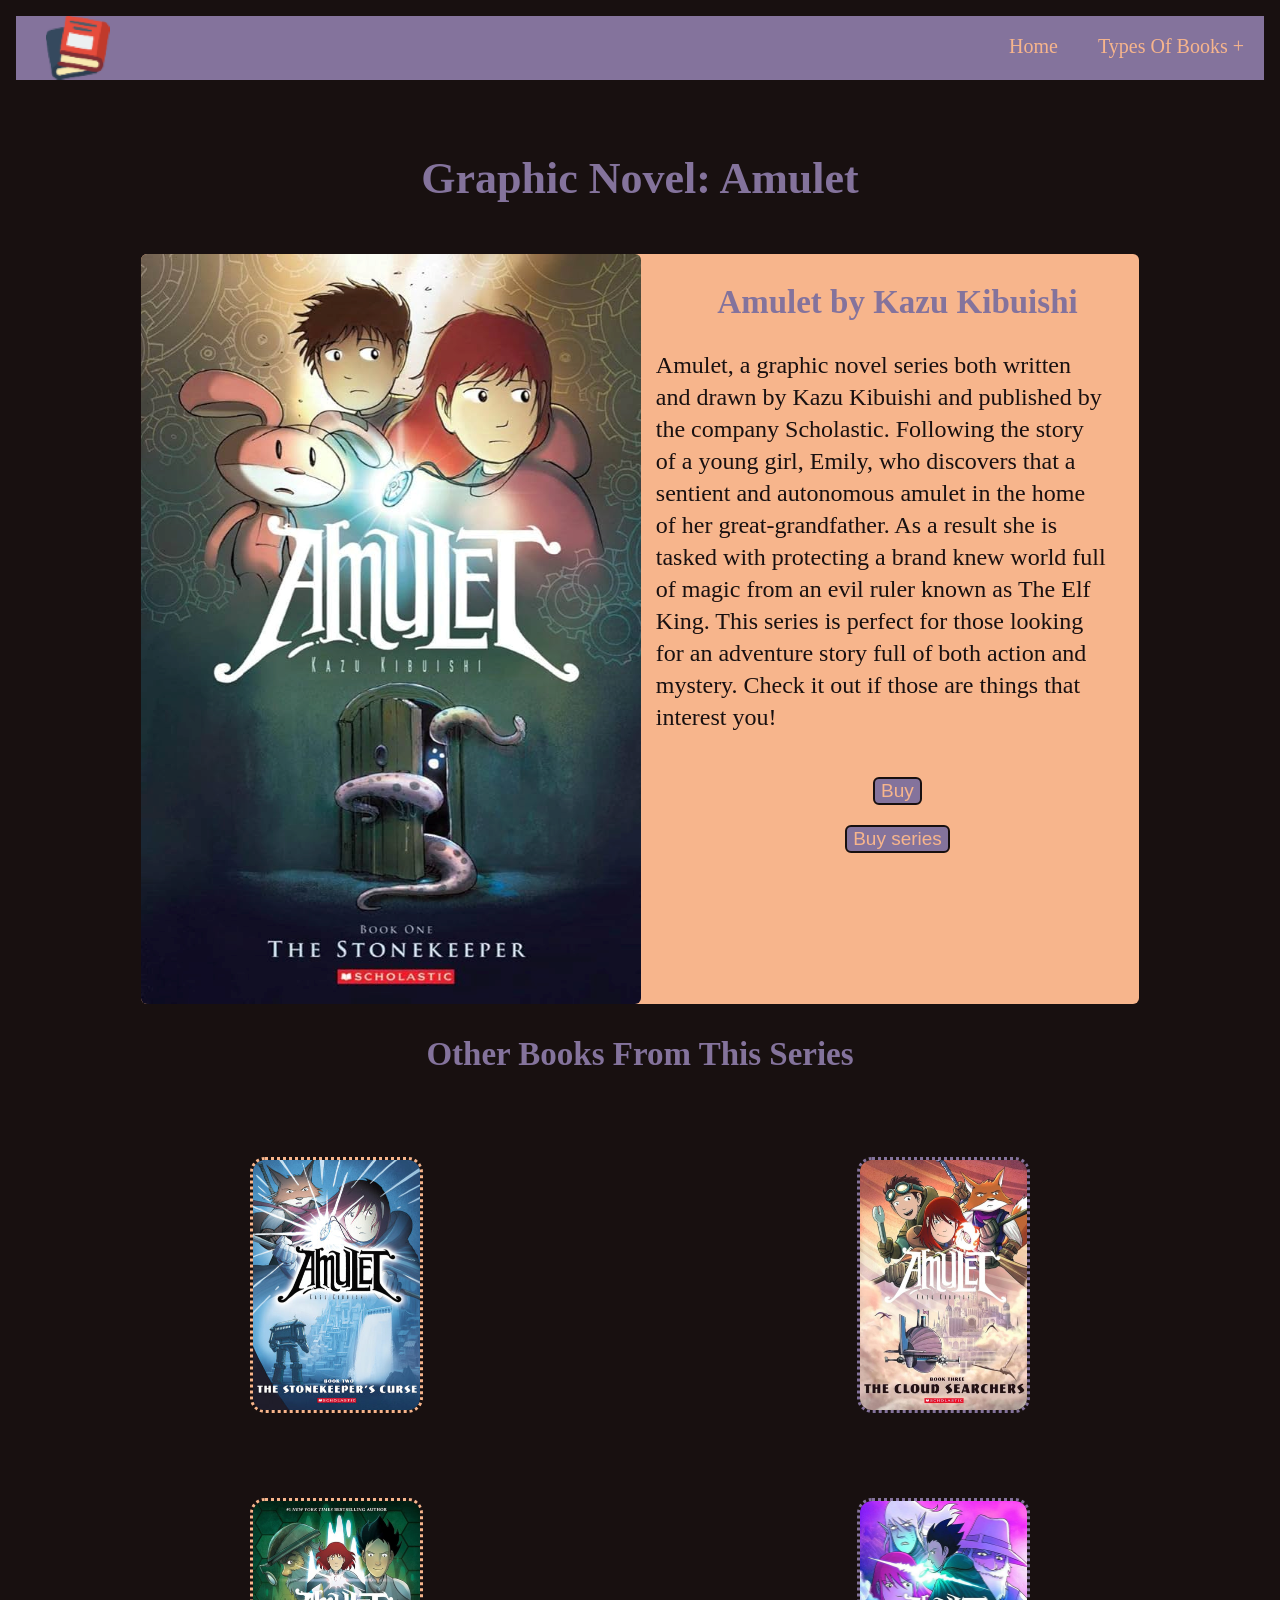
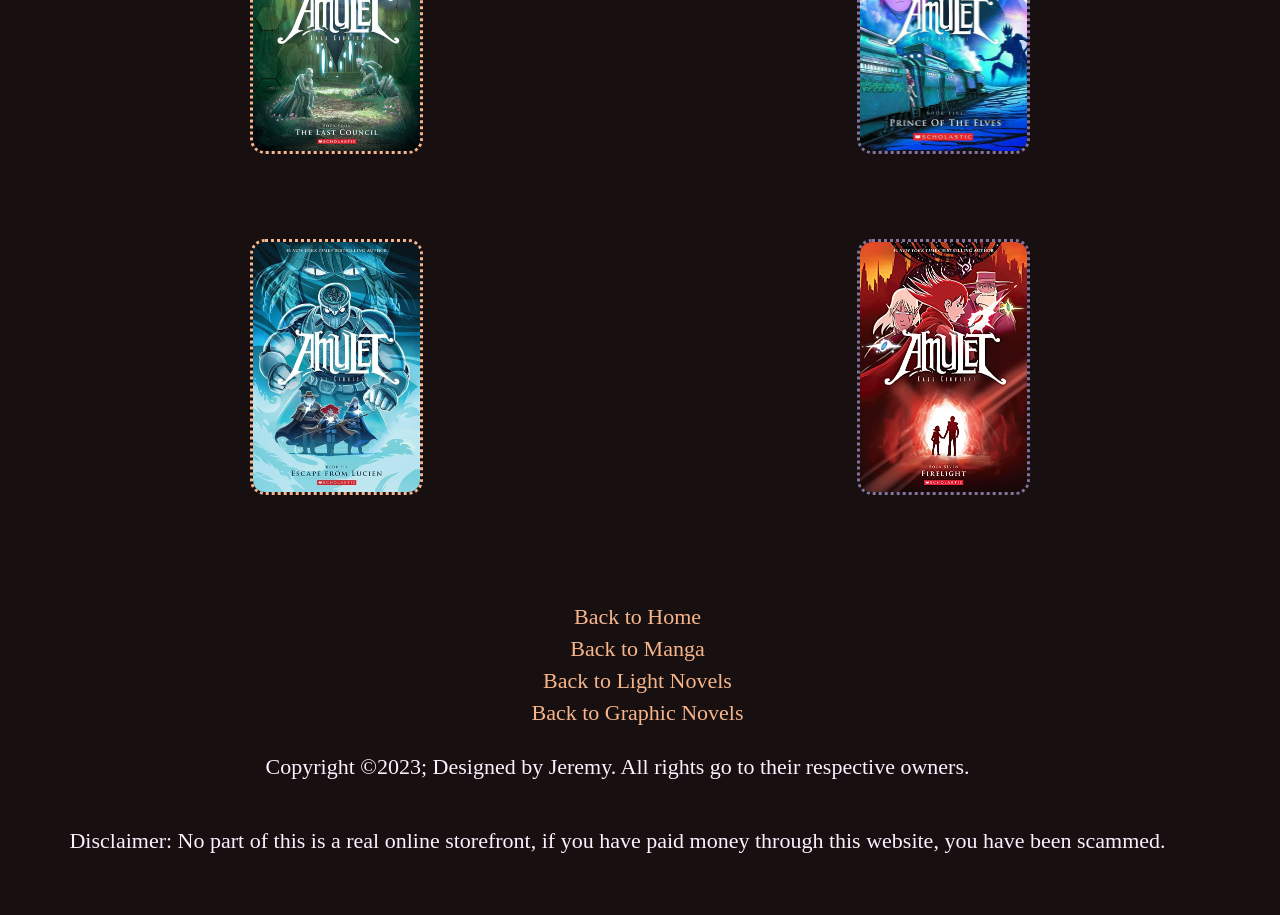
<file: amulet.html>
<!DOCTYPE html>
<html lang="en">

	<head>
	
		<!--
			Author: JW
			Last Modified Date: 2024-03-27
			Filename: amulet.html
		-->
		<meta charset="utf-8" />
		<title>Amulet</title>
		<link rel="stylesheet" href="styles.css">
		<link rel="icon" type="image/x-icon" href="images/favicon.ico">
	
	</head>
	
	<body>
	
		<nav>
			
			<img id="logo" src="images/books.png" alt="Small logo that is a red book stacked atop a blue book">
			<label for="drop" class="toggle" id="main-toggle"><span class="nav-icon"></span></label>
			<input type="checkbox" id="drop">
				
			<ul class="menu">
				
				<li><a href="index.html">Home</a></li>
					
				<li>
					
					<label for="drop-2" class="toggle">Types Of Books +</label>
					<a href="#" class="books">Types Of Books</a>
					<input type="checkbox" id="drop-2">
						
					<ul>
						
						<li>
							
							<label for="drop-3" class="toggle"><a href="manga.html">Manga +</a></label>
							<a href="manga.html">Manga</a>
							<input type="checkbox" id="drop-3">
							<ul>
								<li><a href="csm.html">Chainsaw Man</a></li>
								<li><a href="ikkoku.html">Maison Ikkoku</a></li>
								<li><a href="kaguya.html">Kaguya-sama</a></li>
							</ul>
							
						</li>
							
						<li>
							
							<label for="drop-3" class="toggle"><a href="light.html">Light Novels +</a></label>
							<a href="light.html">Light Novels</a>
							<input type="checkbox" id="drop-3">
							<ul>
								<li><a href="toradora.html">Toradora!</a></li>
								<li><a href="rezero.html">Re:Zero</a></li>
								<li><a href="shieldhero.html">Shield Hero</a></li>
							</ul>
							
						</li>
							
						<li>
							
							<label for="drop-3" class="toggle"><a href="graphic.html">Graphic Novels +</a></label>
							<a href="graphic.html">Graphic Novels</a>
							<input type="checkbox" id="drop-3">
							<ul>
								<li><a href="scott.html">Scott Pilgrim</a></li>
								<li><a href="amulet.html">Amulet</a></li>
								<li><a href="bone.html">Bone</a></li>
							</ul>
							
						</li>
						
					</ul>
					
				</li>
				
			</ul>
			
		</nav>
			
		<h1>Graphic Novel: Amulet</h1>
			
		<section class="wrapper round">
			
			<div class="text-box">
				
				<a href="https://www.amazon.com/Stonekeeper-Amulet-1-Kazu-Kibuishi-ebook/dp/B00FFF7Q98/ref=sr_1_1?crid=3ETK145ZOLP29&keywords=amulet+book+1&qid=1700922597&s=digital-text&sprefix=amulet+%2Cdigital-text%2C121&sr=1-1" target="_blank"><img class="round" src="images/amulet.png" alt="Cover for the first volume of the graphic novel Amulet."></a>
				<h2>Amulet by Kazu Kibuishi</h2>
				<p>Amulet, a graphic novel series both written and drawn by Kazu Kibuishi and published by the company Scholastic. Following the story of a young girl, Emily, who discovers that a sentient and autonomous amulet in the home of her great-grandfather. As a result she is tasked with protecting a brand knew world full of magic from an evil ruler known as The Elf King. This series is perfect for those looking for an adventure story full of both action and mystery. Check it out if those are things that interest you!</p>
				
				<!-- Buttons here don't do anything because this isn't a real shop lol (your information is NOT safe in my hands haha) -->
				<a href="https://www.amazon.com/Stonekeeper-Amulet-1-Kazu-Kibuishi-ebook/dp/B00FFF7Q98/ref=sr_1_1?crid=3ETK145ZOLP29&keywords=amulet+book+1&qid=1700922597&s=digital-text&sprefix=amulet+%2Cdigital-text%2C121&sr=1-1" target="_blank"><button class="round">Buy</button></a>
				<a href="https://www.amazon.ca/Amulet-1-8-Box-Kazu-Kibuishi/dp/1338328182" target="_blank"><button class="round">Buy series</button></a>
					
			</div>
			
		</section>
			
		<!-- No pages for these books because that would take too much time and is well past the scope of this project. -->
		<h2>Other Books From This Series</h2>
		
		<div class="books-grid">
		
			<a href="https://www.amazon.com/Stonekeepers-Curse-Amulet-2-ebook/dp/B00FFF7QAW/ref=sr_1_1?crid=1D29DQV1H7XG&keywords=amulet+book+2&qid=1700922737&s=comics-manga&sprefix=amulet+book+%2Ccomics-manga%2C95&sr=1-1" target="_blank"><img src="images/amulet2.png" alt="Cover for the second volume of the graphic novel Amulet." class="book"></a>
			<a href="https://www.amazon.com/Cloud-Searchers-Amulet-3-ebook/dp/B00FFF7Q6Q/ref=sr_1_1?crid=NQCPDW4K91GI&keywords=amulet+book+3&qid=1700923086&s=comics-manga&sprefix=amulet+book+%2Ccomics-manga%2C204&sr=1-1" target="_blank"><img src="images/amulet3.png" alt="Cover for the third volume of the graphic novel Amulet." class="book-2"></a>
			<a href="https://www.amazon.com/Last-Council-Amulet-4-ebook/dp/B00FFF7QS4/ref=sr_1_1?crid=1APPV94C8EOPL&keywords=amulet+book+4&qid=1700923141&s=comics-manga&sprefix=amulet+book+4%2Ccomics-manga%2C105&sr=1-1" target="_blank"><img src="images/amulet4.png" alt="Cover for the fourth volume of the graphic novel Amulet." class="book"></a>
			<a href="https://www.amazon.com/Prince-Elves-Amulet-Kazu-Kibuishi-ebook/dp/B00FFF7Q8Y/ref=sr_1_1?crid=1M2YJ7MUN023W&keywords=amulet+book+5&qid=1700923211&s=comics-manga&sprefix=amulet+book+5%2Ccomics-manga%2C102&sr=1-1" target="_blank"><img src="images/amulet5.png" alt="Cover for the fifth volume of the graphic novel Amulet." class="book-2"></a>
			<a href="https://www.amazon.com/Escape-Lucien-Amulet-Kazu-Kibuishi-ebook/dp/B00JD36AVS/ref=sr_1_1?crid=221K455NC65BG&keywords=amulet+book+6&qid=1700923277&s=comics-manga&sprefix=amulet+book+%2Ccomics-manga%2C103&sr=1-1" target="_blank"><img src="images/amulet6.png" alt="Cover for the sixth volume of the graphic novel Amulet." class="book"></a>
			<a href="https://www.amazon.com/Firelight-Amulet-7-Kazu-Kibuishi-ebook/dp/B014RRO2DM/ref=sr_1_1?crid=QC6AYJL994HW&keywords=amulet+book+7&qid=1700923333&s=comics-manga&sprefix=amulet+book+7%2Ccomics-manga%2C100&sr=1-1" target="_blank"><img src="images/amulet7.png" alt="Cover for the seventh volume of the graphic novel Amulet." class="book-2"></a>
			
		</div>
			
		<footer>
		
			<ul>
				<li><a href="index.html">Back to Home</a></li>
				<li><a href="manga.html">Back to Manga</a></li>
				<li><a href="light.html">Back to Light Novels</a></li>
				<li><a href="graphic.html">Back to Graphic Novels</a></li>
			</ul>
			
			<!-- &copy is the copyright symbol character -->
			<p>Copyright &copy;2023; Designed by Jeremy. All rights go to their respective owners.</p>
			<p>Disclaimer: No part of this is a real online storefront, if you have paid money through this website, you have been scammed.</p>
		
		</footer>
	
	</body>

</html>
</file>
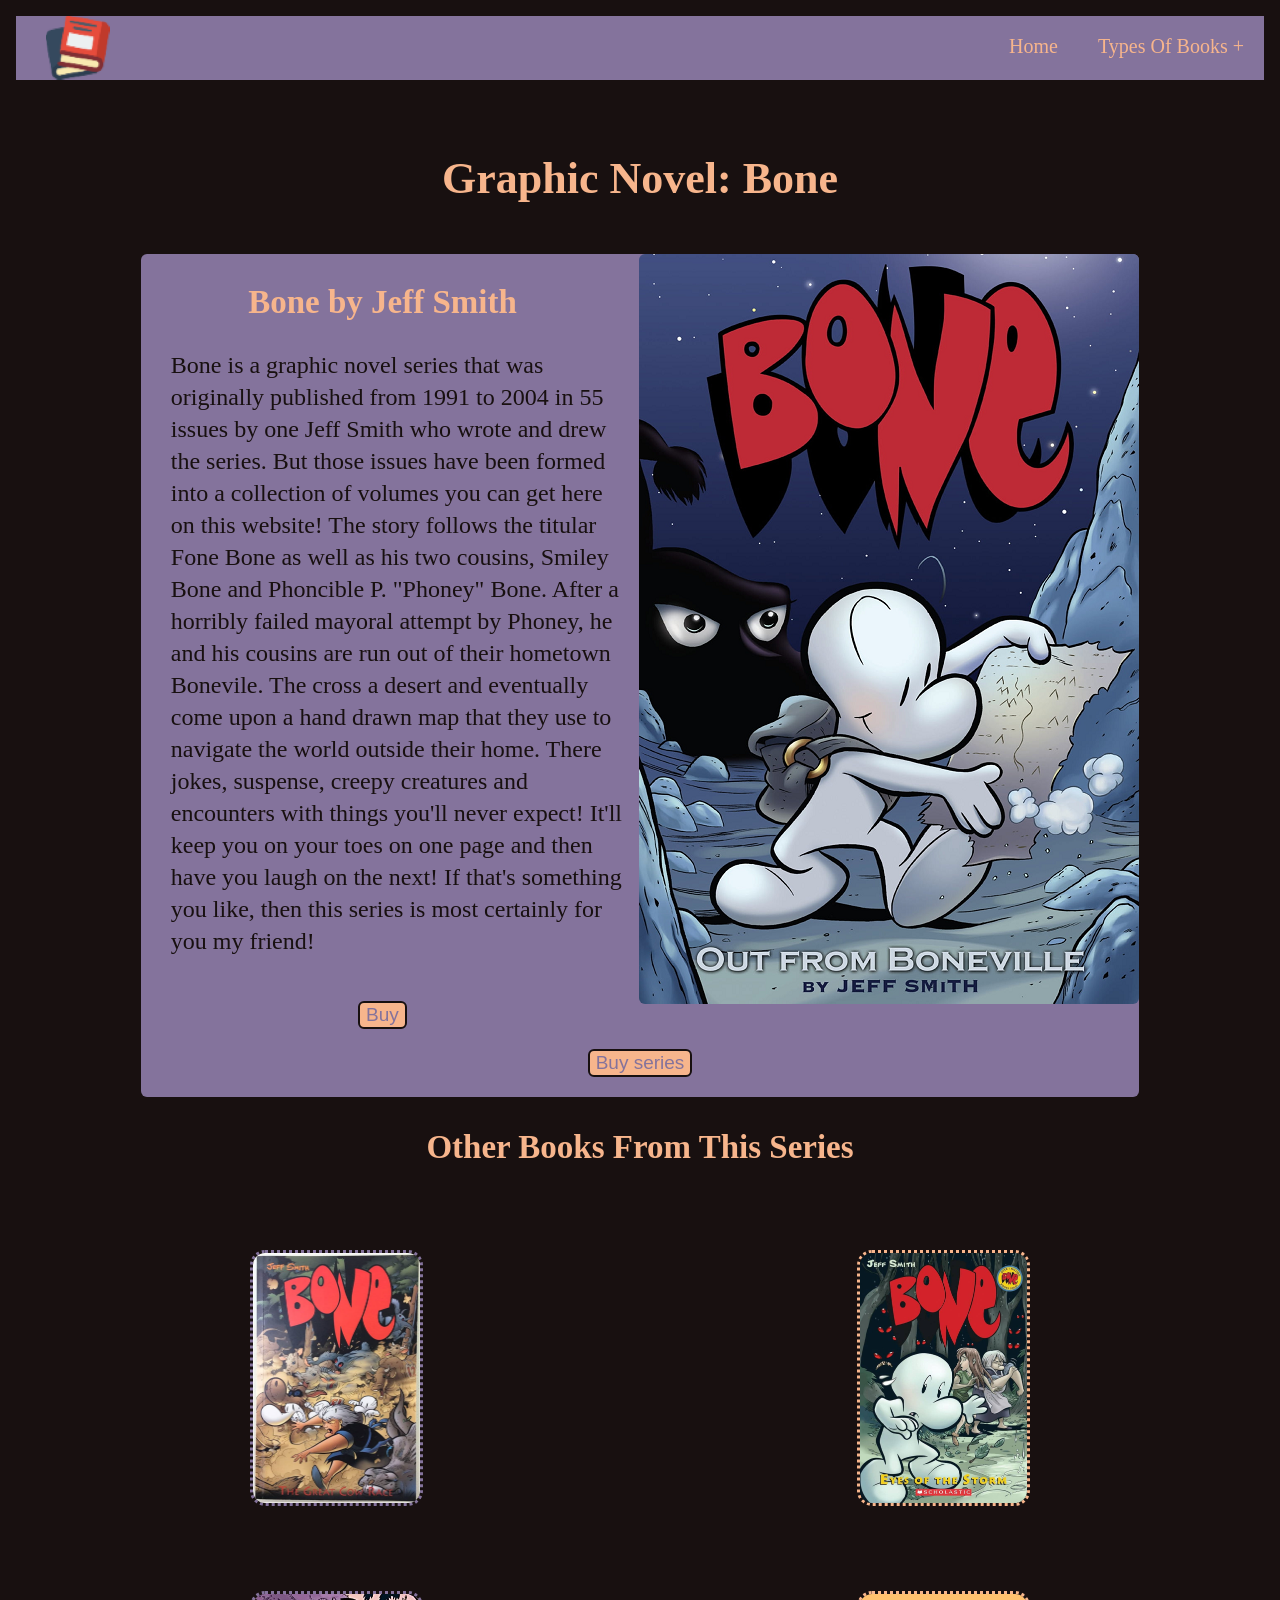
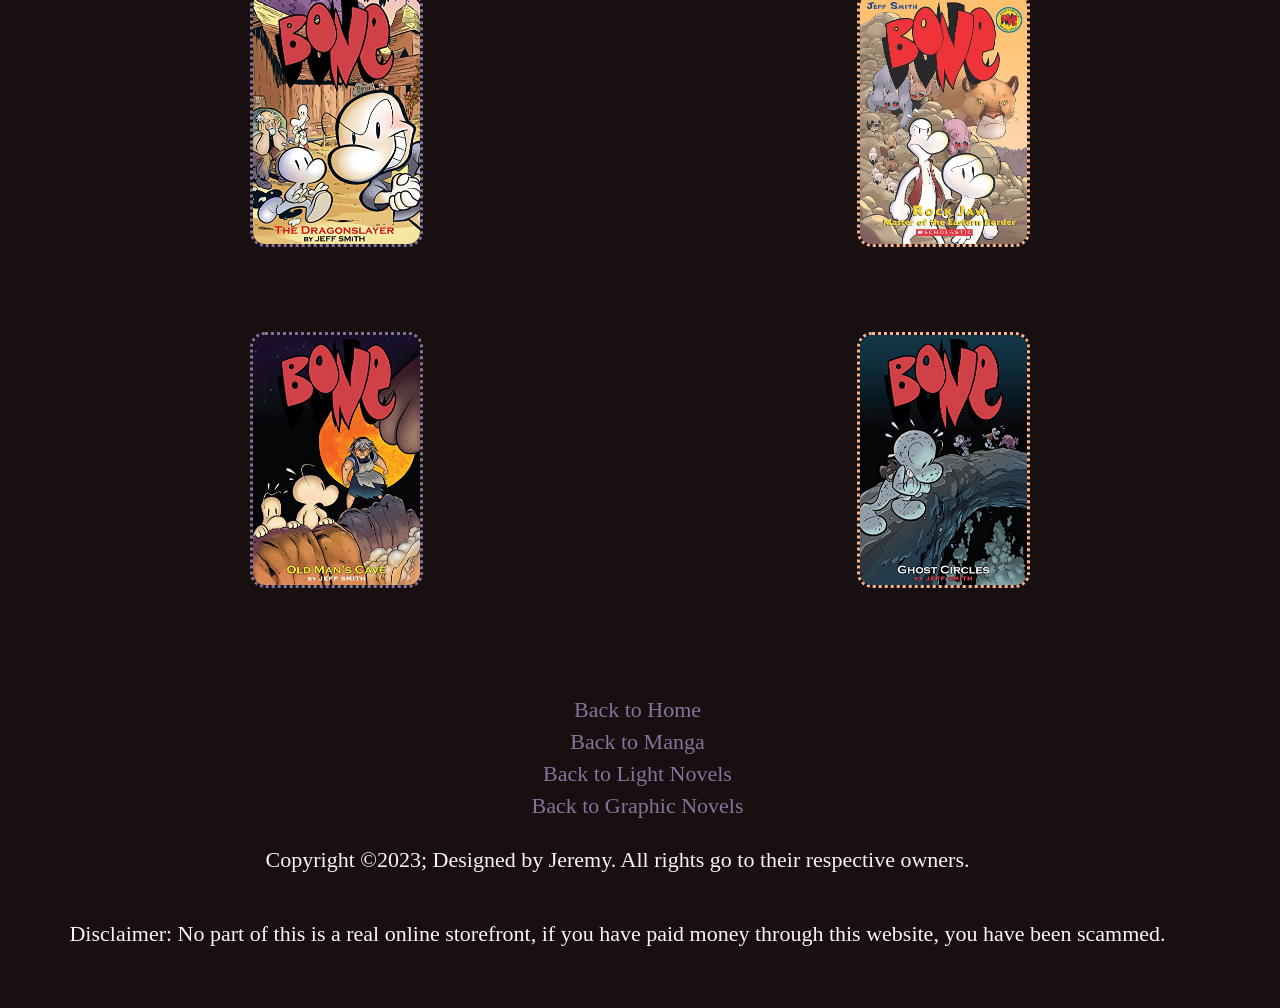
<file: bone.html>
<!DOCTYPE html>
<html lang="en">

	<head>
	
		<!--
			Author: JW
			Last Modified Date: 2024-03-27
			Filename: bone.html
		-->
		<meta charset="utf-8" />
		<title>Bone</title>
		<link rel="stylesheet" href="styles.css">
		<link rel="icon" type="image/x-icon" href="images/favicon.ico">
	
	</head>
	
	<body>
	
		<nav>
			
			<img id="logo" src="images/books.png" alt="Small logo that is a red book stacked atop a blue book">
			<label for="drop" class="toggle" id="main-toggle"><span class="nav-icon"></span></label>
			<input type="checkbox" id="drop">
				
			<ul class="menu">
				
				<li><a href="index.html">Home</a></li>
					
				<li>
					
					<label for="drop-2" class="toggle">Types Of Books +</label>
					<a href="#" class="books">Types Of Books</a>
					<input type="checkbox" id="drop-2">
						
					<ul>
						
						<li>
							
							<label for="drop-3" class="toggle"><a href="manga.html">Manga +</a></label>
							<a href="manga.html">Manga</a>
							<input type="checkbox" id="drop-3">
							<ul>
								<li><a href="csm.html">Chainsaw Man</a></li>
								<li><a href="ikkoku.html">Maison Ikkoku</a></li>
								<li><a href="kaguya.html">Kaguya-sama</a></li>
							</ul>
							
						</li>
							
						<li>
							
							<label for="drop-3" class="toggle"><a href="light.html">Light Novels +</a></label>
							<a href="light.html">Light Novels</a>
							<input type="checkbox" id="drop-3">
							<ul>
								<li><a href="toradora.html">Toradora!</a></li>
								<li><a href="rezero.html">Re:Zero</a></li>
								<li><a href="shieldhero.html">Shield Hero</a></li>
							</ul>
							
						</li>
							
						<li>
							
							<label for="drop-3" class="toggle"><a href="graphic.html">Graphic Novels +</a></label>
							<a href="graphic.html">Graphic Novels</a>
							<input type="checkbox" id="drop-3">
							<ul>
								<li><a href="scott.html">Scott Pilgrim</a></li>
								<li><a href="amulet.html">Amulet</a></li>
								<li><a href="bone.html">Bone</a></li>
							</ul>
							
						</li>
						
					</ul>
					
				</li>
				
			</ul>
			
		</nav>
			
		<h1 class="h1-alt">Graphic Novel: Bone</h1>
			
		<section class="wrapper-2 round">
			
			<div class="text-box-2">
				
				<a href="https://www.amazon.com/Bone-Vol-1-Out-Boneville-ebook/dp/B01KGXGT14/ref=sr_1_1?crid=1HPH81LR4IE8U&keywords=bone+graphic+novel+book+1&qid=1700923451&s=digital-text&sprefix=bone+graphic+novel+book+1%2Cdigital-text%2C112&sr=1-1" target="_blank"><img class="round" src="images/bone.png" alt="Cover for the first volume of the graphic novel Bone."></a>
				<h2 class="h2-alt">Bone by Jeff Smith</h2>
				<p>Bone is a graphic novel series that was originally published from 1991 to 2004 in 55 issues by one Jeff Smith who wrote and drew the series. But those issues have been formed into a collection of volumes you can get here on this website! The story follows the titular Fone Bone as well as his two cousins, Smiley Bone and Phoncible P. "Phoney" Bone. After a horribly failed mayoral attempt by Phoney, he and his cousins are run out of their hometown Bonevile. The cross a desert and eventually come upon a hand drawn map that they use to navigate the world outside their home. There jokes, suspense, creepy creatures and encounters with things you'll never expect! It'll keep you on your toes on one page and then have you laugh on the next! If that's something you like, then this series is most certainly for you my friend!</p>
				<a href="https://www.amazon.com/Bone-Vol-1-Out-Boneville-ebook/dp/B01KGXGT14/ref=sr_1_1?crid=1HPH81LR4IE8U&keywords=bone+graphic+novel+book+1&qid=1700923451&s=digital-text&sprefix=bone+graphic+novel+book+1%2Cdigital-text%2C112&sr=1-1" target="_blank"><button class="round">Buy</button></a>
				<a href="https://www.amazon.ca/Bone-Collection-Books-Prequel-Rose/dp/0545515165" target="_blank"><button class="round">Buy series</button></a>
					
			</div>
			
		</section>
			
		<!-- No pages for these books because that would take too much time and is well past the scope of this project. -->
		<h2 class="h2-alt">Other Books From This Series</h2>
			
		<div class="books-grid">
		
			<a href="https://www.amazon.com/Bone-Vol-Great-Cow-Race-ebook/dp/B01KGXGT5U/ref=sr_1_1?crid=1S7L4I8DH9112&keywords=bone+graphic+novel+book+2&qid=1700923502&s=comics-manga&sprefix=bone+graphic+novel+book+2%2Ccomics-manga%2C110&sr=1-1" target="_blank"><img src="images/bone2.png" alt="Cover for the second volume of the graphic novel Bone." class="book-2"></a>
			<a href="https://www.amazon.com/Bone-Vol-3-Eyes-Storm-ebook/dp/B01KGXGYIC/ref=sr_1_1?crid=3PY7H0OPJFCFS&keywords=bone+graphic+novel+book+3&qid=1700923558&s=comics-manga&sprefix=bone+graphic+novel+book+3%2Ccomics-manga%2C106&sr=1-1" target="_blank"><img src="images/bone3.png" alt="Cover for the third volume of the graphic novel Bone." class="book"></a>
			<a href="https://www.amazon.com/Bone-Vol-Dragonslayer-Jeff-Smith-ebook/dp/B01KGXGYK0/ref=sr_1_1?crid=1R3WDLXH5CRS7&keywords=bone+graphic+novel+book+4&qid=1700923645&s=comics-manga&sprefix=bone+graphic+novel+book+4%2Ccomics-manga%2C90&sr=1-1" target="_blank"><img src="images/bone4.png" alt="Cover for the fourth volume of the graphic novel Bone." class="book-2"></a>
			<a href="https://www.amazon.com/Bone-Vol-Master-Eastern-Border-ebook/dp/B01KGXGYVE/ref=sr_1_1?crid=36BO8WR6A6OHX&keywords=bone+graphic+novel+book+5&qid=1700923808&s=comics-manga&sprefix=bone+graphic+novel+book+5%2Ccomics-manga%2C102&sr=1-1" target="_blank"><img src="images/bone5.png" alt="Cover for the fifth volume of the graphic novel Bone." class="book"></a>
			<a href="https://www.amazon.com/Bone-Vol-Old-Mans-Cave-ebook/dp/B01KGXGYXW/ref=sr_1_1?crid=1OE07TS1NFTQV&keywords=bone+graphic+novel+book+6&qid=1700923848&s=comics-manga&sprefix=bone+graphic+novel+book+6%2Ccomics-manga%2C96&sr=1-1" target="_blank"><img src="images/bone6.png" alt="Cover for the sixth volume of the graphic novel Bone." class="book-2"></a>
			<a href="https://www.amazon.com/Bone-Vol-7-Ghost-Circles-ebook/dp/B01KGXGZCM/ref=sr_1_1?crid=3OS6VVQHIY6QE&keywords=bone+graphic+novel+book+7&qid=1700923915&s=comics-manga&sprefix=bone+graphic+novel+book+7%2Ccomics-manga%2C102&sr=1-1" target="_blank"><img src="images/bone7.png" alt="Cover for the seventh volume of the graphic novel Bone." class="book"></a>
			
		</div>
			
		<footer>
		
			<ul>
				<li><a class="footer-a-2" href="index.html">Back to Home</a></li>
				<li><a class="footer-a-2" href="manga.html">Back to Manga</a></li>
				<li><a class="footer-a-2" href="light.html">Back to Light Novels</a></li>
				<li><a class="footer-a-2" href="graphic.html">Back to Graphic Novels</a></li>
			</ul>
			
			<!-- &copy is the copyright symbol character -->
			<p>Copyright &copy;2023; Designed by Jeremy. All rights go to their respective owners.</p>
			<p>Disclaimer: No part of this is a real online storefront, if you have paid money through this website, you have been scammed.</p>
		
		</footer>
	
	</body>

</html>
</file>
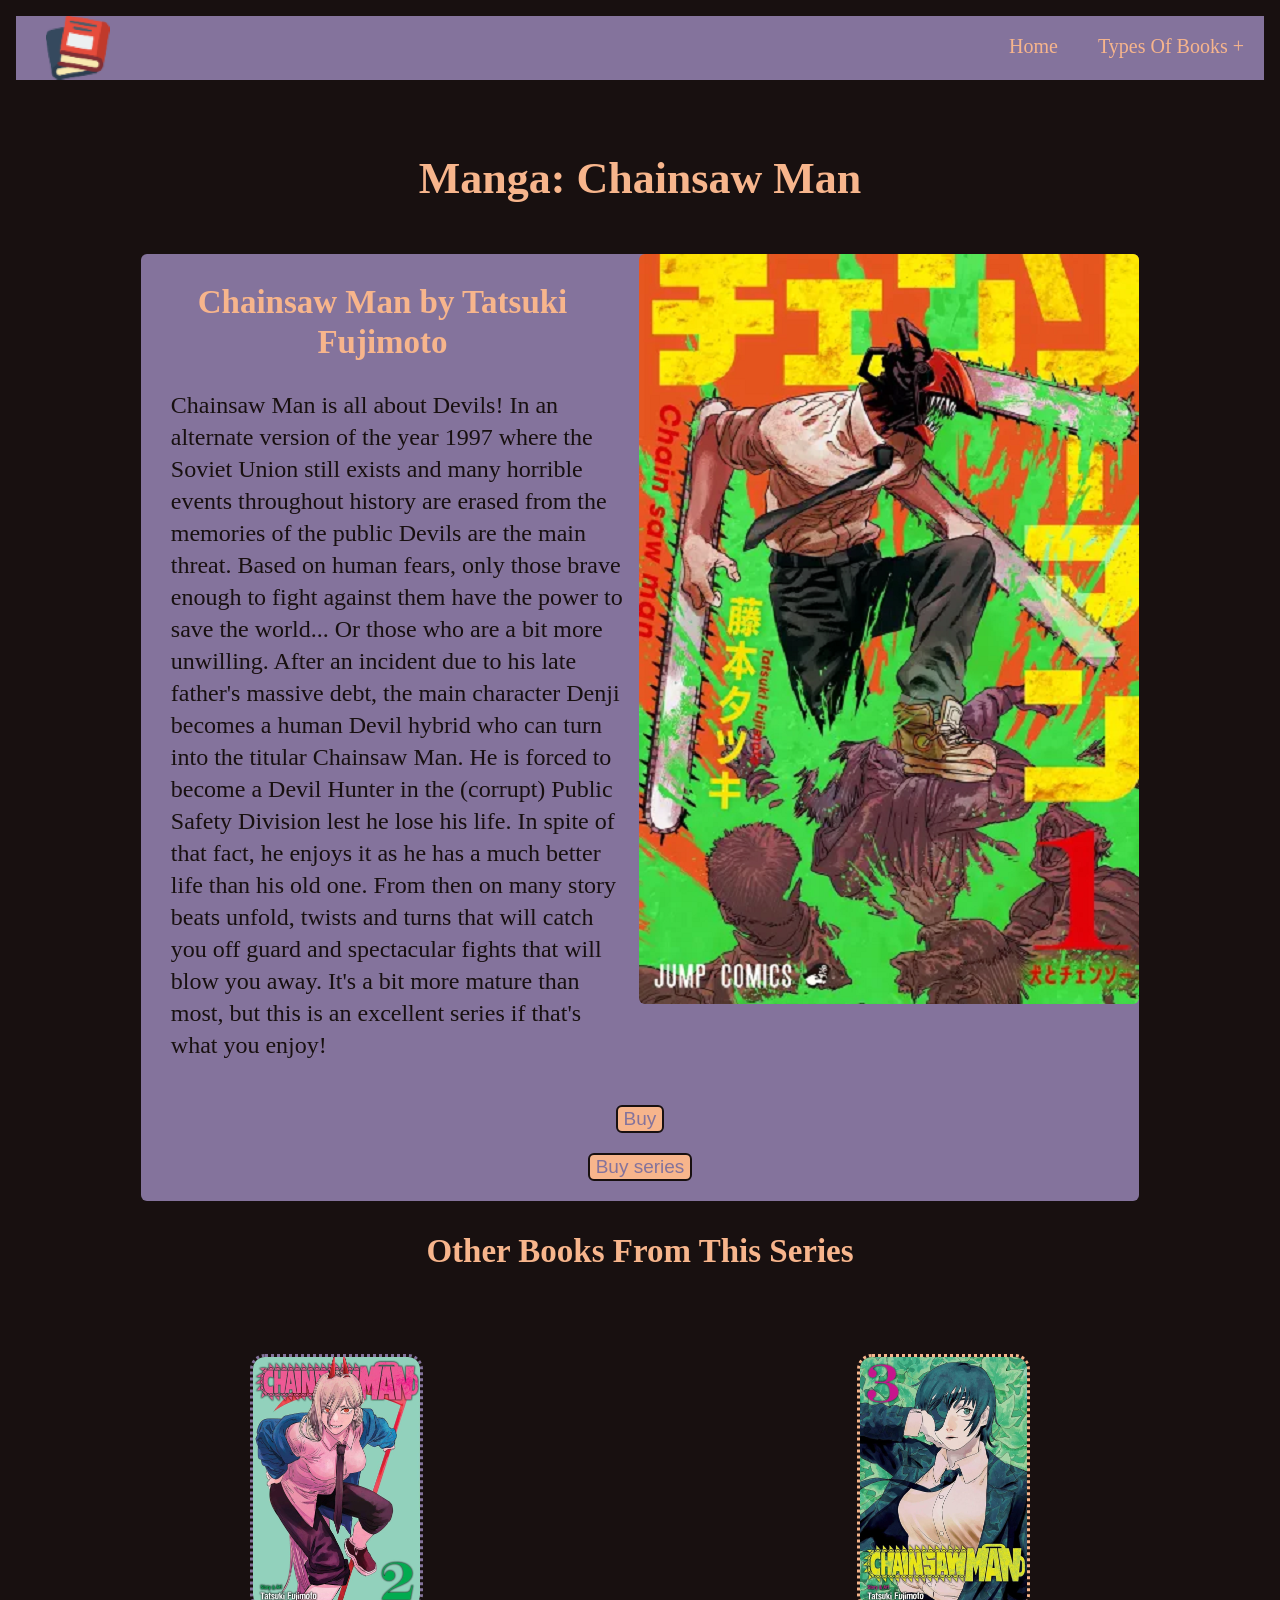
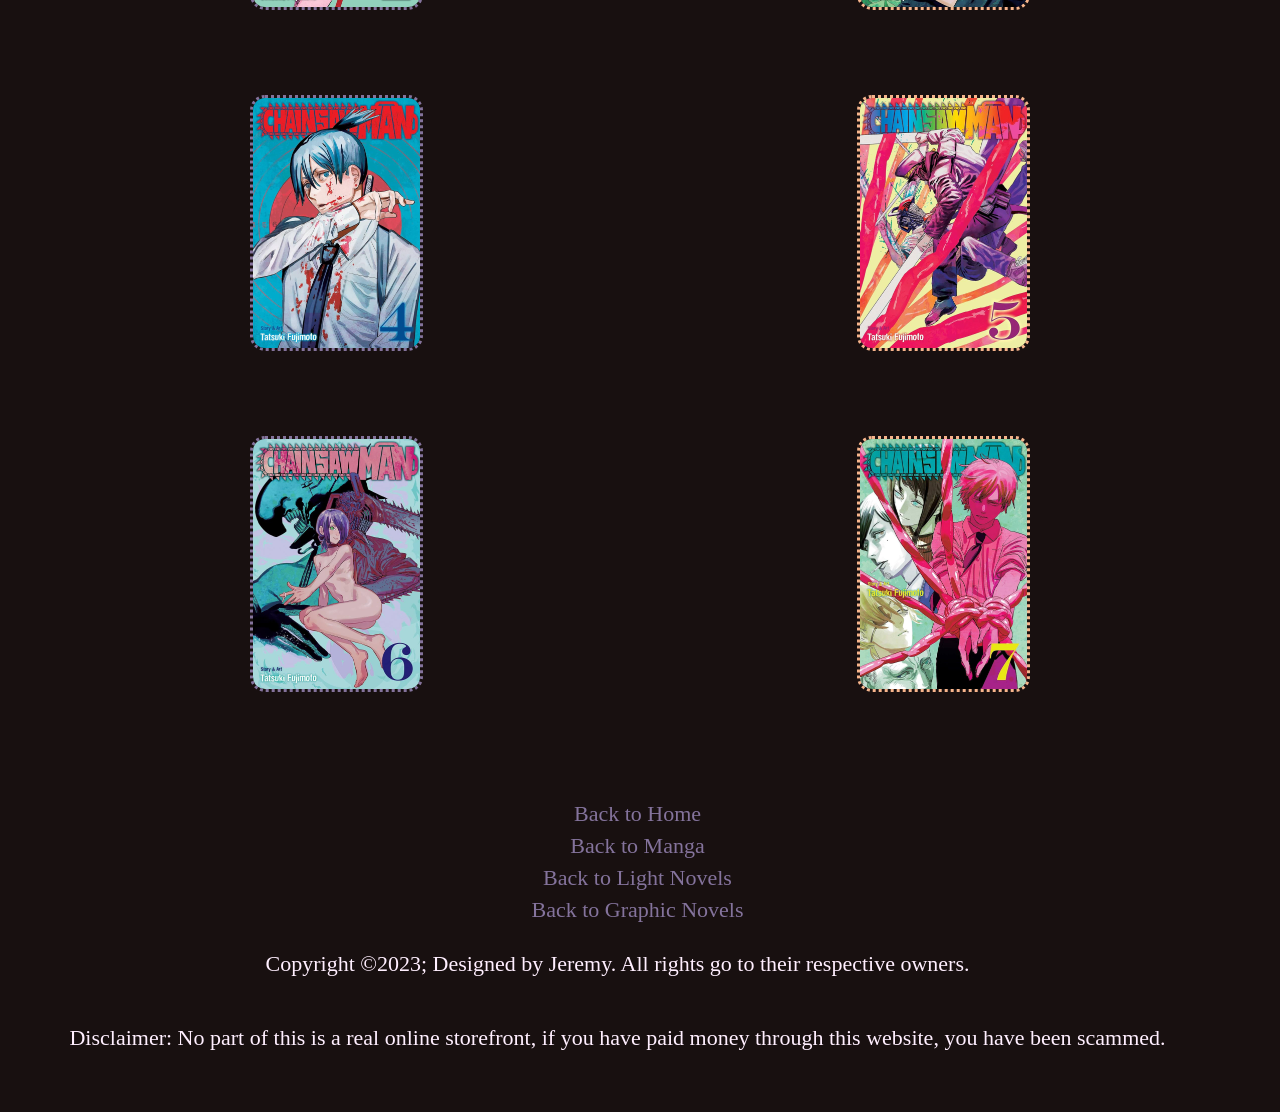
<file: csm.html>
<!DOCTYPE html>
<html lang="en">

	<head>
	
		<!--
			Author: JW
			Last Modified Date: 2024-03-27
			Filename: csm.html
		-->
		<meta charset="utf-8" />
		<title>Chainsaw Man</title>
		<link rel="stylesheet" href="styles.css">
		<link rel="icon" type="image/x-icon" href="images/favicon.ico">
	
	</head>
	
	<body>
	
		<nav>
			
			<img id="logo" src="images/books.png" alt="Small logo that is a red book stacked atop a blue book">
			<label for="drop" class="toggle" id="main-toggle"><span class="nav-icon"></span></label>
			<input type="checkbox" id="drop">
				
			<ul class="menu">
				
				<li><a href="index.html">Home</a></li>
					
				<li>
					
					<label for="drop-2" class="toggle">Types Of Books +</label>
					<a href="#" class="books">Types Of Books</a>
					<input type="checkbox" id="drop-2">
						
					<ul>
						
						<li>
							
							<label for="drop-3" class="toggle"><a href="manga.html">Manga +</a></label>
							<a href="manga.html">Manga</a>
							<input type="checkbox" id="drop-3">
							<ul>
								<li><a href="csm.html">Chainsaw Man</a></li>
								<li><a href="ikkoku.html">Maison Ikkoku</a></li>
								<li><a href="kaguya.html">Kaguya-sama</a></li>
							</ul>
							
						</li>
							
						<li>
							
							<label for="drop-3" class="toggle"><a href="light.html">Light Novels +</a></label>
							<a href="light.html">Light Novels</a>
							<input type="checkbox" id="drop-3">
							<ul>
								<li><a href="toradora.html">Toradora!</a></li>
								<li><a href="rezero.html">Re:Zero</a></li>
								<li><a href="shieldhero.html">Shield Hero</a></li>
							</ul>
							
						</li>
							
						<li>
							
							<label for="drop-3" class="toggle"><a href="graphic.html">Graphic Novels +</a></label>
							<a href="graphic.html">Graphic Novels</a>
							<input type="checkbox" id="drop-3">
							<ul>
								<li><a href="scott.html">Scott Pilgrim</a></li>
								<li><a href="amulet.html">Amulet</a></li>
								<li><a href="bone.html">Bone</a></li>
							</ul>
							
						</li>
						
					</ul>
					
				</li>
				
			</ul>
			
		</nav>
			
		<h1 class="h1-alt">Manga: Chainsaw Man</h1>
			
		<section class="wrapper-2 round">
			
			<div class="text-box-2">
				
				<a href="https://www.amazon.com/Chainsaw-Man-Vol-Dog-ebook/dp/B08JTYRXZB/ref=sr_1_1?crid=3P1163K6WL5VS&keywords=chainsaw+man+volume+1&qid=1700923991&s=comics-manga&sprefix=chainsaw+man+volume+1%2Ccomics-manga%2C102&sr=1-1" target="_blank"><img class="round" src="images/csm.png" alt="Cover for the first volume of the manga series Chainsaw Man."></a>
				<h2 class="h2-alt">Chainsaw Man by Tatsuki Fujimoto</h2>
				<p>Chainsaw Man is all about Devils! In an alternate version of the year 1997 where the Soviet Union still exists and many horrible events throughout history are erased from the memories of the public Devils are the main threat. Based on human fears, only those brave enough to fight against them have the power to save the world... Or those who are a bit more unwilling. After an incident due to his late father's massive debt, the main character Denji becomes a human Devil hybrid who can turn into the titular Chainsaw Man. He is forced to become a Devil Hunter in the (corrupt) Public Safety Division lest he lose his life. In spite of that fact, he enjoys it as he has a much better life than his old one. From then on many story beats unfold, twists and turns that will catch you off guard and spectacular fights that will blow you away. It's a bit more mature than most, but this is an excellent series if that's what you enjoy!</p>
				<a href="https://www.amazon.com/Chainsaw-Man-Vol-Dog-ebook/dp/B08JTYRXZB/ref=sr_1_1?crid=3P1163K6WL5VS&keywords=chainsaw+man+volume+1&qid=1700923991&s=comics-manga&sprefix=chainsaw+man+volume+1%2Ccomics-manga%2C102&sr=1-1" target="_blank"><button class="round">Buy</button></a>
				<a href="https://www.amazon.ca/Chainsaw-Man-Box-Set-volumes/dp/1974741427" target="_blank"><button class="round">Buy series</button></a>
					
			</div>
			
		</section>
			
		<!-- No pages for these books because that would take too much time and is well past the scope of this project. -->
		<h2 class="h2-alt">Other Books From This Series</h2>
			
		<div class="books-grid">
		
			<a href="https://www.amazon.com/Chainsaw-Man-Vol-CHAINSAW-vs-ebook/dp/B08NSVPWLS/ref=sr_1_1?crid=151SEAV4G2S6M&keywords=chainsaw+man+volume+2&qid=1700924522&s=comics-manga&sprefix=chainsaw+man+volume+2%2Ccomics-manga%2C110&sr=1-1" target="_blank"><img src="images/csm2.png" alt="Cover for the second volume of the manga series Chainsaw Man." class="book-2"></a>
			<a href="https://www.amazon.com/Chainsaw-Man-Vol-Kill-Denji-ebook/dp/B08TGFZQVJ/ref=sr_1_1?crid=D24KVRR0D184&keywords=chainsaw+man+volume+3&qid=1700924565&s=comics-manga&sprefix=chainsaw+man+volume+3%2Ccomics-manga%2C112&sr=1-1" target="_blank"><img src="images/csm3.png" alt="Cover for the third volume of the manga series Chainsaw Man." class="book"></a>
			<a href="https://www.amazon.com/Chainsaw-Man-Vol-Gun-Mightier-ebook/dp/B08ZYGSL84/ref=sr_1_1?crid=1LL3V2DJB6RUL&keywords=chainsaw+man+volume+4&qid=1700924611&s=comics-manga&sprefix=chainsaw+man+volume+%2Ccomics-manga%2C109&sr=1-1" target="_blank"><img src="images/csm4.png" alt="Cover for the fourth volume of the manga series Chainsaw Man." class="book-2"></a>
			<a href="https://www.amazon.com/Chainsaw-Man-Vol-5-Minor-ebook/dp/B0956BKHWM/ref=sr_1_1?crid=13DPPERHD7UWD&keywords=chainsaw+man+volume+5&qid=1700924647&s=comics-manga&sprefix=chainsaw+man+volume+%2Ccomics-manga%2C111&sr=1-1" target="_blank"><img src="images/csm5.png" alt="Cover for the fifth volume of the manga series Chainsaw Man." class="book"></a>
			<a href="https://www.amazon.com/Chainsaw-Man-Vol-Boom-ebook/dp/B099WFX4WJ/ref=sr_1_1?crid=2XZDLYDGFPQGA&keywords=chainsaw+man+volume+6&qid=1700924704&s=comics-manga&sprefix=chainsaw+man+volume+%2Ccomics-manga%2C97&sr=1-1" target="_blank"><img src="images/csm6.png" alt="Cover for the sixth volume of the manga series Chainsaw Man." class="book-2"></a>
			<a href="https://www.amazon.com/Chainsaw-Man-Vol-7-Dream-ebook/dp/B09GV1JTQF/ref=sr_1_1?crid=H04RVVF37CND&keywords=chainsaw+man+volume+7&qid=1700924751&s=comics-manga&sprefix=chainsaw+man+volume+7%2Ccomics-manga%2C117&sr=1-1" target="_blank"><img src="images/csm7.png" alt="Cover for the seventh volume of the manga series Chainsaw Man." class="book"></a>
			
		</div>
			
		<footer>
		
			<ul>
				<li><a class="footer-a-2" href="index.html">Back to Home</a></li>
				<li><a class="footer-a-2" href="manga.html">Back to Manga</a></li>
				<li><a class="footer-a-2" href="light.html">Back to Light Novels</a></li>
				<li><a class="footer-a-2" href="graphic.html">Back to Graphic Novels</a></li>
			</ul>
			
			<!-- &copy is the copyright symbol character -->
			<p>Copyright &copy;2023; Designed by Jeremy. All rights go to their respective owners.</p>
			<p>Disclaimer: No part of this is a real online storefront, if you have paid money through this website, you have been scammed.</p>
		
		</footer>
	
	</body>

</html>
</file>
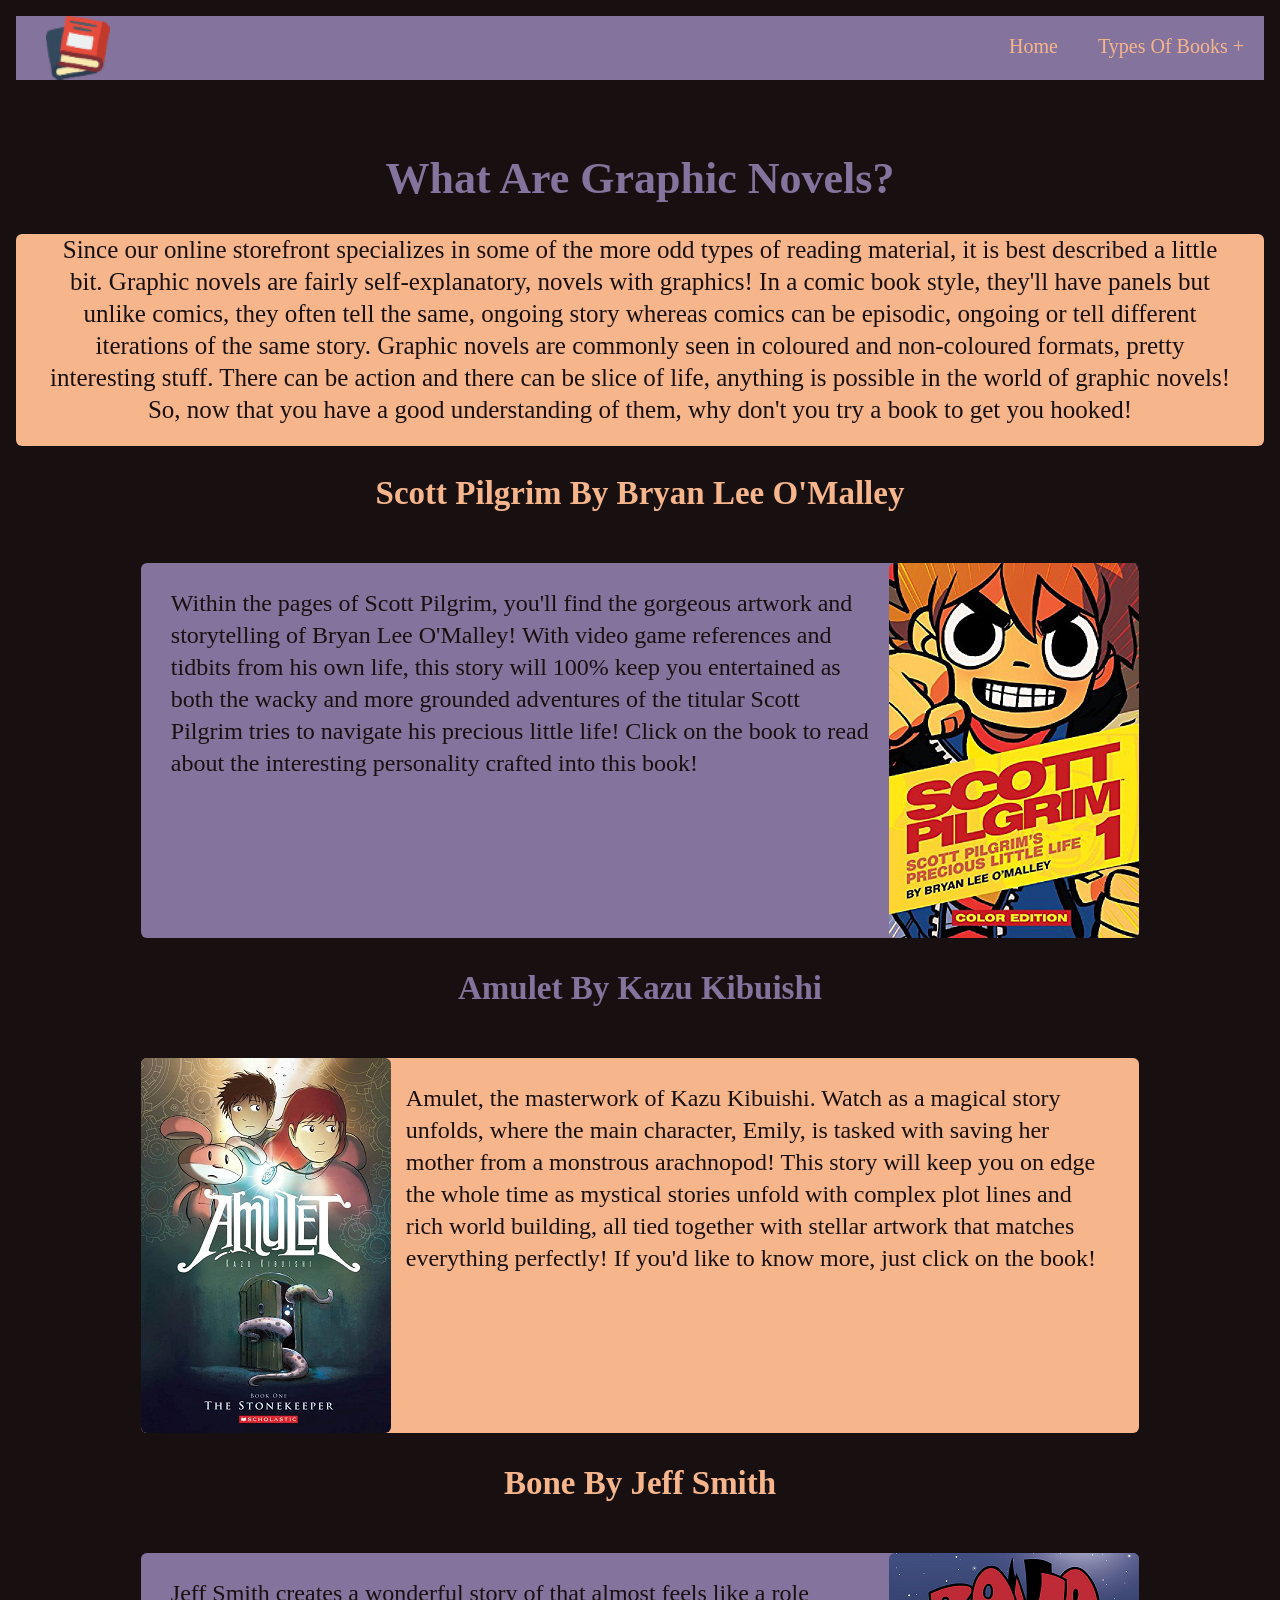
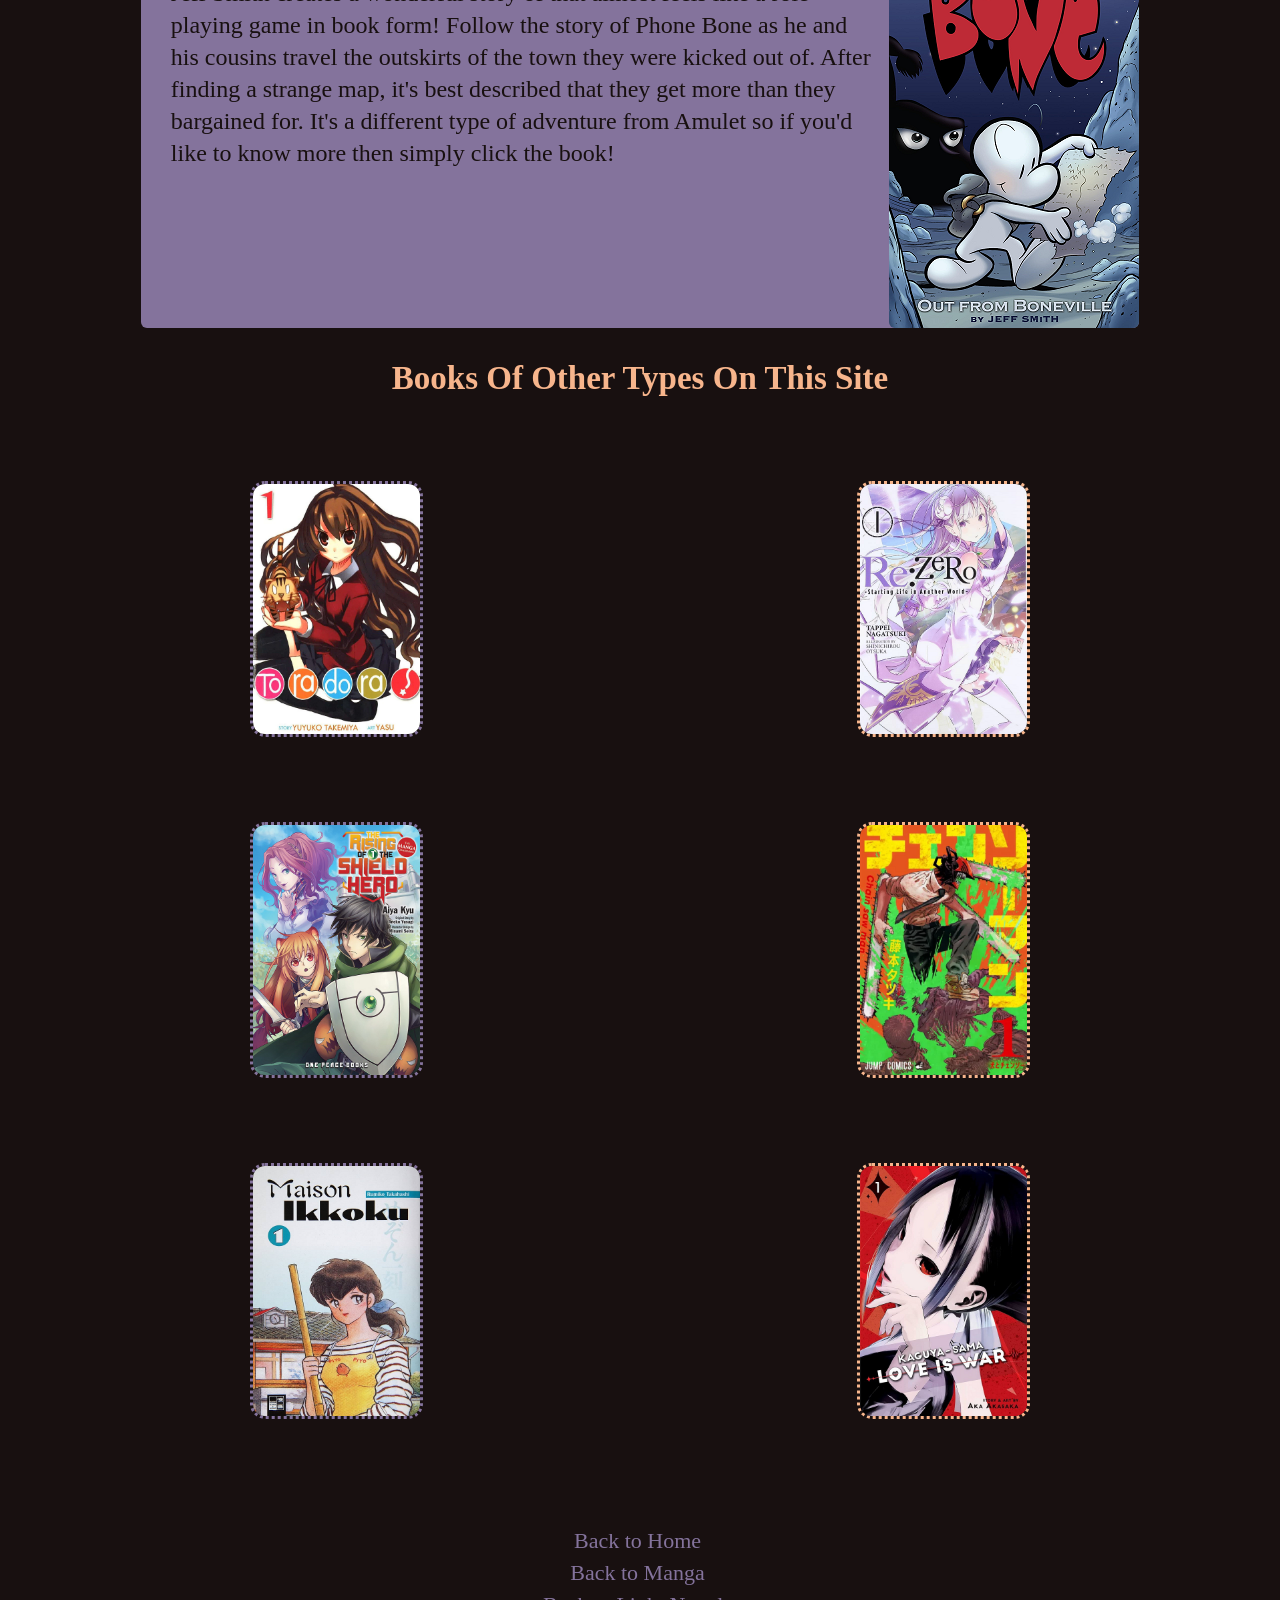
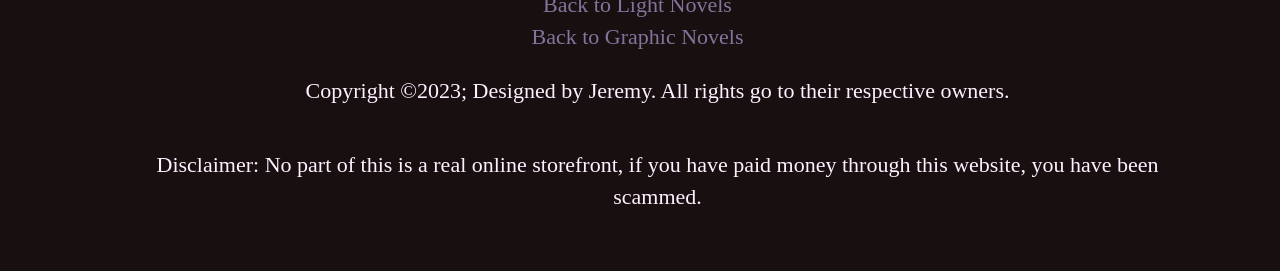
<file: graphic.html>
<!DOCTYPE html>
<html lang="en">

	<head>
	
		<!--
			Author: JW
			Last Modified Date: 2024-03-27
			Filename: graphic.html
		-->
		<meta charset="utf-8" />
		<title>Graphic Novels</title>
		<link rel="stylesheet" href="styles.css">
		<link rel="icon" type="image/x-icon" href="images/favicon.ico">
	
	</head>
	
	<body>
	
		<nav>
			
			<img id="logo" src="images/books.png" alt="Small logo that is a red book stacked atop a blue book">
				
			<label for="drop" class="toggle" id="main-toggle"><span class="nav-icon"></span></label>
			<input type="checkbox" id="drop">
				
			<ul class="menu">
				
				<li><a href="index.html">Home</a></li>
					
				<li>
					
					<label for="drop-2" class="toggle">Types Of Books +</label>
					<a href="#" class="books">Types Of Books</a>
					<input type="checkbox" id="drop-2">
						
					<ul>
						
						<li>
							
							<label for="drop-3" class="toggle"><a href="manga.html">Manga +</a></label>
							<a href="manga.html">Manga</a>
							<input type="checkbox" id="drop-3">
							<ul>
								<li><a href="csm.html">Chainsaw Man</a></li>
								<li><a href="ikkoku.html">Maison Ikkoku</a></li>
								<li><a href="kaguya.html">Kaguya-sama</a></li>
							</ul>
							
						</li>
							
						<li>
							
							<label for="drop-3" class="toggle"><a href="light.html">Light Novels +</a></label>
							<a href="light.html">Light Novels</a>
							<input type="checkbox" id="drop-3">
							<ul>
								<li><a href="toradora.html">Toradora!</a></li>
								<li><a href="rezero.html">Re:Zero</a></li>
								<li><a href="shieldhero.html">Shield Hero</a></li>
							</ul>
							
						</li>
							
						<li>
							
							<label for="drop-3" class="toggle"><a href="graphic.html">Graphic Novels +</a></label>
							<a href="graphic.html">Graphic Novels</a>
							<input type="checkbox" id="drop-3">
							<ul>
								<li><a href="scott.html">Scott Pilgrim</a></li>
								<li><a href="amulet.html">Amulet</a></li>
								<li><a href="bone.html">Bone</a></li>
							</ul>
							
						</li>
						
					</ul>
					
				</li>
				
			</ul>
			
		</nav>
			
		<h1>What Are Graphic Novels?</h1>
			
		<p class="round orange-p">Since our online storefront specializes in some of the more odd types of reading material, it is best described a little bit. Graphic novels are fairly self-explanatory, novels with graphics! In a comic book style, they'll have panels but unlike comics, they often tell the same, ongoing story whereas comics can be episodic, ongoing or tell different iterations of the same story. Graphic novels are commonly seen in coloured and non-coloured formats, pretty interesting stuff. There can be action and there can be slice of life, anything is possible in the world of graphic novels! So, now that you have a good understanding of them, why don't you try a book to get you hooked!</p>
			
		<h2 class="h2-alt">Scott Pilgrim By Bryan Lee O'Malley</h1>
		<section class="wrapper-2 round">
			
			<div class="text-box-2">
				
				<a href="scott.html"><img class="round" src="images/scottsmall.png" alt="Cover for the first volume of the graphic novel Scott Pilgrim."></a>
				<p>Within the pages of Scott Pilgrim, you'll find the gorgeous artwork and storytelling of Bryan Lee O'Malley! With video game references and tidbits from his own life, this story will 100% keep you entertained as both the wacky and more grounded adventures of the titular Scott Pilgrim tries to navigate his precious little life! Click on the book to read about the interesting personality crafted into this book!</p>
					
			</div>
			
		</section>
		
		<h2>Amulet By Kazu Kibuishi</h2>
		<section class="wrapper round">
			
			<div class="text-box">
				
				<a href="amulet.html"><img class="round" src="images/amuletsmall.png" alt="Cover for the first volume of the graphic novel Amulet."></a>
				<p>Amulet, the masterwork of Kazu Kibuishi. Watch as a magical story unfolds, where the main character, Emily, is tasked with saving her mother from a monstrous arachnopod! This story will keep you on edge the whole time as mystical stories unfold with complex plot lines and rich world building, all tied together with stellar artwork that matches everything perfectly! If you'd like to know more, just click on the book!</p>
					
			</div>
			
		</section>
		
		<h2 class="h2-alt">Bone By Jeff Smith</h2>
		<section class="wrapper-2 round">
			
			<div class="text-box-2">
				
				<a href="bone.html"><img class="round" src="images/bonesmall.png" alt="Cover for the first volume of the graphic novel Bone."></a>
				<p>Jeff Smith creates a wonderful story of that almost feels like a role playing game in book form! Follow the story of Phone Bone as he and his cousins travel the outskirts of the town they were kicked out of. After finding a strange map, it's best described that they get more than they bargained for. It's a different type of adventure from Amulet so if you'd like to know more then simply click the book!</p>
					
			</div>
			
		</section>
		
		<h2 class="h2-alt">Books Of Other Types On This Site</h2>
			
		<div class="books-grid">
		
			<a href="toradora.html"><img src="images/toradora.png" alt="Cover for the first volume of the light novel Toradora!." class="book-2"></a>
			<a href="rezero.html"><img src="images/rezero.png" alt="Cover for the first volume of the light novel Re:Zero." class="book"></a>
			<a href="shieldhero.html"><img src="images/shield.png" alt="Cover for the first volume of the light novel Shield Hero." class="book-2"></a>
			<a href="csm.html"><img src="images/csm.png" alt="Cover for the first volume of the manga series Chainsaw Man." class="book"></a>
			<a href="ikkoku.html"><img src="images/ikkoku.png" alt="Cover for the first volume of the manga series Maison Ikkoku." class="book-2"></a>
			<a href="kaguya.html"><img src="images/kaguya.png" alt="Cover for the first volume of the manga series Kaguya-sama." class="book"></a>
			
		</div>
			
		<footer>
		
			<ul>
				<li><a class="footer-a-2" href="index.html">Back to Home</a></li>
				<li><a class="footer-a-2" href="manga.html">Back to Manga</a></li>
				<li><a class="footer-a-2" href="light.html">Back to Light Novels</a></li>
				<li><a class="footer-a-2" href="graphic.html">Back to Graphic Novels</a></li>
			<ul>
			
			<!-- &copy is the copyright symbol character -->
			<p>Copyright &copy;2023; Designed by Jeremy. All rights go to their respective owners.</p>
			<p>Disclaimer: No part of this is a real online storefront, if you have paid money through this website, you have been scammed.</p>
		
		</footer>
	
	</body>

</html>
</file>
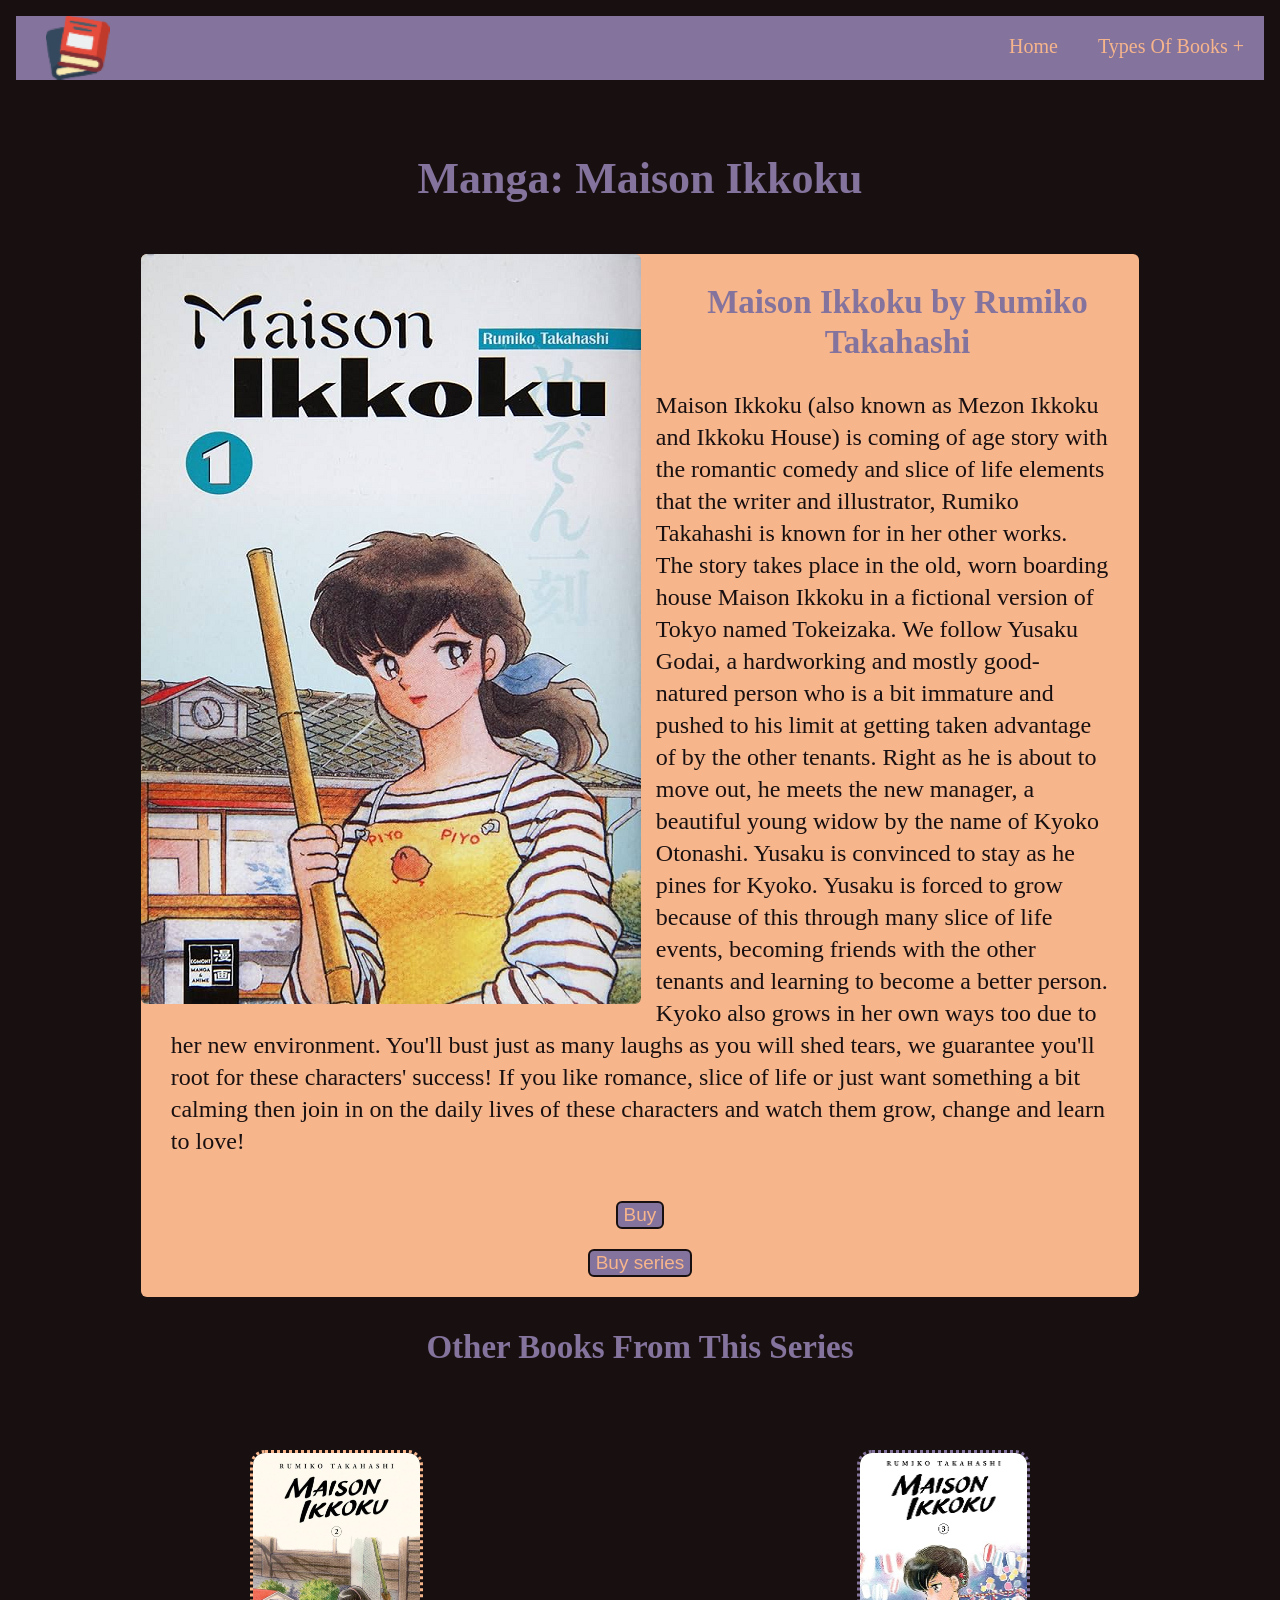
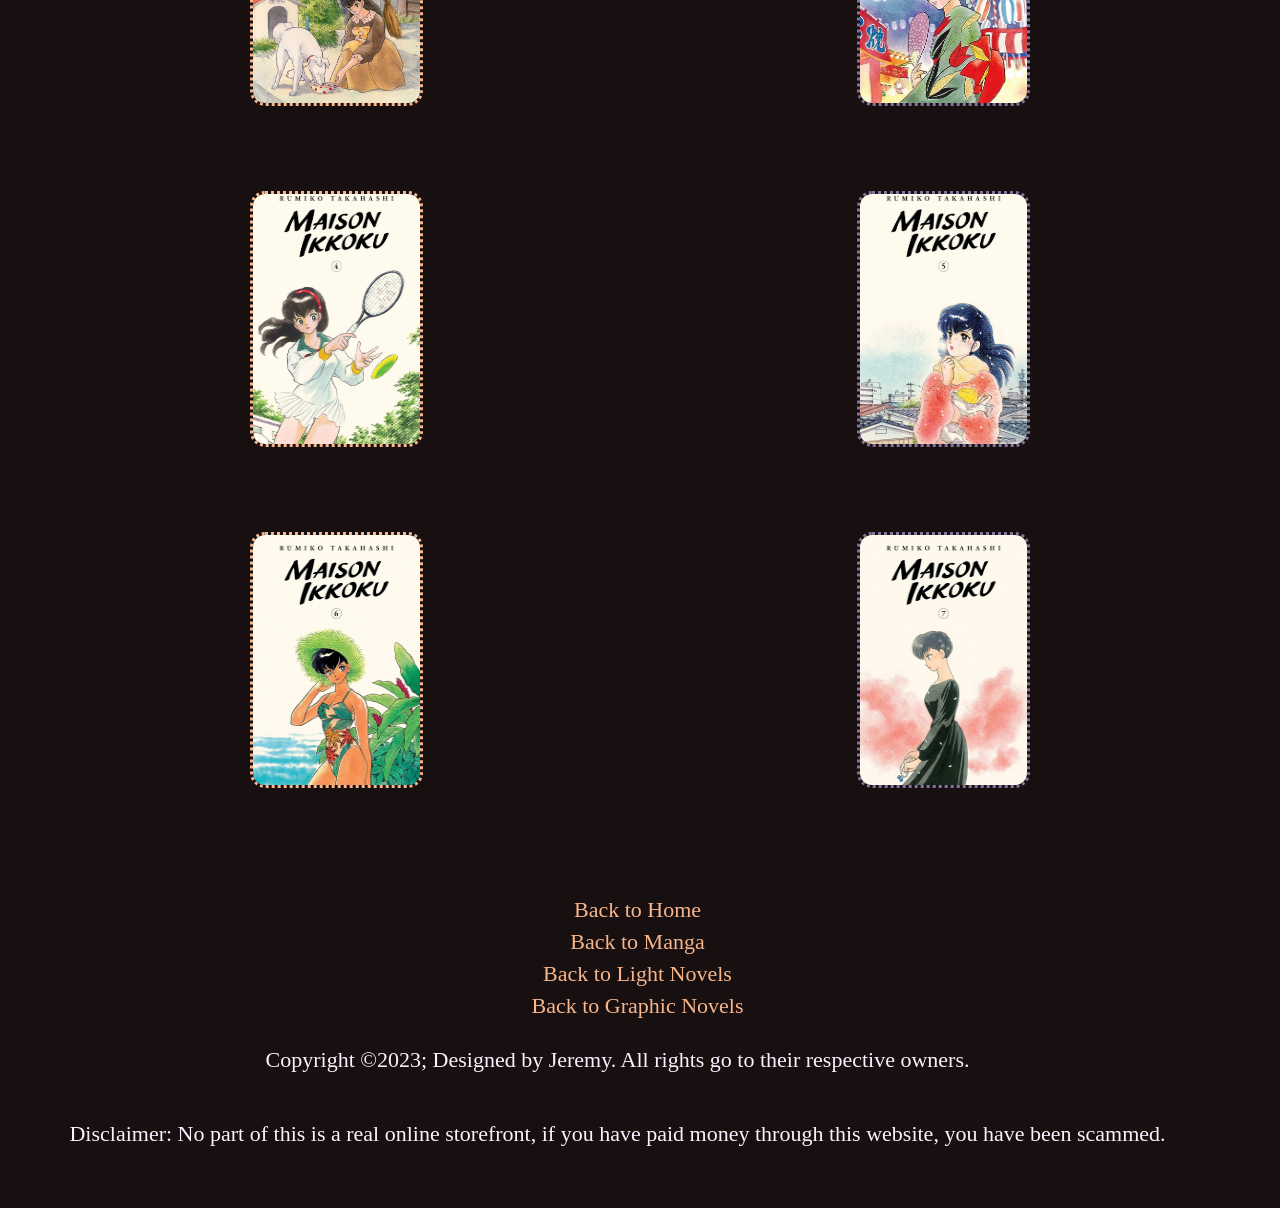
<file: ikkoku.html>
<!DOCTYPE html>
<html lang="en">

	<head>
	
		<!--
			Author: JW
			Last Modified Date: 2024-03-27
			Filename: ikkoku.html
		-->
		<meta charset="utf-8" />
		<title>Maison Ikkoku</title>
		<link rel="stylesheet" href="styles.css">
		<link rel="icon" type="image/x-icon" href="images/favicon.ico">
	
	</head>
	
	<body>
	
		<nav>
			
			<img id="logo" src="images/books.png" alt="Small logo that is a red book stacked atop a blue book">
			<label for="drop" class="toggle" id="main-toggle"><span class="nav-icon"></span></label>
			<input type="checkbox" id="drop">
				
			<ul class="menu">
				
				<li><a href="index.html">Home</a></li>
					
				<li>
					
					<label for="drop-2" class="toggle">Types Of Books +</label>
					<a href="#" class="books">Types Of Books</a>
					<input type="checkbox" id="drop-2">
						
					<ul>
						
						<li>
							
							<label for="drop-3" class="toggle"><a href="manga.html">Manga +</a></label>
							<a href="manga.html">Manga</a>
							<input type="checkbox" id="drop-3">
							<ul>
								<li><a href="csm.html">Chainsaw Man</a></li>
								<li><a href="ikkoku.html">Maison Ikkoku</a></li>
								<li><a href="kaguya.html">Kaguya-sama</a></li>
							</ul>
							
						</li>
							
						<li>
							
							<label for="drop-3" class="toggle"><a href="light.html">Light Novels +</a></label>
							<a href="light.html">Light Novels</a>
							<input type="checkbox" id="drop-3">
							<ul>
								<li><a href="toradora.html">Toradora!</a></li>
								<li><a href="rezero.html">Re:Zero</a></li>
								<li><a href="shieldhero.html">Shield Hero</a></li>
							</ul>
							
						</li>
							
						<li>
							
							<label for="drop-3" class="toggle"><a href="graphic.html">Graphic Novels +</a></label>
							<a href="graphic.html">Graphic Novels</a>
							<input type="checkbox" id="drop-3">
							<ul>
								<li><a href="scott.html">Scott Pilgrim</a></li>
								<li><a href="amulet.html">Amulet</a></li>
								<li><a href="bone.html">Bone</a></li>
							</ul>
							
						</li>
						
					</ul>
					
				</li>
				
			</ul>
			
		</nav>
			
		<h1>Manga: Maison Ikkoku</h1>
			
		<section class="wrapper round">
			
			<div class="text-box">
				
				<a href="https://www.amazon.com/Maison-Ikkoku-Collectors-Vol-1-ebook/dp/B08GW1J4PH/ref=sr_1_1?crid=247KMO67F15FG&keywords=maison+ikkoku+volume+1&qid=1700924851&s=comics-manga&sprefix=maison+ikkoku+volume+1%2Ccomics-manga%2C106&sr=1-1" target="_blank"><img class="round" src="images/ikkoku.png" alt="Cover for the first volume of the manga series Maison Ikkoku."></a>
				<h2>Maison Ikkoku by Rumiko Takahashi</h2>
				<p>Maison Ikkoku (also known as Mezon Ikkoku and Ikkoku House) is coming of age story with the romantic comedy and slice of life elements that the writer and illustrator, Rumiko Takahashi is known for in her other works. The story takes place in the old, worn boarding house Maison Ikkoku in a fictional version of Tokyo named Tokeizaka. We follow Yusaku Godai, a hardworking and mostly good-natured person who is a bit immature and pushed to his limit at getting taken advantage of by the other tenants. Right as he is about to move out, he meets the new manager, a beautiful young widow by the name of Kyoko Otonashi. Yusaku is convinced to stay as he pines for Kyoko. Yusaku is forced to grow because of this through many slice of life events, becoming friends with the other tenants and learning to become a better person. Kyoko also grows in her own ways too due to her new environment. You'll bust just as many laughs as you will shed tears, we guarantee you'll root for these characters' success! If you like romance, slice of life or just want something a bit calming then join in on the daily lives of these characters and watch them grow, change and learn to love!</p>
				<a href="https://www.amazon.com/Maison-Ikkoku-Collectors-Vol-1-ebook/dp/B08GW1J4PH/ref=sr_1_1?crid=247KMO67F15FG&keywords=maison+ikkoku+volume+1&qid=1700924851&s=comics-manga&sprefix=maison+ikkoku+volume+1%2Ccomics-manga%2C106&sr=1-1" target="_blank"><button class="round">Buy</button></a>
				<a href="https://www.amazon.com/Maison-Ikkoku-Collector%25E2%2580%2599s-Edition-10-book-series/dp/B08GXF93KZ" target="_blank"><button class="round">Buy series</button></a>
					
			</div>
			
		</section>
			
		<!-- No pages for these books because that would take too much time and is well past the scope of this project. -->
		<h2>Other Books From This Series</h2>
		
		<div class="books-grid">
		
			<a href="https://www.amazon.com/Maison-Ikkoku-Collectors-Vol-2-ebook/dp/B08PH8YNWY/ref=sr_1_1?crid=2BF5Q2MCSSPS3&keywords=maison+ikkoku+volume+2&qid=1700924992&s=comics-manga&sprefix=maison+ikkoku+volume+%2Ccomics-manga%2C99&sr=1-1" target="_blank"><img src="images/ikkoku2.png" alt="Cover for the second volume of the manga series Maison Ikkoku." class="book"></a>
			<a href="https://www.amazon.com/Maison-Ikkoku-Collectors-Vol-3-ebook/dp/B08X141FRP/ref=sr_1_1?crid=1V94WE24U4H06&keywords=maison+ikkoku+volume+3&qid=1700925034&s=comics-manga&sprefix=maison+ikkoku+volume+%2Ccomics-manga%2C93&sr=1-1" target="_blank"><img src="images/ikkoku3.png" alt="Cover for the third volume of the manga series Maison Ikkoku." class="book-2"></a>
			<a href="https://www.amazon.com/Maison-Ikkoku-Collectors-Vol-4-ebook/dp/B096DNQ9XY/ref=sr_1_1?crid=3BMEONZB2ILHR&keywords=maison+ikkoku+volume+4&qid=1700925078&s=comics-manga&sprefix=maison+ikkoku+volume+4%2Ccomics-manga%2C101&sr=1-1" target="_blank"><img src="images/ikkoku4.png" alt="Cover for the fourth volume of the manga series Maison Ikkoku." class="book"></a>
			<a href="https://www.amazon.com/Maison-Ikkoku-Collectors-Vol-5-ebook/dp/B09F512NTH/ref=sr_1_1?crid=OHQQTDEFIX94&keywords=maison+ikkoku+volume+5&qid=1700925129&s=comics-manga&sprefix=maison+ikkoku+volume+%2Ccomics-manga%2C97&sr=1-1" target="_blank"><img src="images/ikkoku5.png" alt="Cover for the fifth volume of the manga series Maison Ikkoku." class="book-2"></a>
			<a href="https://www.amazon.com/Maison-Ikkoku-Collectors-Vol-6-ebook/dp/B09J68RJPQ/ref=sr_1_1?crid=OJZOO5IPGWF2&keywords=maison+ikkoku+volume+6&qid=1700925171&s=comics-manga&sprefix=maison+ikkoku+volume+6%2Ccomics-manga%2C94&sr=1-1" target="_blank"><img src="images/ikkoku6.png" alt="Cover for the sixth volume of the manga series Maison Ikkoku." class="book"></a>
			<a href="https://www.amazon.com/Maison-Ikkoku-Collectors-Vol-7-ebook/dp/B09J71MJ96/ref=sr_1_1?crid=32CSOSR7O2AW7&keywords=maison+ikkoku+volume+7&qid=1700925208&s=comics-manga&sprefix=maison+ikkoku+volume+%2Ccomics-manga%2C101&sr=1-1" target="_blank"><img src="images/ikkoku7.png" alt="Cover for the seventh volume of the manga series Maison Ikkoku." class="book-2"></a>
			
		</div>
			
		<footer>
		
			<ul>
				<li><a href="index.html">Back to Home</a></li>
				<li><a href="manga.html">Back to Manga</a></li>
				<li><a href="light.html">Back to Light Novels</a></li>
				<li><a href="graphic.html">Back to Graphic Novels</a></li>
			</ul>
			
			<!-- &copy is the copyright symbol character -->
			<p>Copyright &copy;2023; Designed by Jeremy. All rights go to their respective owners.</p>
			<p>Disclaimer: No part of this is a real online storefront, if you have paid money through this website, you have been scammed.</p>
		
		</footer>
	
	</body>

</html>
</file>
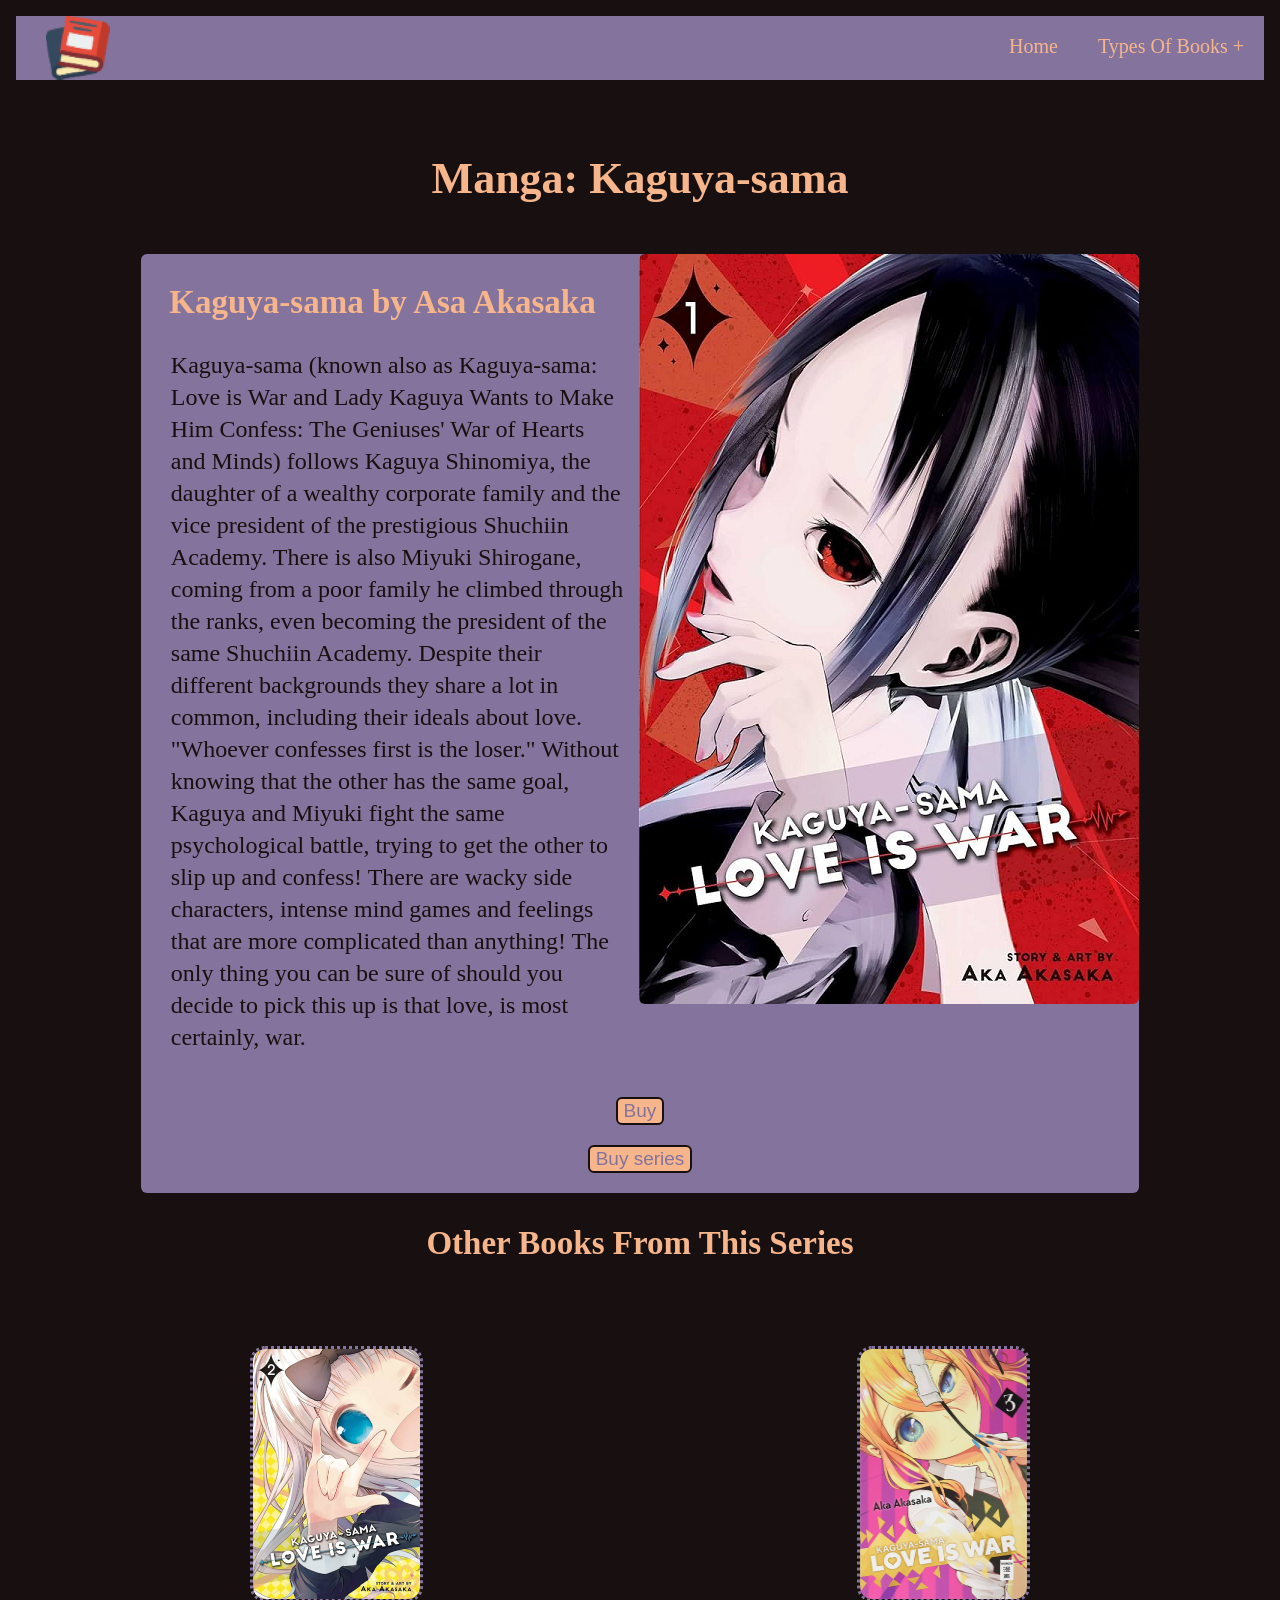
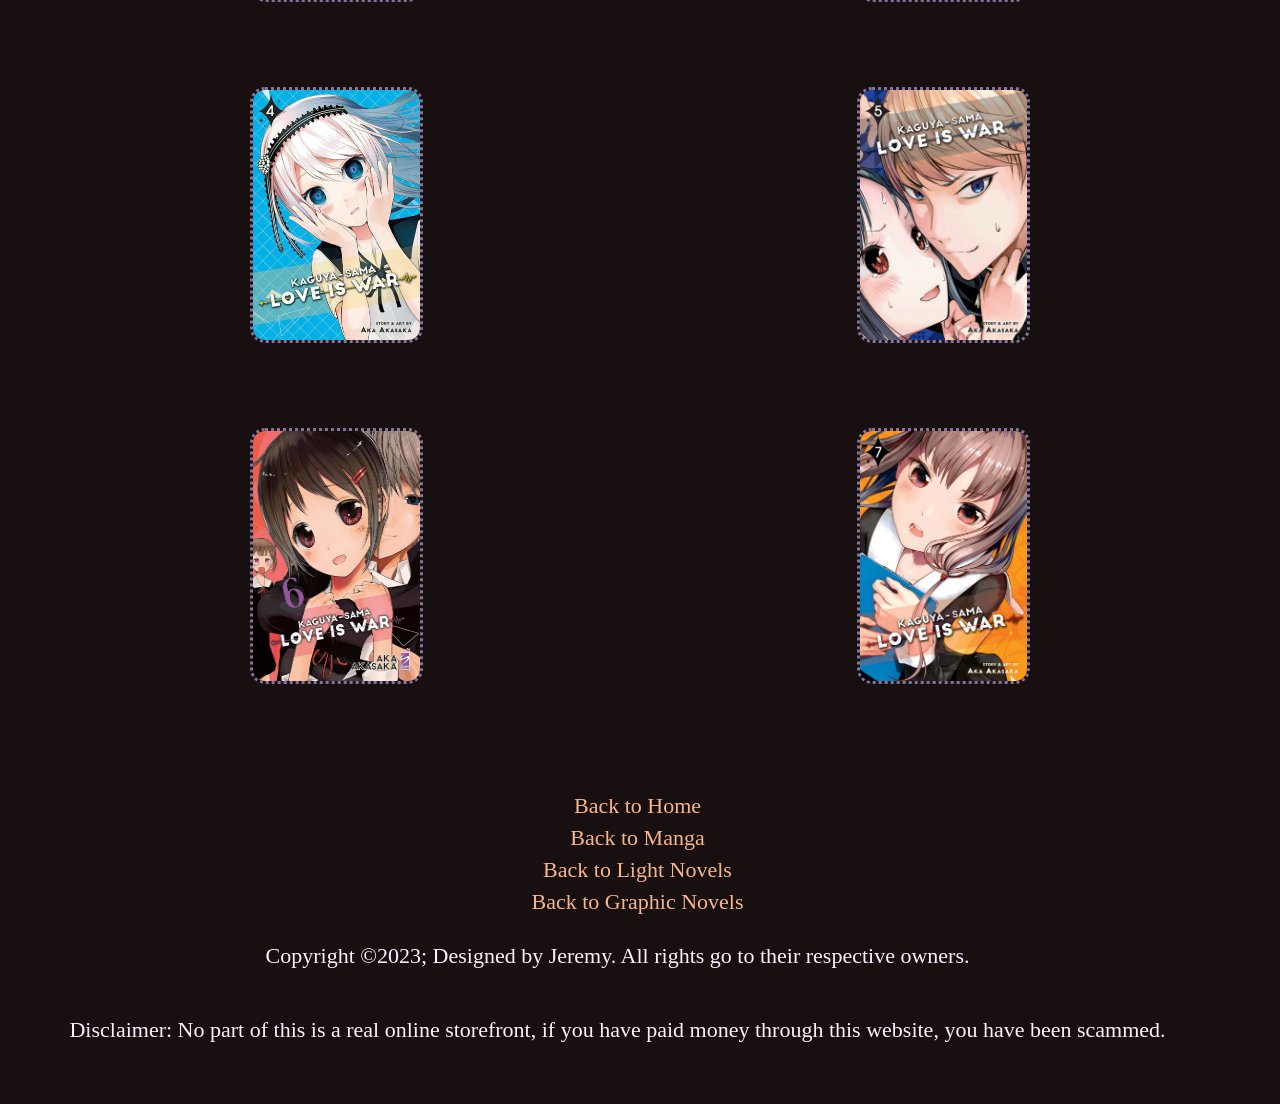
<file: kaguya.html>
<!DOCTYPE html>
<html lang="en">

	<head>
	
		<!--
			Author: JW
			Last Modified Date: 2024-03-27
			Filename: kaguya.html
		-->
		<meta charset="utf-8" />
		<title>Kaguya-sama</title>
		<link rel="stylesheet" href="styles.css">
		<link rel="icon" type="image/x-icon" href="images/favicon.ico">
	
	</head>
	
	<body>
	
		<nav>
			
			<img id="logo" src="images/books.png" alt="Small logo that is a red book stacked atop a blue book">
			<label for="drop" class="toggle" id="main-toggle"><span class="nav-icon"></span></label>
			<input type="checkbox" id="drop">
				
			<ul class="menu">
				
				<li><a href="index.html">Home</a></li>
					
				<li>
					
					<label for="drop-2" class="toggle">Types Of Books +</label>
					<a href="#" class="books">Types Of Books</a>
					<input type="checkbox" id="drop-2">
						
					<ul>
						
						<li>
							
							<label for="drop-3" class="toggle"><a href="manga.html">Manga +</a></label>
							<a href="manga.html">Manga</a>
							<input type="checkbox" id="drop-3">
							<ul>
								<li><a href="csm.html">Chainsaw Man</a></li>
								<li><a href="ikkoku.html">Maison Ikkoku</a></li>
								<li><a href="kaguya.html">Kaguya-sama</a></li>
							</ul>
							
						</li>
							
						<li>
							
							<label for="drop-3" class="toggle"><a href="light.html">Light Novels +</a></label>
							<a href="light.html">Light Novels</a>
							<input type="checkbox" id="drop-3">
							<ul>
								<li><a href="toradora.html">Toradora!</a></li>
								<li><a href="rezero.html">Re:Zero</a></li>
								<li><a href="shieldhero.html">Shield Hero</a></li>
							</ul>
							
						</li>
							
						<li>
							
							<label for="drop-3" class="toggle"><a href="graphic.html">Graphic Novels +</a></label>
							<a href="graphic.html">Graphic Novels</a>
							<input type="checkbox" id="drop-3">
							<ul>
								<li><a href="scott.html">Scott Pilgrim</a></li>
								<li><a href="amulet.html">Amulet</a></li>
								<li><a href="bone.html">Bone</a></li>
							</ul>
							
						</li>
						
					</ul>
					
				</li>
				
			</ul>
			
		</nav>
			
		<h1 class="h1-alt">Manga: Kaguya-sama</h1>
			
		<section class="wrapper-2 round">
			
			<div class="text-box-2">
				
				<a href="https://www.amazon.com/Kaguya-sama-Love-War-Vol-1-ebook/dp/B0793HGHKC/ref=sr_1_1?crid=17IYFH1PIFKJ5&keywords=kaguya-sama+volume+1&qid=1700925284&s=comics-manga&sprefix=kaguya-sama+volume+1%2Ccomics-manga%2C102&sr=1-1" target="_blank"><img class="round" src="images/kaguya.png" alt="Cover for the first volume of the manga series Kaguya-sama."></a>
				<h2 class="h2-alt">Kaguya-sama by Asa Akasaka</h2>
				<p>Kaguya-sama (known also as Kaguya-sama: Love is War and Lady Kaguya Wants to Make Him Confess: The Geniuses' War of Hearts and Minds) follows Kaguya Shinomiya, the daughter of a wealthy corporate family and the vice president of the prestigious Shuchiin Academy. There is also Miyuki Shirogane, coming from a poor family he climbed through the ranks, even becoming the president of the same Shuchiin Academy. Despite their different backgrounds they share a lot in common, including their ideals about love. "Whoever confesses first is the loser." Without knowing that the other has the same goal, Kaguya and Miyuki fight the same psychological battle, trying to get the other to slip up and confess! There are wacky side characters, intense mind games and feelings that are more complicated than anything! The only thing you can be sure of should you decide to pick this up is that love, is most certainly, war.</p>
				<a href="https://www.amazon.com/Kaguya-sama-Love-War-Vol-1-ebook/dp/B0793HGHKC/ref=sr_1_1?crid=17IYFH1PIFKJ5&keywords=kaguya-sama+volume+1&qid=1700925284&s=comics-manga&sprefix=kaguya-sama+volume+1%2Ccomics-manga%2C102&sr=1-1" target="_blank"><button class="round">Buy</button>
				<a href="https://www.amazon.com/Kaguya-sama-Love-War-Books-Collection/dp/9123860359" target="_blank"><button class="round">Buy series</button></a>
					
			</div>
			
		</section>
			
		<!-- No pages for these books because that would take too much time and is well past the scope of this project. -->
		<h2 class="h2-alt">Other Books From This Series</h2>
			
		<div class="books-grid">
		
			<a href="https://www.amazon.com/Kaguya-sama-Love-War-Vol-2-ebook/dp/B07C3HB34G/ref=sr_1_1?crid=1HS3TDNW82VZA&keywords=kaguya-sama+volume+2&qid=1700925481&s=comics-manga&sprefix=kaguya-sama+volume+2%2Ccomics-manga%2C90&sr=1-1" target="_blank"><img src="images/kaguya2.png" alt="Cover for the second volume of the manga series Kaguya-sama." class="book-2"></a>
			<a href="https://www.amazon.com/Kaguya-sama-Love-War-Vol-3-ebook/dp/B07D7HX5QQ/ref=sr_1_1?crid=PQWZMSRMF8BF&keywords=kaguya-sama+volume+3&qid=1700925519&s=comics-manga&sprefix=kaguya-sama+volume+%2Ccomics-manga%2C95&sr=1-1" target="_blank"><img src="images/kaguya3.png" alt="Cover for the third volume of the manga series Kaguya-sama."class="book-2"></a>
			<a href="https://www.amazon.com/Kaguya-sama-Love-War-Vol-4-ebook/dp/B07FQTM4LQ/ref=sr_1_1?crid=2C50P8251SH1Q&keywords=kaguya-sama+volume+4&qid=1700925561&s=comics-manga&sprefix=kaguya-sama+volume+4%2Ccomics-manga%2C109&sr=1-1" target="_blank"><img src="images/kaguya4.png" alt="Cover for the fourth volume of the manga series Kaguya-sama." class="book-2"></a>
			<a href="https://www.amazon.com/Kaguya-sama-Love-War-Vol-5-ebook/dp/B07JH717FN/ref=sr_1_1?crid=2DVU8EUV7HZ1L&keywords=kaguya-sama+volume+5&qid=1700925592&s=comics-manga&sprefix=kaguya-sama+volume+%2Ccomics-manga%2C96&sr=1-1" target="_blank"><img src="images/kaguya5.png" alt="Cover for the fifth volume of the manga series Kaguya-sama."class="book-2"></a>
			<a href="https://www.amazon.com/Kaguya-sama-Love-War-Vol-6-ebook/dp/B07L6QTDW8/ref=sr_1_1?crid=4MTOYTBVVW5I&keywords=kaguya-sama+volume+6&qid=1700925623&s=comics-manga&sprefix=kaguya-sama+volume+6%2Ccomics-manga%2C95&sr=1-1" target="_blank"><img src="images/kaguya6.png" alt="Cover for the sixth volume of the manga series Kaguya-sama." class="book-2"></a>
			<a href="https://www.amazon.com/Kaguya-sama-Love-War-Vol-7-ebook/dp/B07NXXZ63B/ref=sr_1_1?crid=EEME0K5NDGR&keywords=kaguya-sama+volume+7&qid=1700925656&s=comics-manga&sprefix=kaguya-sama+volume+%2Ccomics-manga%2C95&sr=1-1" target="_blank"><img src="images/kaguya7.png" alt="Cover for the seventh volume of the manga series Kaguya-sama." class="book-2"></a>
			
		</div>
			
		<footer>
		
			<ul>
				<li><a href="index.html">Back to Home</a></li>
				<li><a href="manga.html">Back to Manga</a></li>
				<li><a href="light.html">Back to Light Novels</a></li>
				<li><a href="graphic.html">Back to Graphic Novels</a></li>
			</ul>
			
			<!-- &copy is the copyright symbol character -->
			<p>Copyright &copy;2023; Designed by Jeremy. All rights go to their respective owners.</p>
			<p>Disclaimer: No part of this is a real online storefront, if you have paid money through this website, you have been scammed.</p>
		
		</footer>
	
	</body>

</html>
</file>
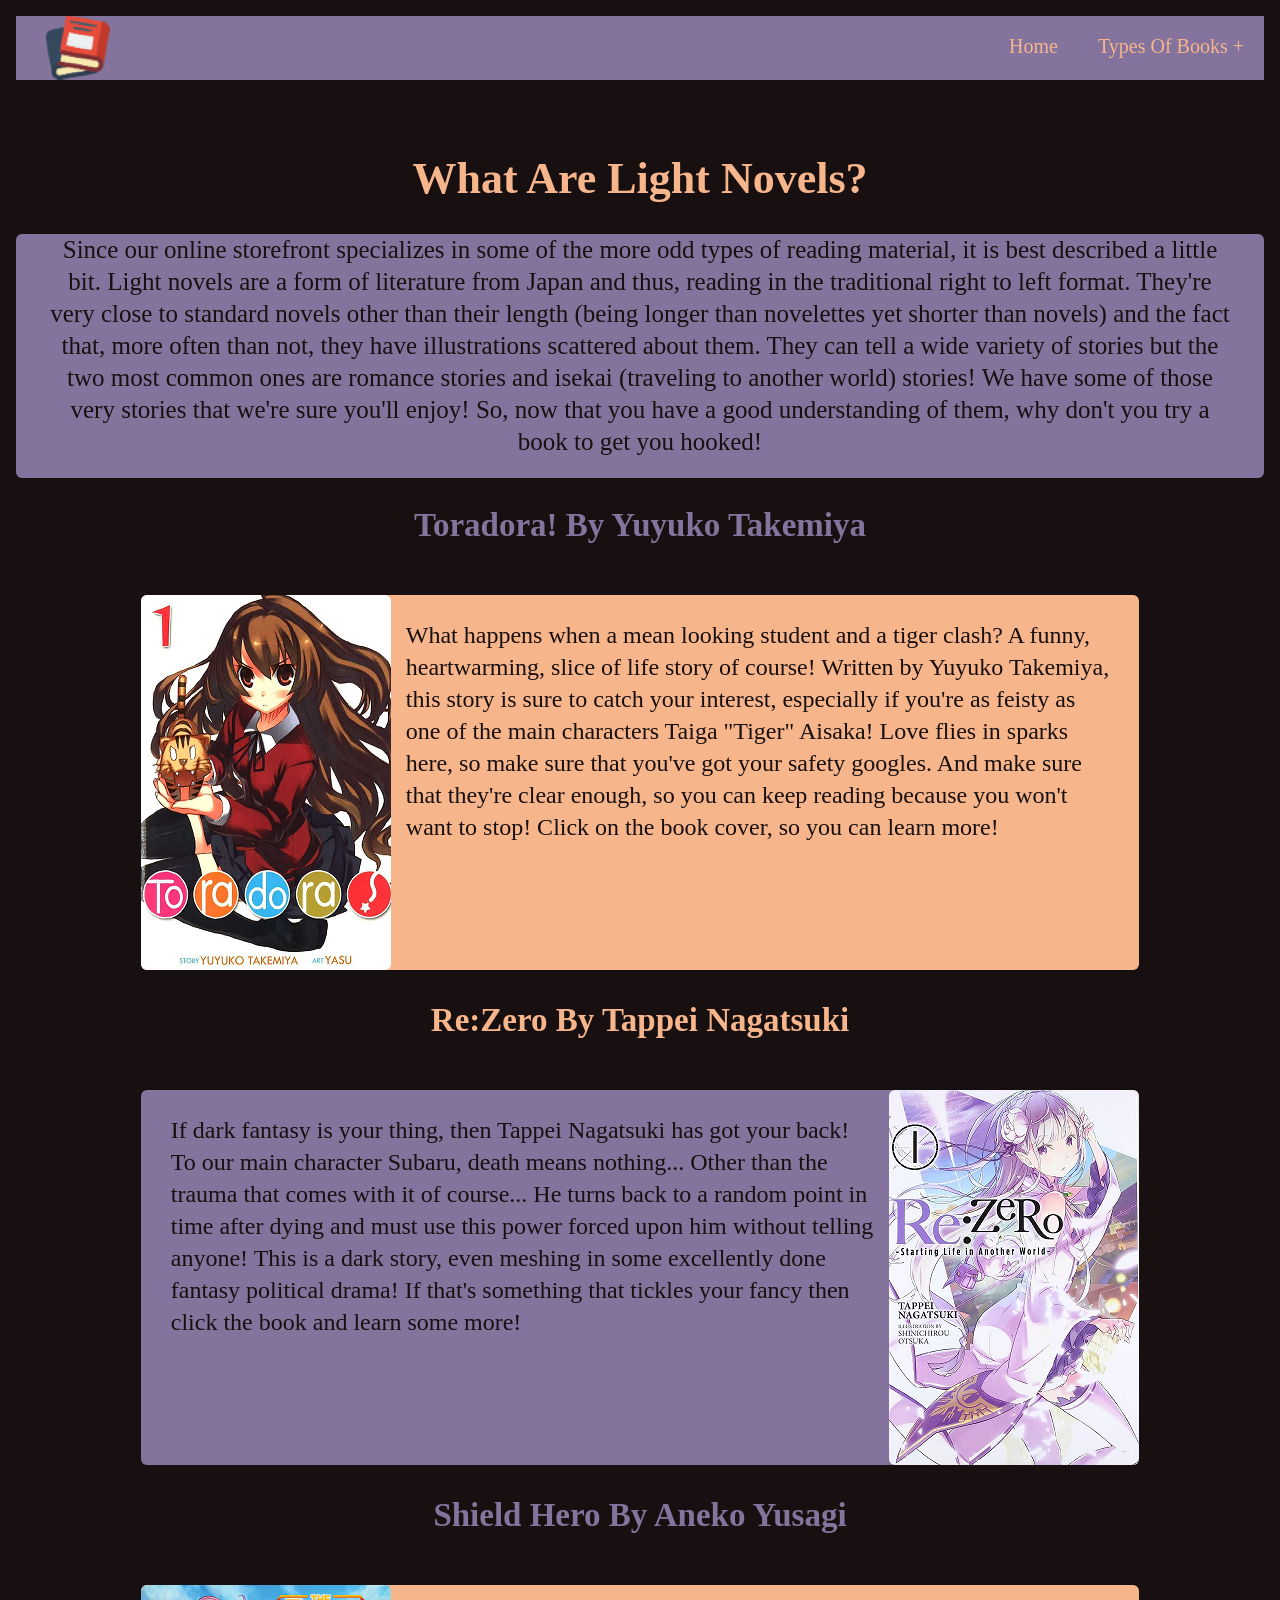
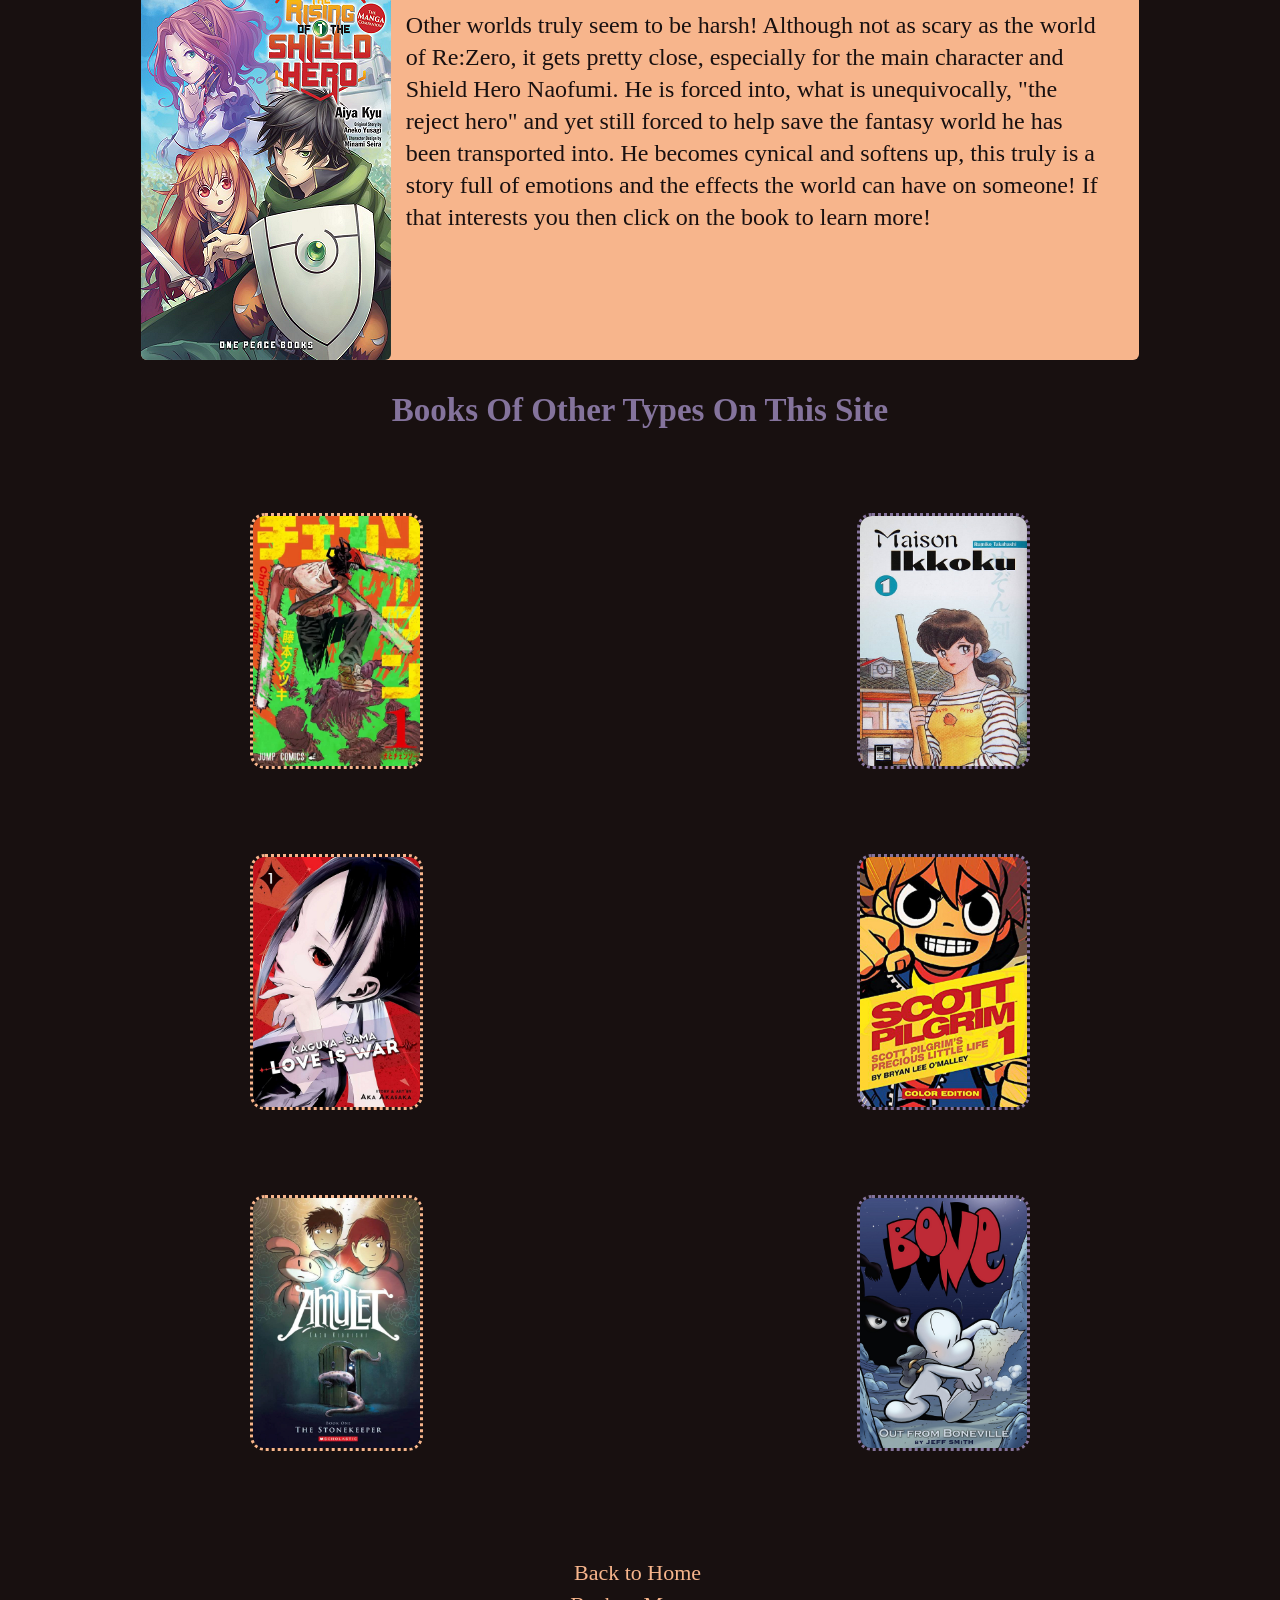
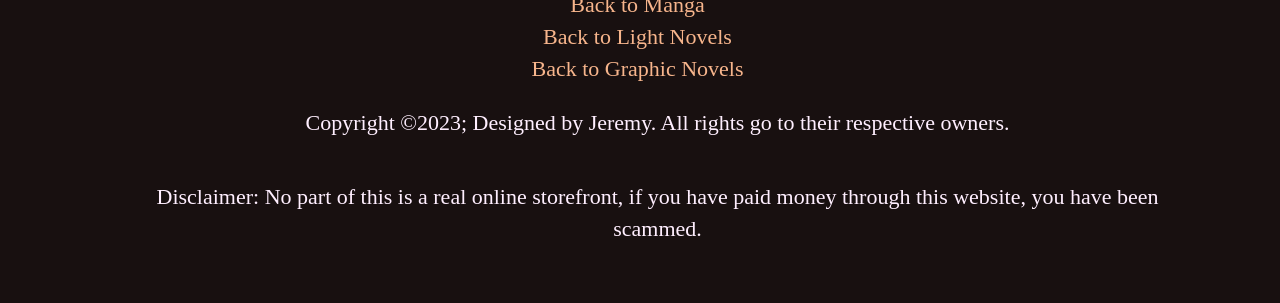
<file: light.html>
<!DOCTYPE html>
<html lang="en">

	<head>
	
		<!--
			Author: JW
			Last Modified Date: 2024-03-27
			Filename: light.html
		-->
		<meta charset="utf-8" />
		<title>Light Novels</title>
		<link rel="stylesheet" href="styles.css">
		<link rel="icon" type="image/x-icon" href="images/favicon.ico">
	
	</head>
	
	<body>
	
		<nav>
			
			<img id="logo" src="images/books.png" alt="Small logo that is a red book stacked atop a blue book">
				
			<label for="drop" class="toggle" id="main-toggle"><span class="nav-icon"></span></label>
			<input type="checkbox" id="drop">
				
			<ul class="menu">
				
				<li><a href="index.html">Home</a></li>
					
				<li>
					
					<label for="drop-2" class="toggle">Types Of Books +</label>
					<a href="#" class="books">Types Of Books</a>
					<input type="checkbox" id="drop-2">
						
					<ul>
						
						<li>
							
							<label for="drop-3" class="toggle"><a href="manga.html">Manga +</a></label>
							<a href="manga.html">Manga</a>
							<input type="checkbox" id="drop-3">
							<ul>
								<li><a href="csm.html">Chainsaw Man</a></li>
								<li><a href="ikkoku.html">Maison Ikkoku</a></li>
								<li><a href="kaguya.html">Kaguya-sama</a></li>
							</ul>
							
						</li>
							
						<li>
							
							<label for="drop-3" class="toggle"><a href="light.html">Light Novels +</a></label>
							<a href="light.html">Light Novels</a>
							<input type="checkbox" id="drop-3">
							<ul>
								<li><a href="toradora.html">Toradora!</a></li>
								<li><a href="rezero.html">Re:Zero</a></li>
								<li><a href="shieldhero.html">Shield Hero</a></li>
							</ul>
							
						</li>
							
						<li>
							
							<label for="drop-3" class="toggle"><a href="graphic.html">Graphic Novels +</a></label>
							<a href="graphic.html">Graphic Novels</a>
							<input type="checkbox" id="drop-3">
							<ul>
								<li><a href="scott.html">Scott Pilgrim</a></li>
								<li><a href="amulet.html">Amulet</a></li>
								<li><a href="bone.html">Bone</a></li>
							</ul>
							
						</li>
						
					</ul>
					
				</li>
				
			</ul>
			
		</nav>
			
		<h1 class="h1-alt">What Are Light Novels?</h1>
			
		<p class="round purple-p">Since our online storefront specializes in some of the more odd types of reading material, it is best described a little bit. Light novels are a form of literature from Japan and thus, reading in the traditional right to left format. They're very close to standard novels other than their length (being longer than novelettes yet shorter than novels) and the fact that, more often than not, they have illustrations scattered about them. They can tell a wide variety of stories but the two most common ones are romance stories and isekai (traveling to another world) stories! We have some of those very stories that we're sure you'll enjoy! So, now that you have a good understanding of them, why don't you try a book to get you hooked!</p>
			
		<h2>Toradora! By Yuyuko Takemiya</h1>
		<section class="wrapper round">
			
			<div class="text-box">
				
				<a href="toradora.html"><img class="round" src="images/toradorasmall.png" alt="Cover for the first volume of the light novel Toradora!."></a>
				<p>What happens when a mean looking student and a tiger clash? A funny, heartwarming, slice of life story of course! Written by Yuyuko Takemiya, this story is sure to catch your interest, especially if you're as feisty as one of the main characters Taiga "Tiger" Aisaka! Love flies in sparks here, so make sure that you've got your safety googles. And make sure that they're clear enough, so you can keep reading because you won't want to stop! Click on the book cover, so you can learn more!</p>
					
			</div>
			
		</section>
		
		<h2 class="h2-alt">Re:Zero By Tappei Nagatsuki</h2>
		<section class="wrapper-2 round">
			
			<div class="text-box-2">
				
				<a href="rezero.html"><img class="round" src="images/rezerosmall.png" alt="Cover for the first volume of the light novel Re:Zero."></a>
				<p>If dark fantasy is your thing, then Tappei Nagatsuki has got your back! To our main character Subaru, death means nothing... Other than the trauma that comes with it of course... He turns back to a random point in time after dying and must use this power forced upon him without telling anyone! This is a dark story, even meshing in some excellently done fantasy political drama! If that's something that tickles your fancy then click the book and learn some more!</p>
					
			</div>
			
		</section>
		
		<h2>Shield Hero By Aneko Yusagi</h2>
		<section class="wrapper round">
			
			<div class="text-box">
				
				<a href="shieldhero.html"><img class="round" src="images/shieldsmall.png" alt="Cover for the first volume of the light novel Shield Hero."></a>
				<p>Other worlds truly seem to be harsh! Although not as scary as the world of Re:Zero, it gets pretty close, especially for the main character and Shield Hero Naofumi. He is forced into, what is unequivocally, "the reject hero" and yet still forced to help save the fantasy world he has been transported into. He becomes cynical and softens up, this truly is a story full of emotions and the effects the world can have on someone! If that interests you then click on the book to learn more!</p>
					
			</div>
			
		</section>
		
		<h2 class=>Books Of Other Types On This Site</h2>
			
		<div class="books-grid">
		
			<a href="csm.html"><img src="images/csm.png" alt="Cover for the first volume of the manga series Chainsaw Man." class="book"></a>
			<a href="ikkoku.html"><img src="images/ikkoku.png" alt="Cover for the first volume of the manga series Maison Ikkoku." class="book-2"></a>
			<a href="kaguya.html"><img src="images/kaguya.png" alt="Cover for the first volume of the manga series Kaguya-sama." class="book"></a>
			<a href="scott.html"><img src="images/scott.png" alt="Cover for the first volume of the graphic novel Scott Pilgrim." class="book-2"></a>
			<a href="amulet.html"><img src="images/amulet.png" alt="Cover for the first volume of the graphic novel Amulet." class="book"></a>
			<a href="bone.html"><img src="images/bone.png" alt="Cover for the first volume of the graphic novel Bone." class="book-2"></a>
			
		</div>
			
		<footer>
		
			<ul>
				<li><a href="index.html">Back to Home</a></li>
				<li><a href="manga.html">Back to Manga</a></li>
				<li><a href="light.html">Back to Light Novels</a></li>
				<li><a href="graphic.html">Back to Graphic Novels</a></li>
			<ul>
			
			<!-- &copy is the copyright symbol character -->
			<p>Copyright &copy;2023; Designed by Jeremy. All rights go to their respective owners.</p>
			<p>Disclaimer: No part of this is a real online storefront, if you have paid money through this website, you have been scammed.</p>
		
		</footer>
	
	</body>

</html>
</file>
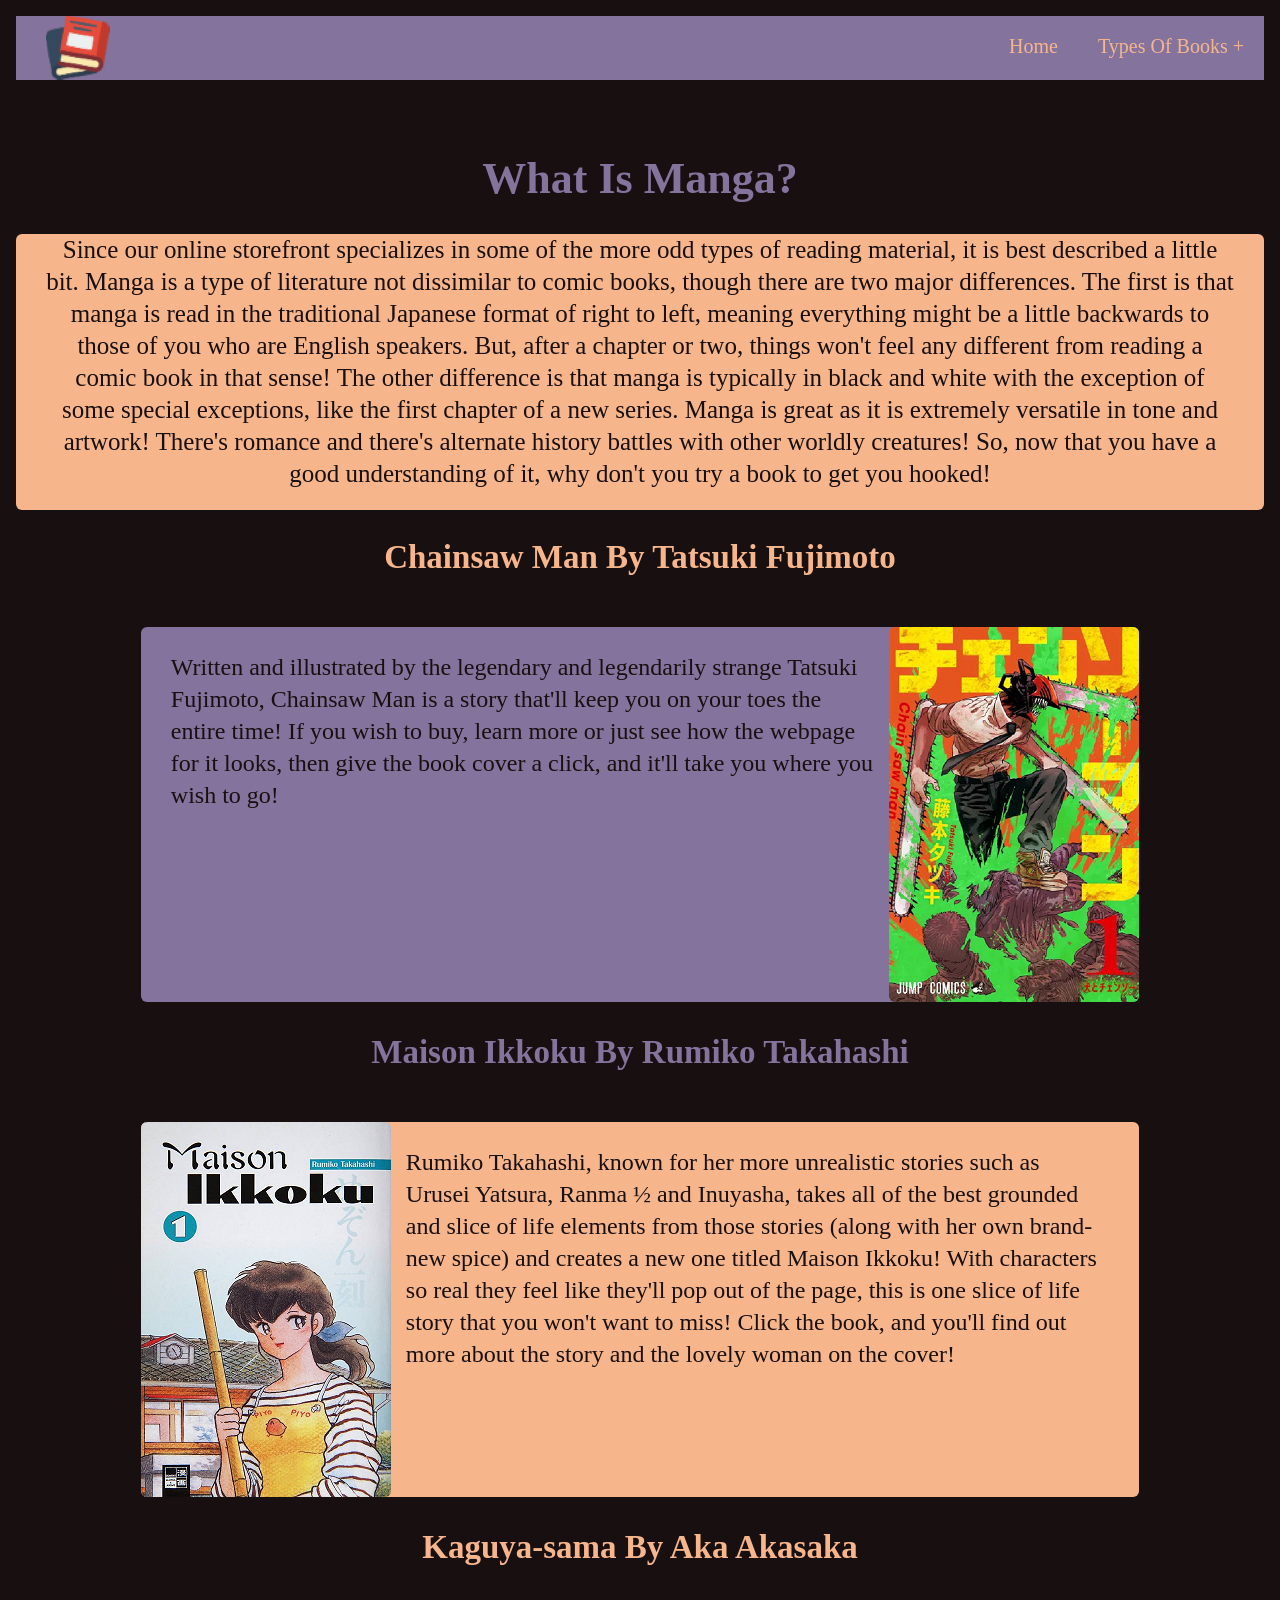
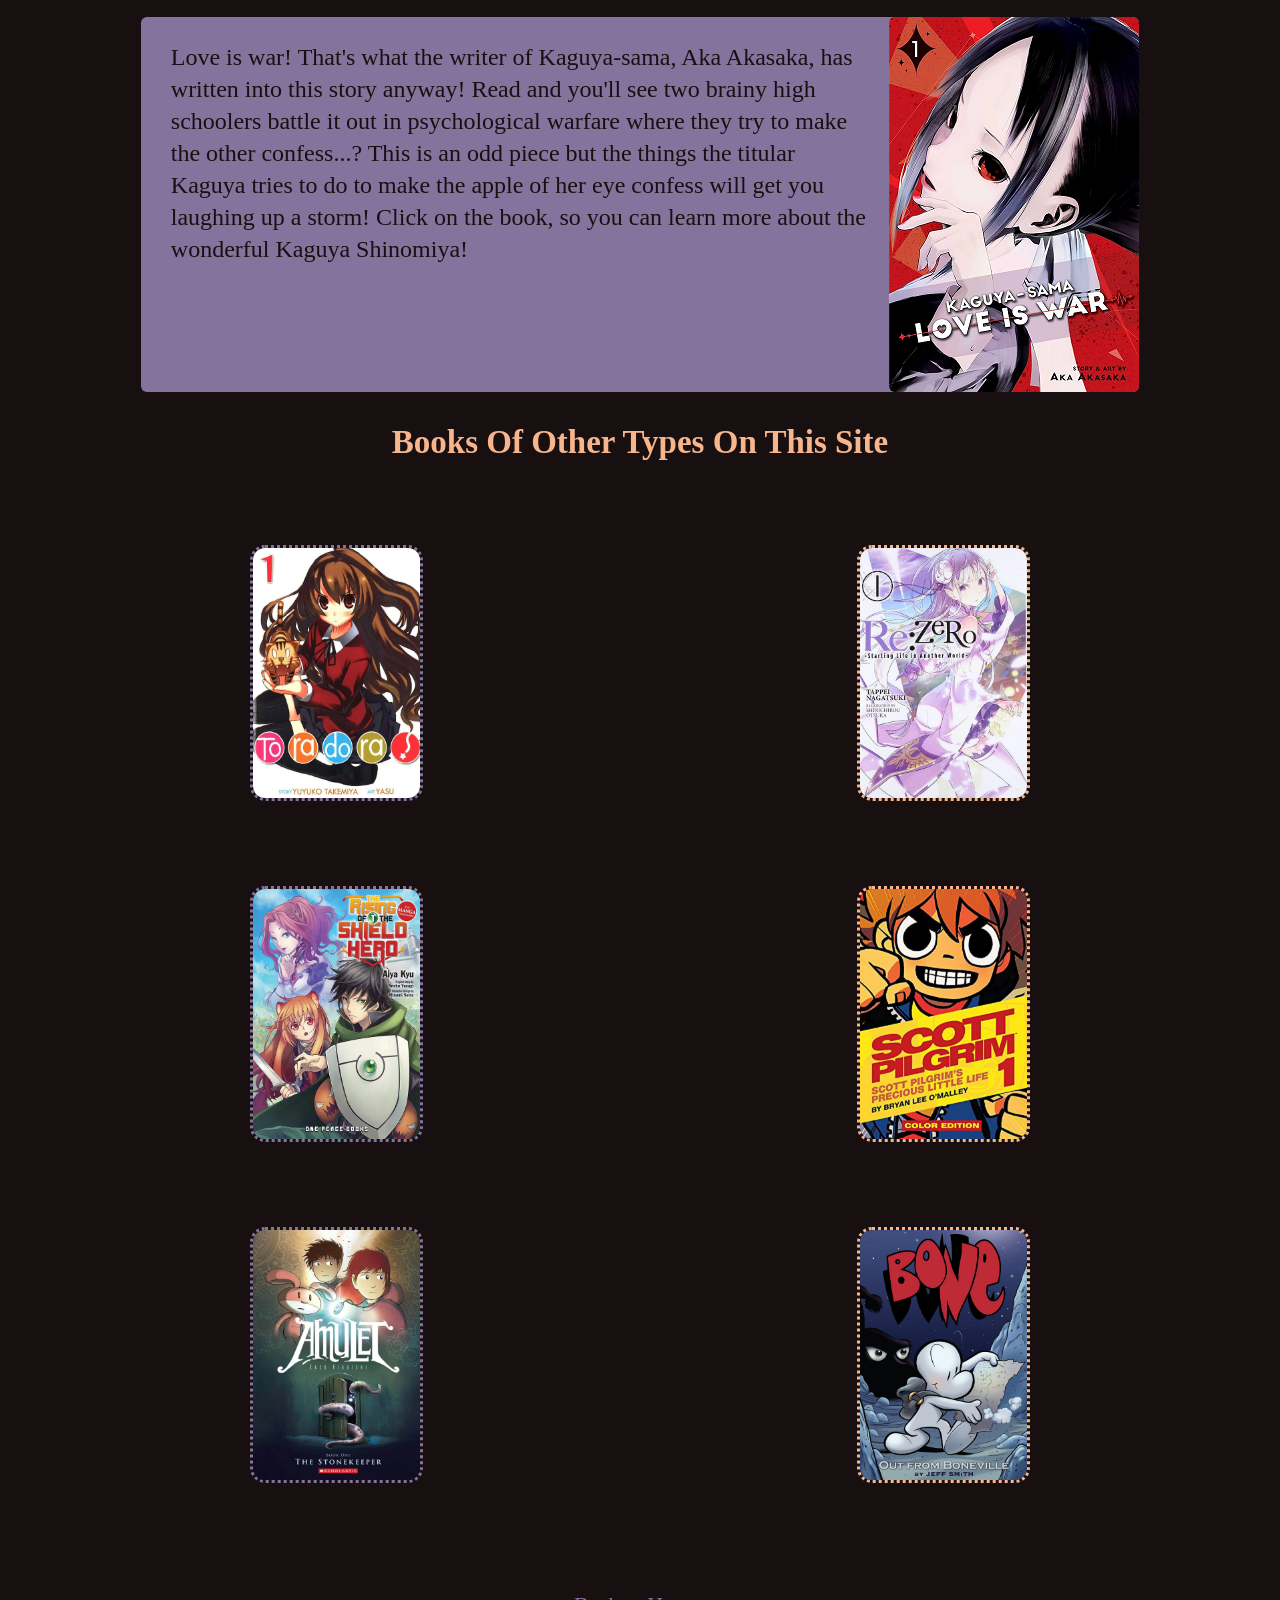
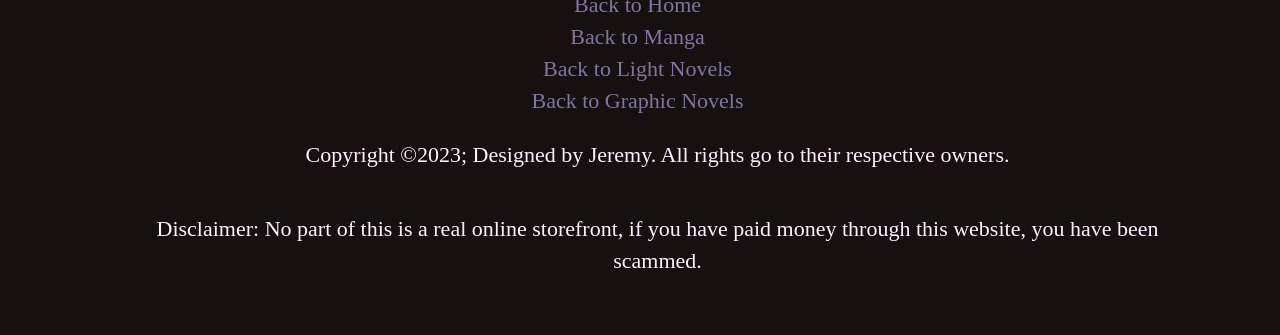
<file: manga.html>
<!DOCTYPE html>
<html lang="en">

	<head>
	
		<!--
			Author: JW
			Last Modified Date: 2024-03-27
			Filename: manga.html
		-->
		<meta charset="utf-8" />
		<title>Manga</title>
		<link rel="stylesheet" href="styles.css">
		<link rel="icon" type="image/x-icon" href="images/favicon.ico">
	
	</head>
	
	<body>
	
		<nav>
			
			<img id="logo" src="images/books.png" alt="Small logo that is a red book stacked atop a blue book">
				
			<label for="drop" class="toggle" id="main-toggle"><span class="nav-icon"></span></label>
			<input type="checkbox" id="drop">
				
			<ul class="menu">
				
				<li><a href="index.html">Home</a></li>
					
				<li>
					
					<label for="drop-2" class="toggle">Types Of Books +</label>
					<a href="#" class="books">Types Of Books</a>
					<input type="checkbox" id="drop-2">
						
					<ul>
						
						<li>
							
							<label for="drop-3" class="toggle"><a href="manga.html">Manga +</a></label>
							<a href="manga.html">Manga</a>
							<input type="checkbox" id="drop-3">
							<ul>
								<li><a href="csm.html">Chainsaw Man</a></li>
								<li><a href="ikkoku.html">Maison Ikkoku</a></li>
								<li><a href="kaguya.html">Kaguya-sama</a></li>
							</ul>
							
						</li>
							
						<li>
							
							<label for="drop-3" class="toggle"><a href="light.html">Light Novels +</a></label>
							<a href="light.html">Light Novels</a>
							<input type="checkbox" id="drop-3">
							<ul>
								<li><a href="toradora.html">Toradora!</a></li>
								<li><a href="rezero.html">Re:Zero</a></li>
								<li><a href="shieldhero.html">Shield Hero</a></li>
							</ul>
							
						</li>
							
						<li>
							
							<label for="drop-3" class="toggle"><a href="graphic.html">Graphic Novels +</a></label>
							<a href="graphic.html">Graphic Novels</a>
							<input type="checkbox" id="drop-3">
							<ul>
								<li><a href="scott.html">Scott Pilgrim</a></li>
								<li><a href="amulet.html">Amulet</a></li>
								<li><a href="bone.html">Bone</a></li>
							</ul>
							
						</li>
						
					</ul>
					
				</li>
				
			</ul>
			
		</nav>
			
		<h1>What Is Manga?</h1>
			
		<p class="round orange-p">Since our online storefront specializes in some of the more odd types of reading material, it is best described a little bit. Manga is a type of literature not dissimilar to comic books, though there are two major differences. The first is that manga is read in the traditional Japanese format of right to left, meaning everything might be a little backwards to those of you who are English speakers. But, after a chapter or two, things won't feel any different from reading a comic book in that sense! The other difference is that manga is typically in black and white with the exception of some special exceptions, like the first chapter of a new series. Manga is great as it is extremely versatile in tone and artwork! There's romance and there's alternate history battles with other worldly creatures! So, now that you have a good understanding of it, why don't you try a book to get you hooked!</p>
			
		<h2 class="h2-alt">Chainsaw Man By Tatsuki Fujimoto</h1>
		<section class="wrapper-2 round">
			
			<div class="text-box-2">
				
				<a href="csm.html"><img class="round" src="images/csmsmall.png" alt="Cover for the first volume of the manga series Chainsaw Man."></a>
				<p>Written and illustrated by the legendary and legendarily strange Tatsuki Fujimoto, Chainsaw Man is a story that'll keep you on your toes the entire time! If you wish to buy, learn more or just see how the webpage for it looks, then give the book cover a click, and it'll take you where you wish to go!</p>
					
			</div>
			
		</section>
		
		<h2>Maison Ikkoku By Rumiko Takahashi</h2>
		<section class="wrapper round">
			
			<div class="text-box">
				
				<a href="ikkoku.html"><img class="round" src="images/ikkokusmall.png" alt="Cover for the first volume of the manga series Maison Ikkoku."></a>
				
				<!-- &frac12 is the 1/2 fraction character -->
				<p>Rumiko Takahashi, known for her more unrealistic stories such as Urusei Yatsura, Ranma &frac12; and Inuyasha, takes all of the best grounded and slice of life elements from those stories (along with her own brand-new spice) and creates a new one titled Maison Ikkoku! With characters so real they feel like they'll pop out of the page, this is one slice of life story that you won't want to miss! Click the book, and you'll find out more about the story and the lovely woman on the cover!</p>
					
			</div>
			
		</section>
		
		<h2 class="h2-alt">Kaguya-sama By Aka Akasaka</h2>
		<section class="wrapper-2 round">
			
			<div class="text-box-2">
				
				<a href="kaguya.html"><img class="round" src="images/kaguyasmall.png" alt="Cover for the first volume of the manga series Kaguya-sama."></a>
				<p>Love is war! That's what the writer of Kaguya-sama, Aka Akasaka, has written into this story anyway! Read and you'll see two brainy high schoolers battle it out in psychological warfare where they try to make the other confess...? This is an odd piece but the things the titular Kaguya tries to do to make the apple of her eye confess will get you laughing up a storm! Click on the book, so you can learn more about the wonderful Kaguya Shinomiya!</p>
					
			</div>
			
		</section>
		
		<h2 class="h2-alt">Books Of Other Types On This Site</h2>
			
		<div class="books-grid">
		
			<a href="toradora.html"><img src="images/toradora.png" alt="Cover for the first volume of the light novel Toradora!." class="book-2"></a>
			<a href="rezero.html"><img src="images/rezero.png" alt="Cover for the first volume of the light novel Re:Zero." class="book"></a>
			<a href="shieldhero.html"><img src="images/shield.png" alt="Cover for the first volume of the light novel Shield Hero." class="book-2"></a>
			<a href="scott.html"><img src="images/scott.png" alt="Cover for the first volume of the graphic novel Scott Pilgrim." class="book"></a>
			<a href="amulet.html"><img src="images/amulet.png" alt="Cover for the first volume of the graphic novel Amulet." class="book-2"></a>
			<a href="bone.html"><img src="images/bone.png" alt="Cover for the first volume of the graphic novel Bone." class="book"></a>
			
		</div>
			
		<footer>
		
			<ul>
				<li><a class="footer-a-2" href="index.html">Back to Home</a></li>
				<li><a class="footer-a-2" href="manga.html">Back to Manga</a></li>
				<li><a class="footer-a-2" href="light.html">Back to Light Novels</a></li>
				<li><a class="footer-a-2" href="graphic.html">Back to Graphic Novels</a></li>
			<ul>
			
			<!-- &copy is the copyright symbol character -->
			<p>Copyright &copy;2023; Designed by Jeremy. All rights go to their respective owners.</p>
			<p>Disclaimer: No part of this is a real online storefront, if you have paid money through this website, you have been scammed.</p>
		
		</footer>
	
	</body>

</html>
</file>
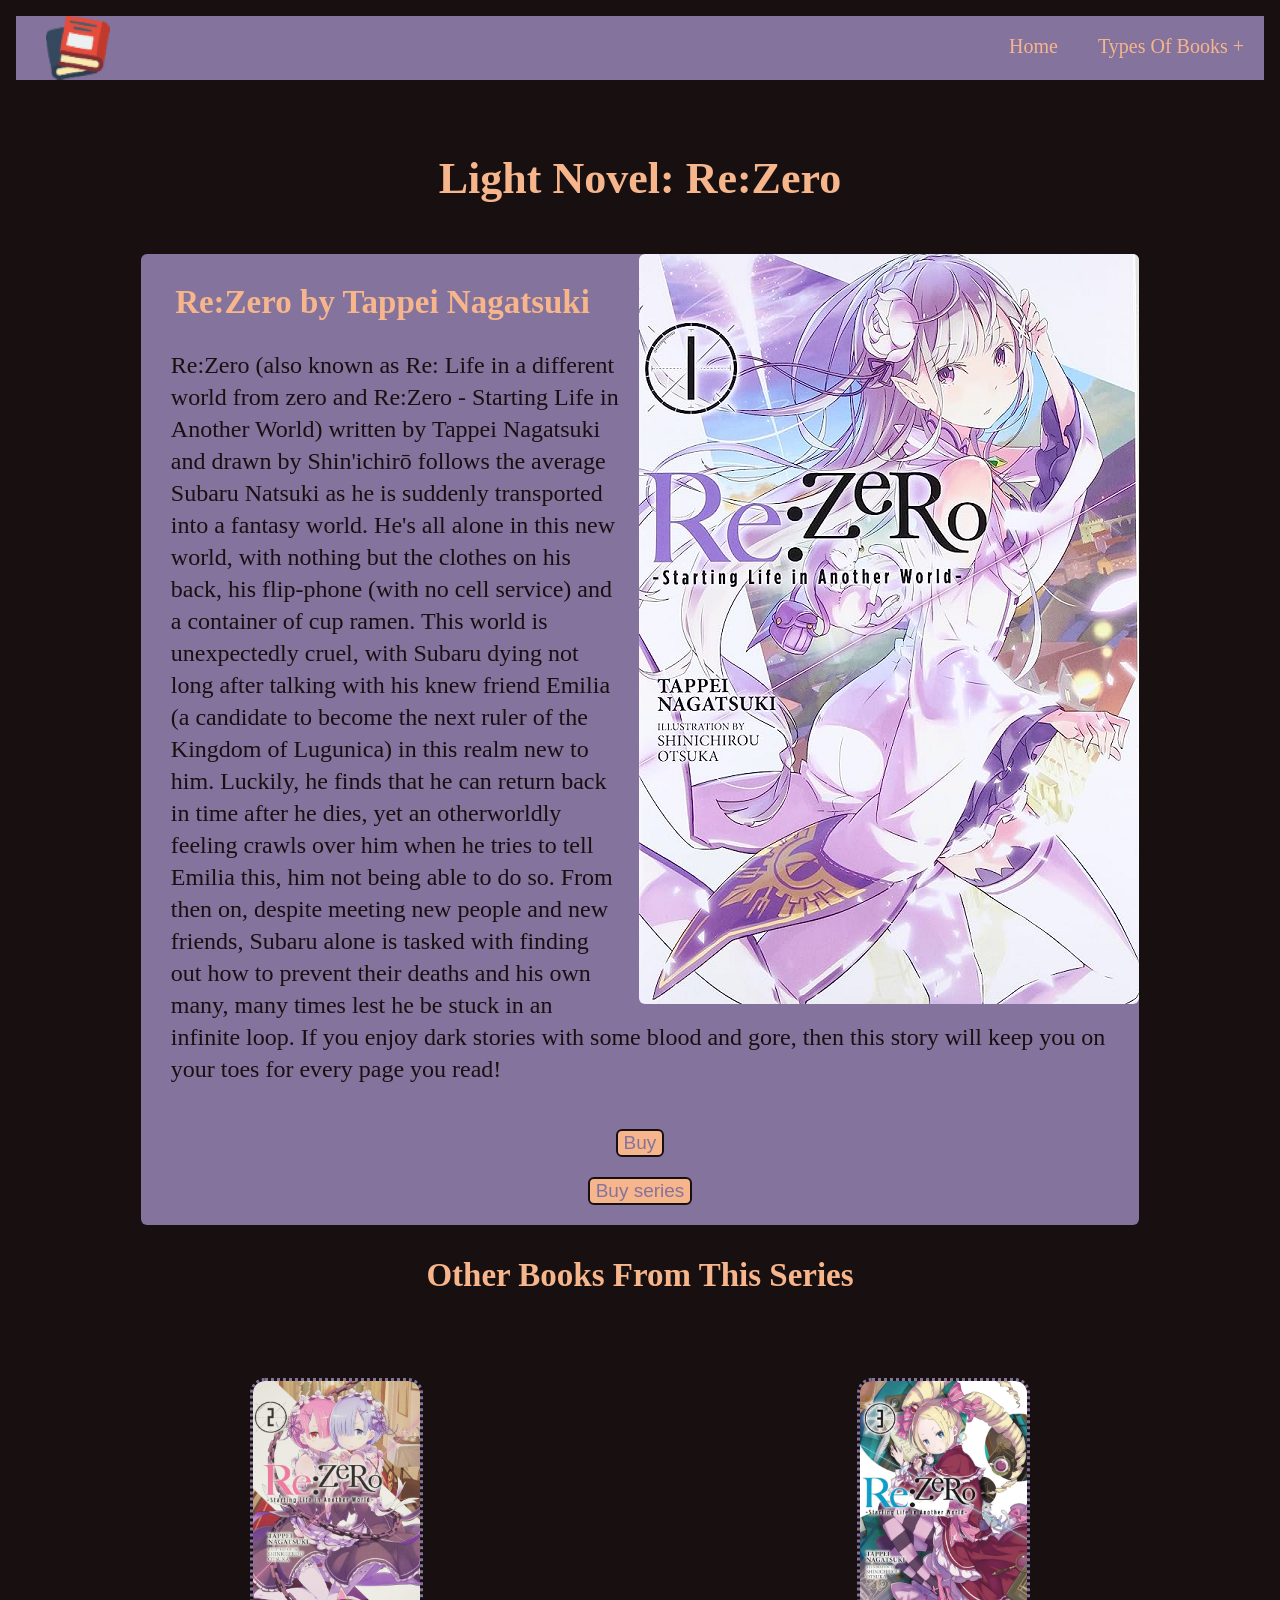
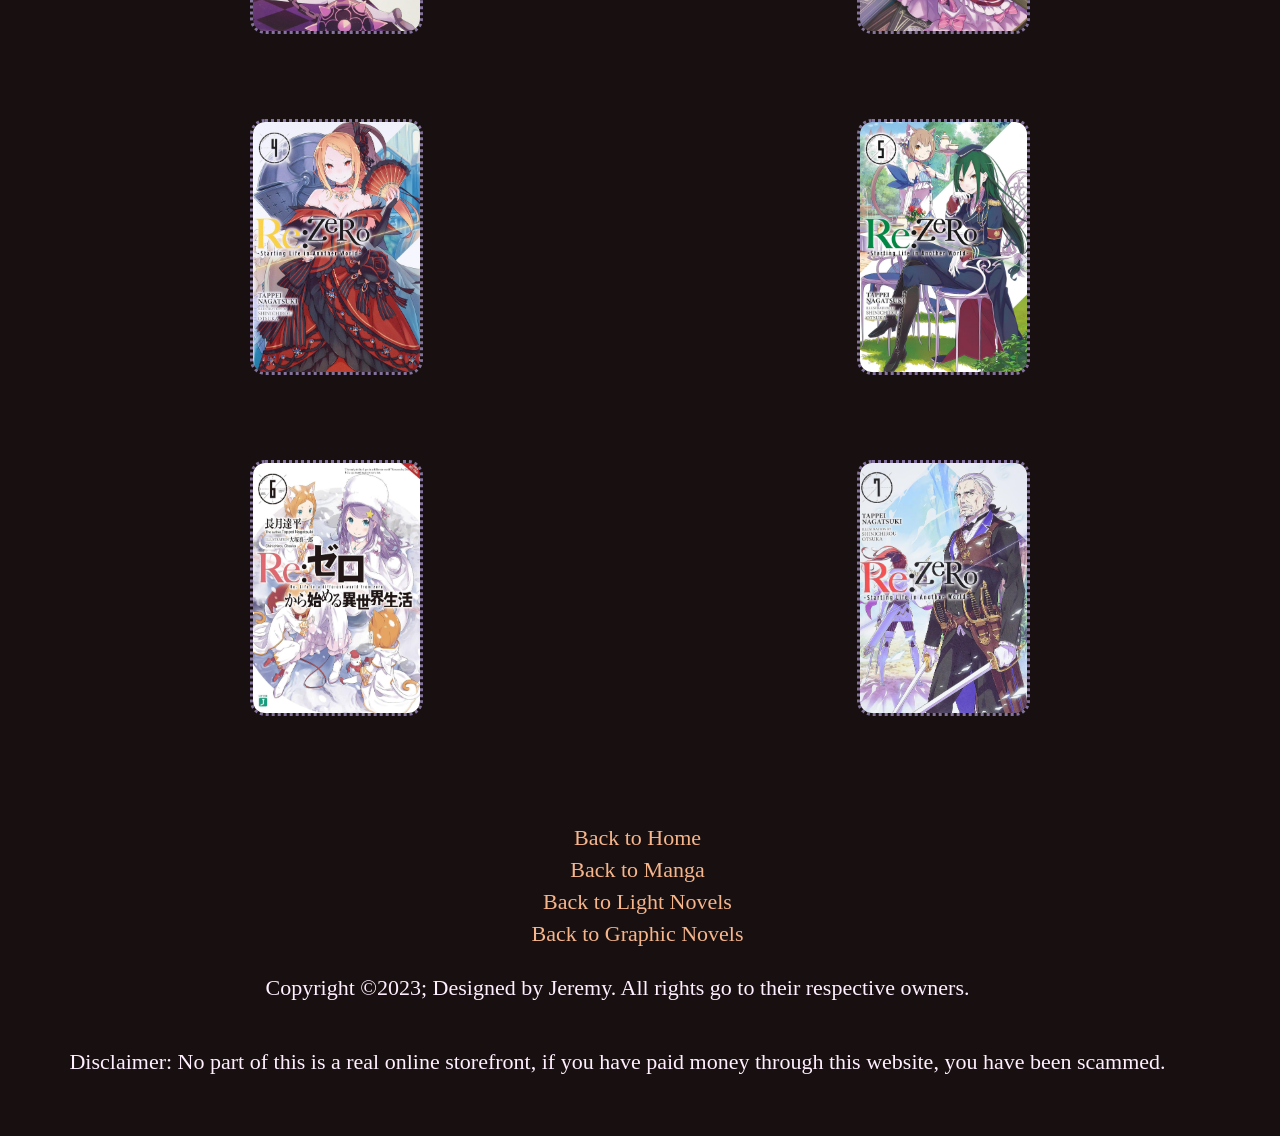
<file: rezero.html>
<!DOCTYPE html>
<html lang="en">

	<head>
	
		<!--
			Author: JW
			Last Modified Date: 2024-03-27
			Filename: rezero.html
		-->
		<meta charset="utf-8" />
		<title>Re:Zero</title>
		<link rel="stylesheet" href="styles.css">
		<link rel="icon" type="image/x-icon" href="images/favicon.ico">
	
	</head>
	
	<body>
	
		<nav>
			
			<img id="logo" src="images/books.png" alt="Small logo that is a red book stacked atop a blue book">
			<label for="drop" class="toggle" id="main-toggle"><span class="nav-icon"></span></label>
			<input type="checkbox" id="drop">
				
			<ul class="menu">
				
				<li><a href="index.html">Home</a></li>
					
				<li>
					
					<label for="drop-2" class="toggle">Types Of Books +</label>
					<a href="#" class="books">Types Of Books</a>
					<input type="checkbox" id="drop-2">
						
					<ul>
						
						<li>
							
							<label for="drop-3" class="toggle"><a href="manga.html">Manga +</a></label>
							<a href="manga.html">Manga</a>
							<input type="checkbox" id="drop-3">
							<ul>
								<li><a href="csm.html">Chainsaw Man</a></li>
								<li><a href="ikkoku.html">Maison Ikkoku</a></li>
								<li><a href="kaguya.html">Kaguya-sama</a></li>
							</ul>
							
						</li>
							
						<li>
							
							<label for="drop-3" class="toggle"><a href="light.html">Light Novels +</a></label>
							<a href="light.html">Light Novels</a>
							<input type="checkbox" id="drop-3">
							<ul>
								<li><a href="toradora.html">Toradora!</a></li>
								<li><a href="rezero.html">Re:Zero</a></li>
								<li><a href="shieldhero.html">Shield Hero</a></li>
							</ul>
							
						</li>
							
						<li>
							
							<label for="drop-3" class="toggle"><a href="graphic.html">Graphic Novels +</a></label>
							<a href="graphic.html">Graphic Novels</a>
							<input type="checkbox" id="drop-3">
							<ul>
								<li><a href="scott.html">Scott Pilgrim</a></li>
								<li><a href="amulet.html">Amulet</a></li>
								<li><a href="bone.html">Bone</a></li>
							</ul>
							
						</li>
						
					</ul>
					
				</li>
				
			</ul>
			
		</nav>
			
		<h1 class="h1-alt">Light Novel: Re:Zero</h1>
			
		<section class="wrapper-2 round">
			
			<div class="text-box-2">
				
				<a href="https://www.amazon.com/Re-Zero-Starting-Another-World/dp/0316315303/ref=sr_1_1?crid=VHUW7GEA9XAI&keywords=re%3Azero+light+novel+volume+1&qid=1700936670&s=comics-manga&sprefix=re+zero+light+novel+volume+1%2Ccomics-manga%2C109&sr=1-1" target="_blank"><img class="round" src="images/rezero.png" alt="Cover for the first volume of the light novel Re:Zero."></a>
				<h2 class="h2-alt">Re:Zero by Tappei Nagatsuki</h2>
				
				<!-- &omacr is the o with macron character -->
				<p>Re:Zero (also known as Re: Life in a different world from zero and Re:Zero - Starting Life in Another World) written by Tappei Nagatsuki and drawn by Shin'ichir&omacr; follows the average Subaru Natsuki as he is suddenly transported into a fantasy world. He's all alone in this new world, with nothing but the clothes on his back, his flip-phone (with no cell service) and a container of cup ramen. This world is unexpectedly cruel, with Subaru dying not long after talking with his knew friend Emilia (a candidate to become the next ruler of the Kingdom of Lugunica) in this realm new to him. Luckily, he finds that he can return back in time after he dies, yet an otherworldly feeling crawls over him when he tries to tell Emilia this, him not being able to do so. From then on, despite meeting new people and new friends, Subaru alone is tasked with finding out how to prevent their deaths and his own many, many times lest he be stuck in an infinite loop. If you enjoy dark stories with some blood and gore, then this story will keep you on your toes for every page you read!</p>
				<a href="https://www.amazon.com/Re-Zero-Starting-Another-World/dp/0316315303/ref=sr_1_1?crid=VHUW7GEA9XAI&keywords=re%3Azero+light+novel+volume+1&qid=1700936670&s=comics-manga&sprefix=re+zero+light+novel+volume+1%2Ccomics-manga%2C109&sr=1-1" target="_blank"><button class="round">Buy</button></a>
				<a href="https://www.amazon.com/dp/B084YX78DJ?binding=kindle_edition&ref=dbs_m_mng_rwt_sft_tkin_tpbk" target="_blank"><button class="round">Buy series</button></a>
					
			</div>
			
		</section>
			
		<!-- No pages for these books because that would take too much time and is well past the scope of this project. -->
		<h2 class="h2-alt">Other Books From This Series</h2>
			
		<div class="books-grid">
		
			<a href="https://www.amazon.com/Re-light-Starting-Another-World/dp/0316398373/ref=sr_1_1?crid=OXI2VSP2JZWH&keywords=re%3Azero+light+novel+volume+2&qid=1700937877&sprefix=re+zero+light+novel+volume+2%2Caps%2C135&sr=8-1" target="_blank"><img src="images/rezero2.png" alt="Cover for the second volume of the light novel Re:Zero." class="book-2"></a>
			<a href="https://www.amazon.com/Re-light-Starting-Another-World/dp/0316398403/ref=sr_1_1?crid=R0QQ0IKYA9D5&keywords=re%3Azero+light+novel+volume+3&qid=1700938000&sprefix=re+zero+light+novel+volume+%2Caps%2C108&sr=8-1" target="_blank"><img src="images/rezero3.png" alt="Cover for the third volume of the light novel Re:Zero." class="book-2"></a>
			<a href="https://www.amazon.com/Re-Starting-Another-World-light/dp/031639842X/ref=sr_1_1?crid=1ZPGLID88A7ZD&keywords=re%3Azero+light+novel+volume+4&qid=1700938118&sprefix=re+zero+light+novel+volume+%2Caps%2C132&sr=8-1" target="_blank"><img src="images/rezero4.png" alt="Cover for the fourth volume of the light novel Re:Zero." class="book-2"></a>
			<a href="https://www.amazon.com/Re-Starting-Another-World-light-ebook/dp/B06XFFQSBB/ref=sr_1_1?crid=GQV9U3ZGY3DD&keywords=re%3Azero+light+novel+volume+5&qid=1700938225&sprefix=re+zero+light+novel+volume+5%2Caps%2C103&sr=8-1" target="_blank"><img src="images/rezero5.png" alt="Cover for the fifth volume of the light novel Re:Zero." class="book-2"></a>
			<a href="https://www.amazon.com/Re-Starting-Another-World-light/dp/0316398470/ref=sr_1_1?crid=3A9MHOYJPHPHU&keywords=re%3Azero+light+novel+volume+6&qid=1700938341&sprefix=re+zero+light+novel+volume+%2Caps%2C96&sr=8-1" target="_blank"><img src="images/rezero6.png" alt="Cover for the sixth volume of the light novel Re:Zero." class="book-2"></a>
			<a href="https://www.amazon.com/Re-Starting-Another-World-light/dp/0316398497/ref=sr_1_1?crid=9XEG9PXMDYZA&keywords=re%3Azero+light+novel+volume+7&qid=1700938448&sprefix=re+zero+light+novel+volume+%2Caps%2C110&sr=8-1" target="_blank"><img src="images/rezero7.png" alt="Cover for the seventh volume of the light novel Re:Zero." class="book-2"></a>
			
		</div>
			
		<footer>
		
			<ul>
				<li><a href="index.html">Back to Home</a></li>
				<li><a href="manga.html">Back to Manga</a></li>
				<li><a href="light.html">Back to Light Novels</a></li>
				<li><a href="graphic.html">Back to Graphic Novels</a></li>
			</ul>
			
			<!-- &copy is the copyright symbol character -->
			<p>Copyright &copy;2023; Designed by Jeremy. All rights go to their respective owners.</p>
			<p>Disclaimer: No part of this is a real online storefront, if you have paid money through this website, you have been scammed.</p>
		
		</footer>
	
	</body>

</html>
</file>
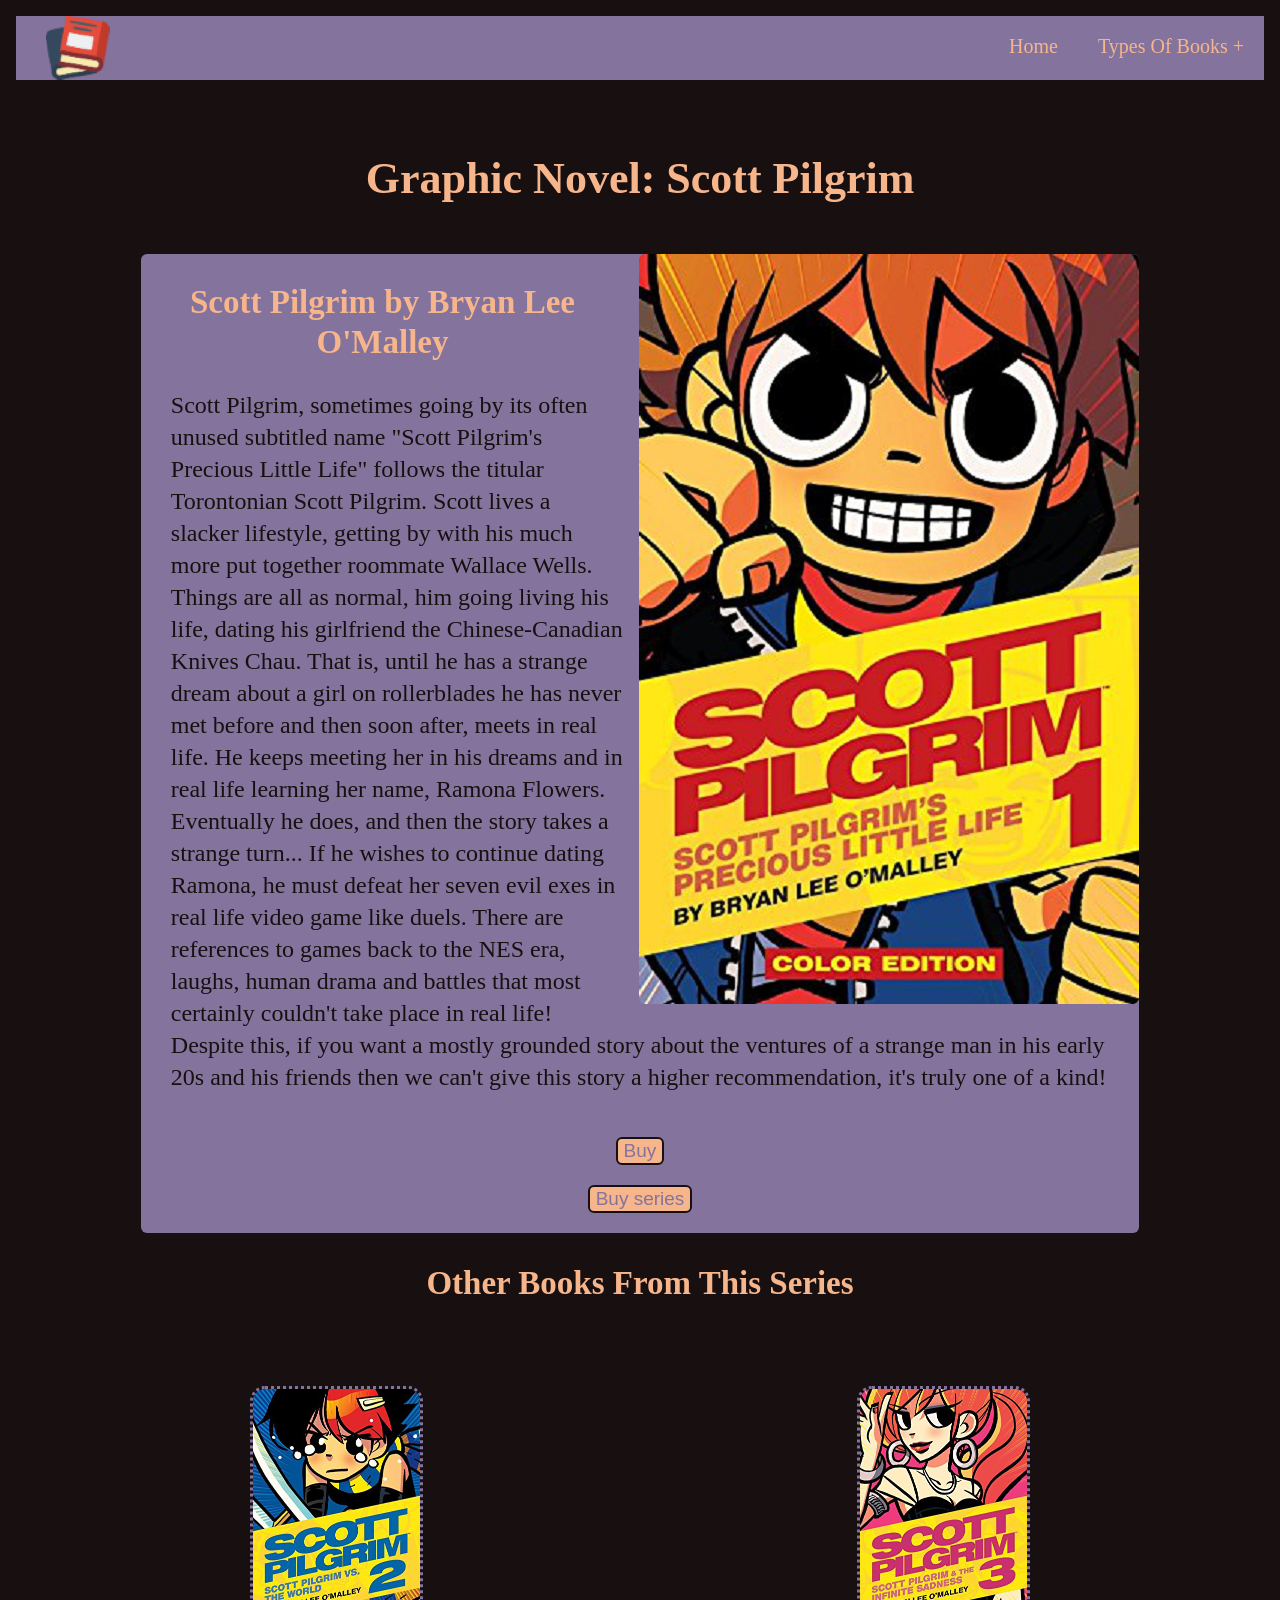
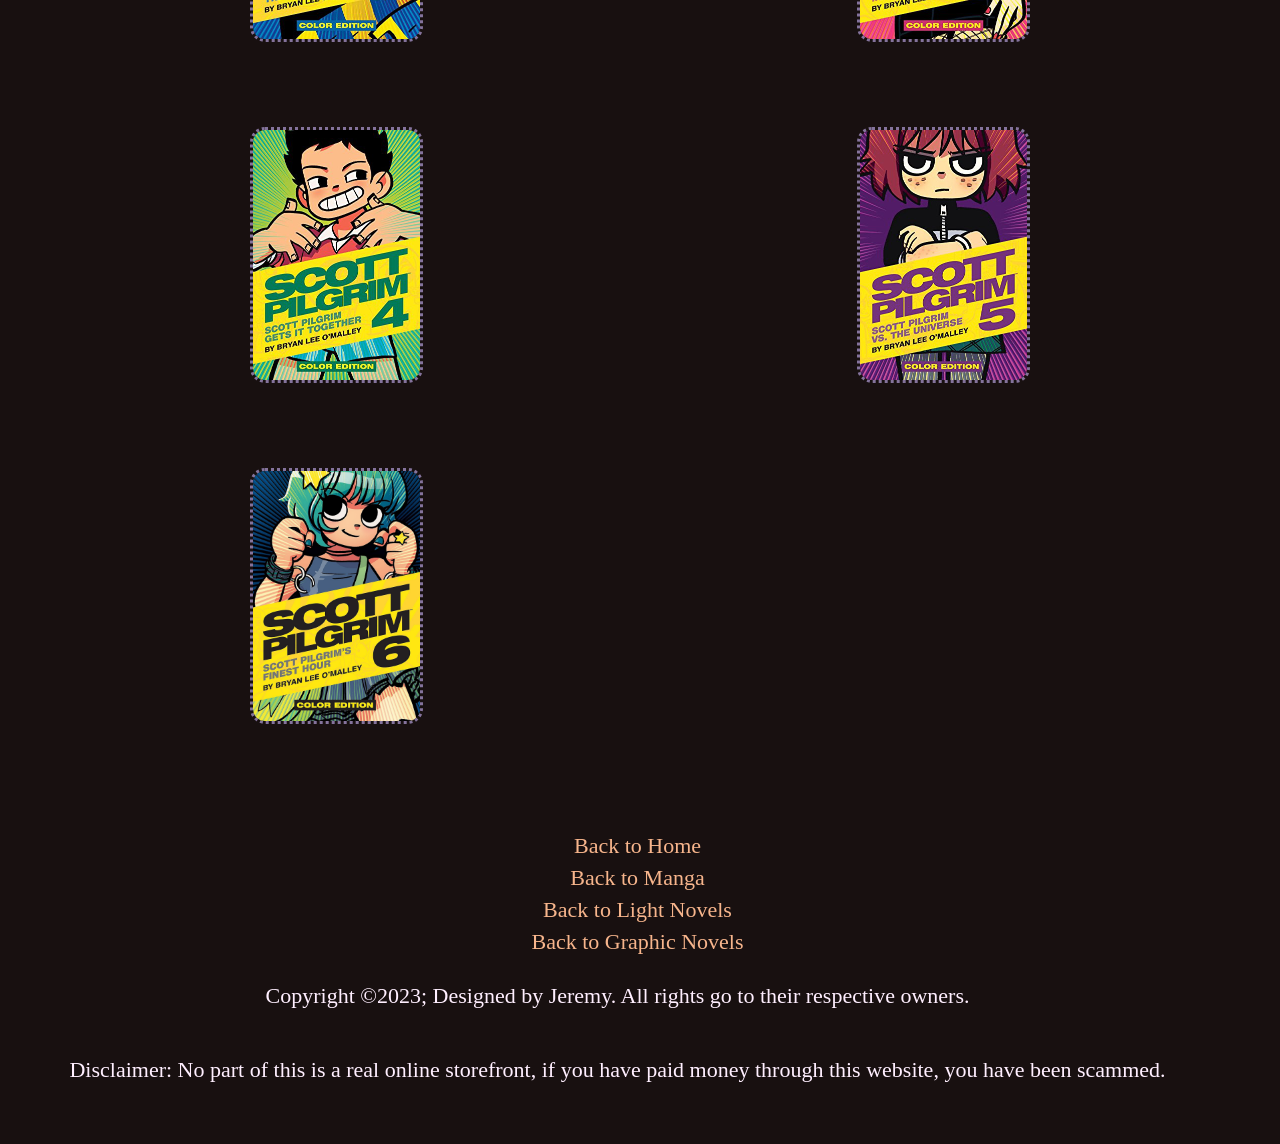
<file: scott.html>
<!DOCTYPE html>
<html lang="en">

	<head>
	
		<!--
			Author: JW
			Last Modified Date: 2024-03-27
			Filename: scott.html
		-->
		<meta charset="utf-8" />
		<title>Scott Pilgrim</title>
		<link rel="stylesheet" href="styles.css">
		<link rel="icon" type="image/x-icon" href="images/favicon.ico">
	
	</head>
	
	<body>
	
		<nav>
			
			<img id="logo" src="images/books.png" alt="Small logo that is a red book stacked atop a blue book">
			<label for="drop" class="toggle" id="main-toggle"><span class="nav-icon"></span></label>
			<input type="checkbox" id="drop">
				
			<ul class="menu">
				
				<li><a href="index.html">Home</a></li>
					
				<li>
					
					<label for="drop-2" class="toggle">Types Of Books +</label>
					<a href="#" class="books">Types Of Books</a>
					<input type="checkbox" id="drop-2">
						
					<ul>
						
						<li>
							
							<label for="drop-3" class="toggle"><a href="manga.html">Manga +</a></label>
							<a href="manga.html">Manga</a>
							<input type="checkbox" id="drop-3">
							<ul>
								<li><a href="csm.html">Chainsaw Man</a></li>
								<li><a href="ikkoku.html">Maison Ikkoku</a></li>
								<li><a href="kaguya.html">Kaguya-sama</a></li>
							</ul>
							
						</li>
							
						<li>
							
							<label for="drop-3" class="toggle"><a href="light.html">Light Novels +</a></label>
							<a href="light.html">Light Novels</a>
							<input type="checkbox" id="drop-3">
							<ul>
								<li><a href="toradora.html">Toradora!</a></li>
								<li><a href="rezero.html">Re:Zero</a></li>
								<li><a href="shieldhero.html">Shield Hero</a></li>
							</ul>
							
						</li>
							
						<li>
							
							<label for="drop-3" class="toggle"><a href="graphic.html">Graphic Novels +</a></label>
							<a href="graphic.html">Graphic Novels</a>
							<input type="checkbox" id="drop-3">
							<ul>
								<li><a href="scott.html">Scott Pilgrim</a></li>
								<li><a href="amulet.html">Amulet</a></li>
								<li><a href="bone.html">Bone</a></li>
							</ul>
							
						</li>
						
					</ul>
					
				</li>
				
			</ul>
			
		</nav>
			
		<h1 class="h1-alt">Graphic Novel: Scott Pilgrim</h1>
			
		<section class="wrapper-2 round">
			
			<div class="text-box-2">
				
				<a href="https://www.amazon.com/Scott-Pilgrim-Vol-Pilgrims-Precious-ebook/dp/B00946EBAQ/ref=sr_1_1?crid=23YDJV0Z41EJR&keywords=scott+pilgrim+volume+1&qid=1701007541&s=digital-text&sprefix=scott+pilgrim+volume+1%2Cdigital-text%2C130&sr=1-1" target="_blank"><img class="round" src="images/scott.png" alt="Cover for the first volume of the graphic novel Scott Pilgrim."></a>
				<h2 class="h2-alt">Scott Pilgrim by Bryan Lee O'Malley</h2>
				<p>Scott Pilgrim, sometimes going by its often unused subtitled name "Scott Pilgrim's Precious Little Life" follows the titular Torontonian Scott Pilgrim. Scott lives a slacker lifestyle, getting by with his much more put together roommate Wallace Wells. Things are all as normal, him going living his life, dating his girlfriend the Chinese-Canadian Knives Chau. That is, until he has a strange dream about a girl on rollerblades he has never met before and then soon after, meets in real life. He keeps meeting her in his dreams and in real life learning her name, Ramona Flowers. Eventually he does, and then the story takes a strange turn... If he wishes to continue dating Ramona, he must defeat her seven evil exes in real life video game like duels. There are references to games back to the NES era, laughs, human drama and battles that most certainly couldn't take place in real life! Despite this, if you want a mostly grounded story about the ventures of a strange man in his early 20s and his friends then we can't give this story a higher recommendation, it's truly one of a kind!</p>
				<a href="https://www.amazon.com/Scott-Pilgrim-Vol-Pilgrims-Precious-ebook/dp/B00946EBAQ/ref=sr_1_1?crid=23YDJV0Z41EJR&keywords=scott+pilgrim+volume+1&qid=1701007541&s=digital-text&sprefix=scott+pilgrim+volume+1%2Cdigital-text%2C130&sr=1-1" target="_blank"><button class="round">Buy</button></a>
				<a href="https://www.amazon.ca/Collection-Pilgrims-Precious-Infinite-Together/dp/B00O13WVQI" target="_blank"><button class="round">Buy series</button></a>
					
			</div>
			
		</section>
			
		<!-- No pages for these books because that would take too much time and is well past the scope of this project. -->
		<h2 class="h2-alt">Other Books From This Series</h2>
			
		<div class="books-grid">
		
			<a href="https://www.amazon.com/Scott-Pilgrim-Vol-World-Color-ebook/dp/B00AQ5W8J0/ref=sr_1_1?crid=26MHC3QC3AS9L&keywords=scott+pilgrim+volume+2&qid=1701010291&s=digital-text&sprefix=scott+pilgrim+volume+%2Cdigital-text%2C101&sr=1-1" target="_blank"><img src="images/scott2.png" alt="Cover for the second volume of the graphic novel Scott Pilgrim." class="book-2"></a>
			<a href="https://www.amazon.com/Scott-Pilgrim-Vol-Infinite-Sadness-ebook/dp/B00DD8RT3M/ref=sr_1_1?crid=3V9IXTUFLUXU6&keywords=scott+pilgrim+volume+3&qid=1701010427&s=comics-manga&sprefix=scott+pilgrim+volume+%2Ccomics-manga%2C100&sr=1-1" target="_blank"><img src="images/scott3.png" alt="Cover for the third volume of the graphic novel Scott Pilgrim." class="book-2"></a>
			<a href="https://www.amazon.com/Scott-Pilgrim-Vol-Together-Color-ebook/dp/B00HDXUFLG/ref=sr_1_1?crid=36OIB033P56O3&keywords=scott+pilgrim+volume+4&qid=1701010565&s=comics-manga&sprefix=scott+pilgrim+volume+4%2Ccomics-manga%2C120&sr=1-1" target="_blank"><img src="images/scott4.png" alt="Cover for the fourth volume of the graphic novel Scott Pilgrim." class="book-2"></a>
			<a href="https://www.amazon.com/Scott-Pilgrim-Vol-Universe-Color-ebook/dp/B00VU8II3C/ref=sr_1_1?crid=F9W8BIKPTBNQ&keywords=scott+pilgrim+volume+5&qid=1701010680&s=comics-manga&sprefix=scott+pilgrim+volume+%2Ccomics-manga%2C124&sr=1-1" target="_blank"><img src="images/scott5.png" alt="Cover for the fifth volume of the graphic novel Scott Pilgrim." class="book-2"></a>
			<a href="https://www.amazon.com/Scott-Pilgrim-Vol-Finest-Color-ebook/dp/B015Z5XHVI/ref=sr_1_1?crid=1CGWH8ZHYISCW&keywords=scott+pilgrim+volume+6&qid=1701010798&s=comics-manga&sprefix=scott+pilgrim+volume+%2Ccomics-manga%2C109&sr=1-1" target="_blank"><img src="images/scott6.png" alt="Cover for the sixth volume of the graphic novel Scott Pilgrim." class="book-2"></a>
			
		</div>
			
		<footer>
		
			<ul>
				<li><a href="index.html">Back to Home</a></li>
				<li><a href="manga.html">Back to Manga</a></li>
				<li><a href="light.html">Back to Light Novels</a></li>
				<li><a href="graphic.html">Back to Graphic Novels</a></li>
			</ul>
			
			<!-- &copy is the copyright symbol character -->
			<p>Copyright &copy;2023; Designed by Jeremy. All rights go to their respective owners.</p>
			<p>Disclaimer: No part of this is a real online storefront, if you have paid money through this website, you have been scammed.</p>
		
		</footer>
	
	</body>

</html>
</file>
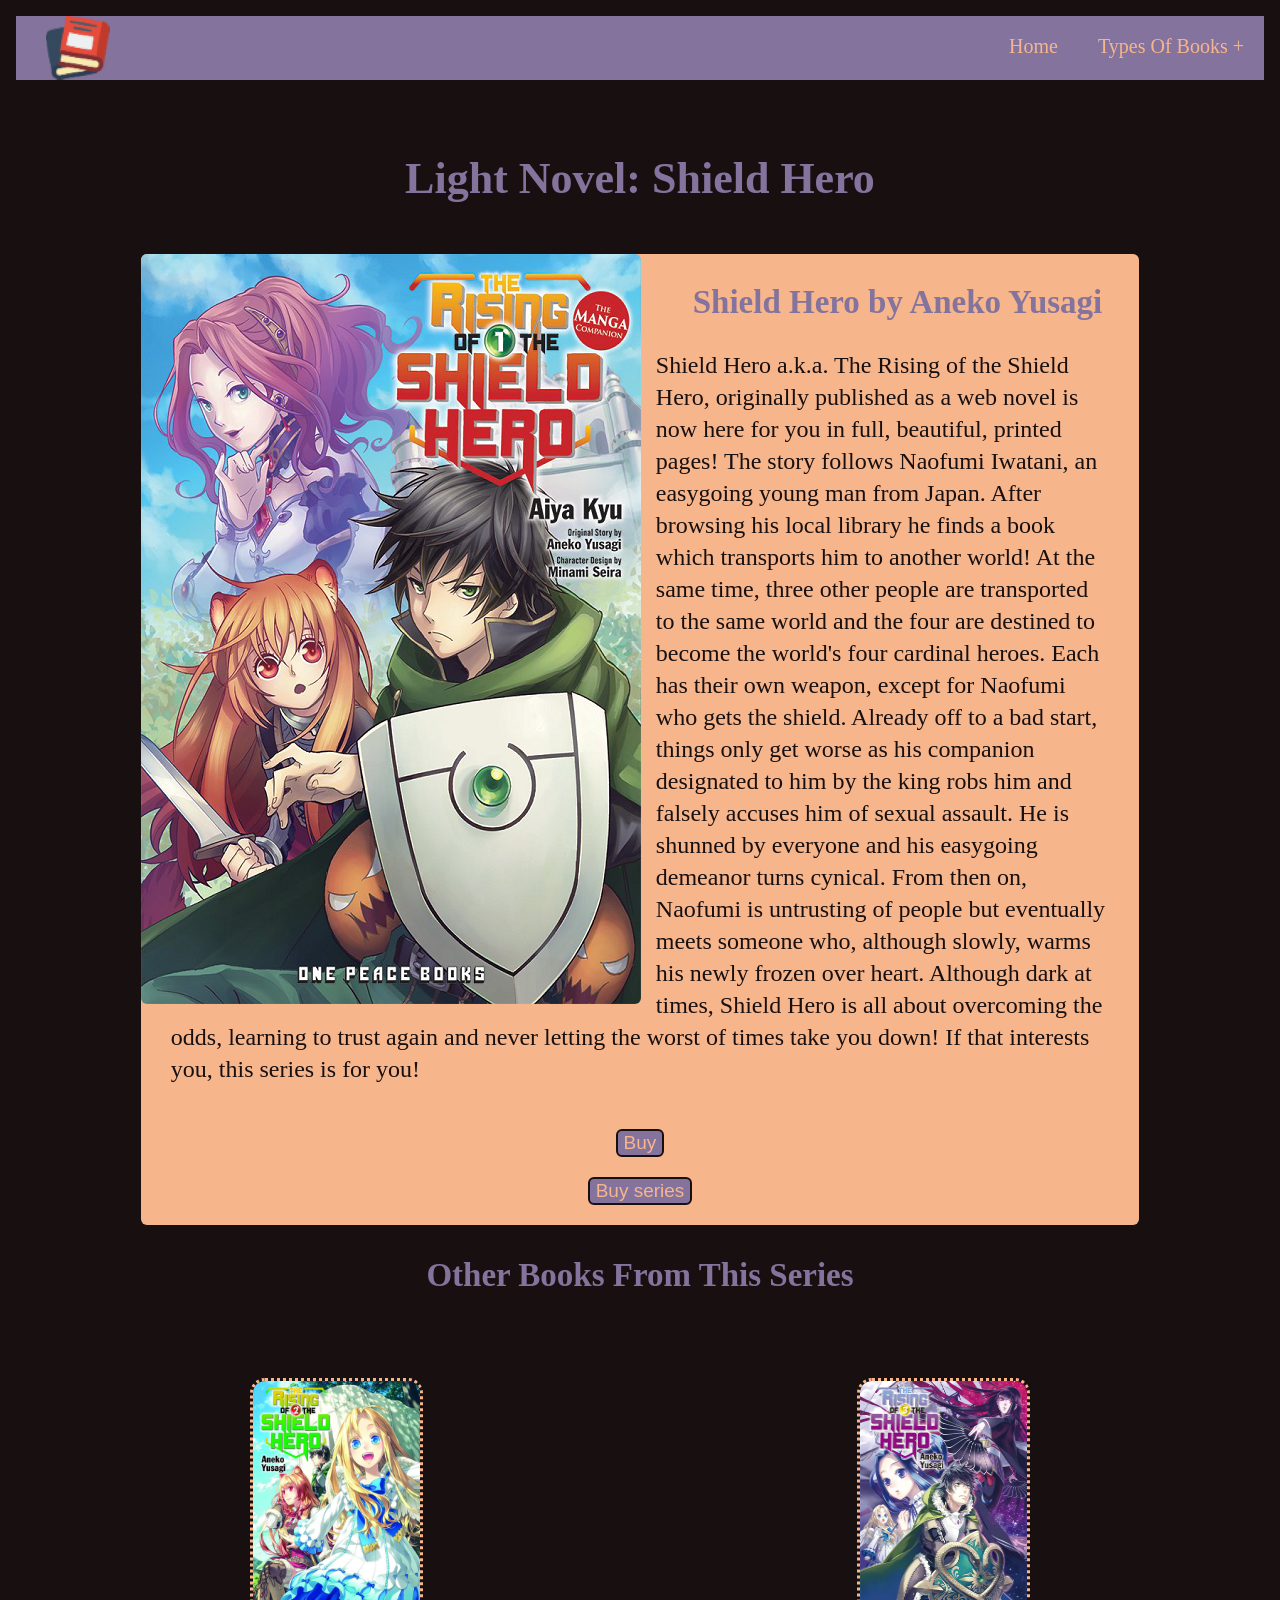
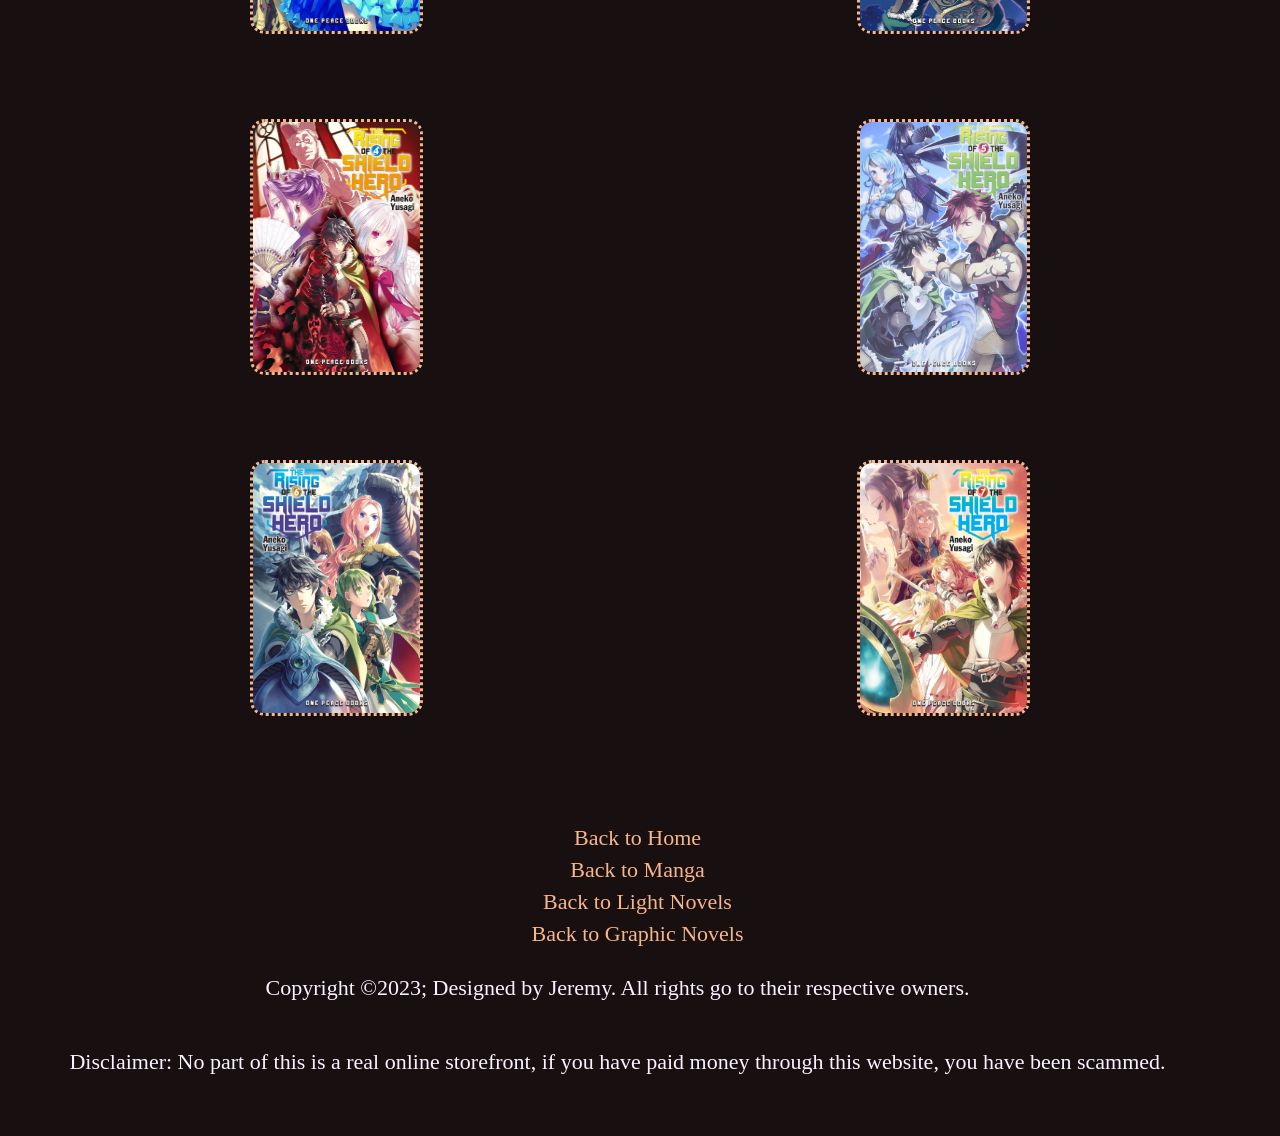
<file: shieldhero.html>
<!DOCTYPE html>
<html lang="en">

	<head>
	
		<!--
			Author: JW
			Last Modified Date: 2024-03-27
			Filename: shieldhero.html
		-->
		<meta charset="utf-8" />
		<title>Shield Hero</title>
		<link rel="stylesheet" href="styles.css">
		<link rel="icon" type="image/x-icon" href="images/favicon.ico">
	
	</head>
	
	<body>
	
		<nav>
			
			<img id="logo" src="images/books.png" alt="Small logo that is a red book stacked atop a blue book">
			<label for="drop" class="toggle" id="main-toggle"><span class="nav-icon"></span></label>
			<input type="checkbox" id="drop">
				
			<ul class="menu">
				
				<li><a href="index.html">Home</a></li>
					
				<li>
					
					<label for="drop-2" class="toggle">Types Of Books +</label>
					<a href="#" class="books">Types Of Books</a>
					<input type="checkbox" id="drop-2">
						
					<ul>
						
						<li>
							
							<label for="drop-3" class="toggle"><a href="manga.html">Manga +</a></label>
							<a href="manga.html">Manga</a>
							<input type="checkbox" id="drop-3">
							<ul>
								<li><a href="csm.html">Chainsaw Man</a></li>
								<li><a href="ikkoku.html">Maison Ikkoku</a></li>
								<li><a href="kaguya.html">Kaguya-sama</a></li>
							</ul>
							
						</li>
							
						<li>
							
							<label for="drop-3" class="toggle"><a href="light.html">Light Novels +</a></label>
							<a href="light.html">Light Novels</a>
							<input type="checkbox" id="drop-3">
							<ul>
								<li><a href="toradora.html">Toradora!</a></li>
								<li><a href="rezero.html">Re:Zero</a></li>
								<li><a href="shieldhero.html">Shield Hero</a></li>
							</ul>
							
						</li>
							
						<li>
							
							<label for="drop-3" class="toggle"><a href="graphic.html">Graphic Novels +</a></label>
							<a href="graphic.html">Graphic Novels</a>
							<input type="checkbox" id="drop-3">
							<ul>
								<li><a href="scott.html">Scott Pilgrim</a></li>
								<li><a href="amulet.html">Amulet</a></li>
								<li><a href="bone.html">Bone</a></li>
							</ul>
							
						</li>
						
					</ul>
					
				</li>
				
			</ul>
			
		</nav>
			
		<h1>Light Novel: Shield Hero</h1>
			
		<section class="wrapper round">
			
			<div class="text-box">
				
				<a href="https://www.amazon.com/Rising-Shield-Hero-01-Companion-ebook/dp/B01N055BZH/ref=sr_1_1?crid=36G3LYLW77ZI1&keywords=shield+hero+light+novel+volume+1&qid=1701011086&s=comics-manga&sprefix=shield+hero+light+novel+volume+1%2Ccomics-manga%2C122&sr=1-1" target="_blank"><img class="round" src="images/shield.png" alt="Cover for the first volume of the light novel Shield Hero."></a>
				<h2>Shield Hero by Aneko Yusagi</h2>
				<p>Shield Hero a.k.a. The Rising of the Shield Hero, originally published as a web novel is now here for you in full, beautiful, printed pages! The story follows Naofumi Iwatani, an easygoing young man from Japan. After browsing his local library he finds a book which transports him to another world! At the same time, three other people are transported to the same world and the four are destined to become the world's four cardinal heroes. Each has their own weapon, except for Naofumi who gets the shield. Already off to a bad start, things only get worse as his companion designated to him by the king robs him and falsely accuses him of sexual assault. He is shunned by everyone and his easygoing demeanor turns cynical. From then on, Naofumi is untrusting of people but eventually meets someone who, although slowly, warms his newly frozen over heart. Although dark at times, Shield Hero is all about overcoming the odds, learning to trust again and never letting the worst of times take you down! If that interests you, this series is for you!</p>
				<a href="https://www.amazon.com/Rising-Shield-Hero-01-Companion-ebook/dp/B01N055BZH/ref=sr_1_1?crid=36G3LYLW77ZI1&keywords=shield+hero+light+novel+volume+1&qid=1701011086&s=comics-manga&sprefix=shield+hero+light+novel+volume+1%2Ccomics-manga%2C122&sr=1-1" target="_blank"><button class="round">Buy</button></a>
				<a href="https://www.amazon.com/Rising-of-the-Shield-Hero-22-book-series/dp/B074CL6VQL" target="_blank"><button class="round">Buy series</button></a>
					
			</div>
			
		</section>
			
		<!-- No pages for these books because that would take too much time and is well past the scope of this project. -->
		<h2>Other Books From This Series</h2>
		
		<div class="books-grid">
		
			<a href="https://www.amazon.ca/Rising-Shield-Hero-02/dp/1935548786/ref=sr_1_1?crid=3L2NJOS844831&keywords=shield+hero+light+novel+volume+2&qid=1701012307&s=books&sprefix=shield+hero+light+novel+volume+2%2Cstripbooks%2C101&sr=1-1" target="_blank"><img src="images/shield2.png" alt="Cover for the second volume of the light novel Shield Hero." class="book"></a>
			<a href="https://www.amazon.ca/Rising-Shield-Hero-03/dp/1935548662/ref=sr_1_1?crid=E22AVI9HMAFJ&keywords=shield+hero+light+novel+volume+3&qid=1701013409&s=books&sprefix=shield+hero+light+novel+volume+%2Cstripbooks%2C195&sr=1-1" target="_blank"><img src="images/shield3.png" alt="Cover for the third volume of the light novel Shield Hero." class="book"></a>
			<a href="https://www.amazon.ca/Rising-Shield-Hero-04/dp/1935548654/ref=sr_1_1?crid=GTCXHFM8L417&keywords=shield+hero+light+novel+volume+4&qid=1701013528&s=books&sprefix=shield+hero+light+novel+volume+%2Cstripbooks%2C120&sr=1-1" target="_blank"><img src="images/shield4.png" alt="Cover for the fourth volume of the light novel Shield Hero." class="book"></a>
			<a href="https://www.amazon.ca/Rising-Shield-Hero-05/dp/1935548670/ref=sr_1_1?crid=1GXPJNNXZ3SQF&keywords=shield+hero+light+novel+volume+5&qid=1701013693&s=books&sprefix=shield+hero+light+novel+volume+5%2Cstripbooks%2C118&sr=1-1" target="_blank"><img src="images/shield5.png" alt="Cover for the fifth volume of the light novel Shield Hero." class="book"></a>
			<a href="https://www.amazon.ca/Rising-Shield-Hero-06/dp/1935548565/ref=sr_1_1?crid=1BOEBJAETWM8L&keywords=shield+hero+light+novel+volume+6&qid=1701013839&s=books&sprefix=shield+hero+light+novel+volume+6%2Cstripbooks%2C131&sr=1-1" target="_blank"><img src="images/shield6.png" alt="Cover for the sixth volume of the light novel Shield Hero." class="book"></a>
			<a href="https://www.amazon.ca/Rising-Shield-Hero-07/dp/1944937080/ref=sr_1_1?crid=3CPT9FDBBW2VK&keywords=shield+hero+light+novel+volume+7&qid=1701013992&s=books&sprefix=shield+hero+light+novel+volume+7%2Cstripbooks%2C103&sr=1-1" target="_blank"><img src="images/shield7.png" alt="Cover for the seventh volume of the light novel Shield Hero." class="book"></a>
			
		</div>
			
		<footer>
		
			<ul>
				<li><a href="index.html">Back to Home</a></li>
				<li><a href="manga.html">Back to Manga</a></li>
				<li><a href="light.html">Back to Light Novels</a></li>
				<li><a href="graphic.html">Back to Graphic Novels</a></li>
			</ul>
			
			<!-- &copy is the copyright symbol character -->
			<p>Copyright &copy;2023; Designed by Jeremy. All rights go to their respective owners.</p>
			<p>Disclaimer: No part of this is a real online storefront, if you have paid money through this website, you have been scammed.</p>
		
		</footer>
	
	</body>

</html>
</file>
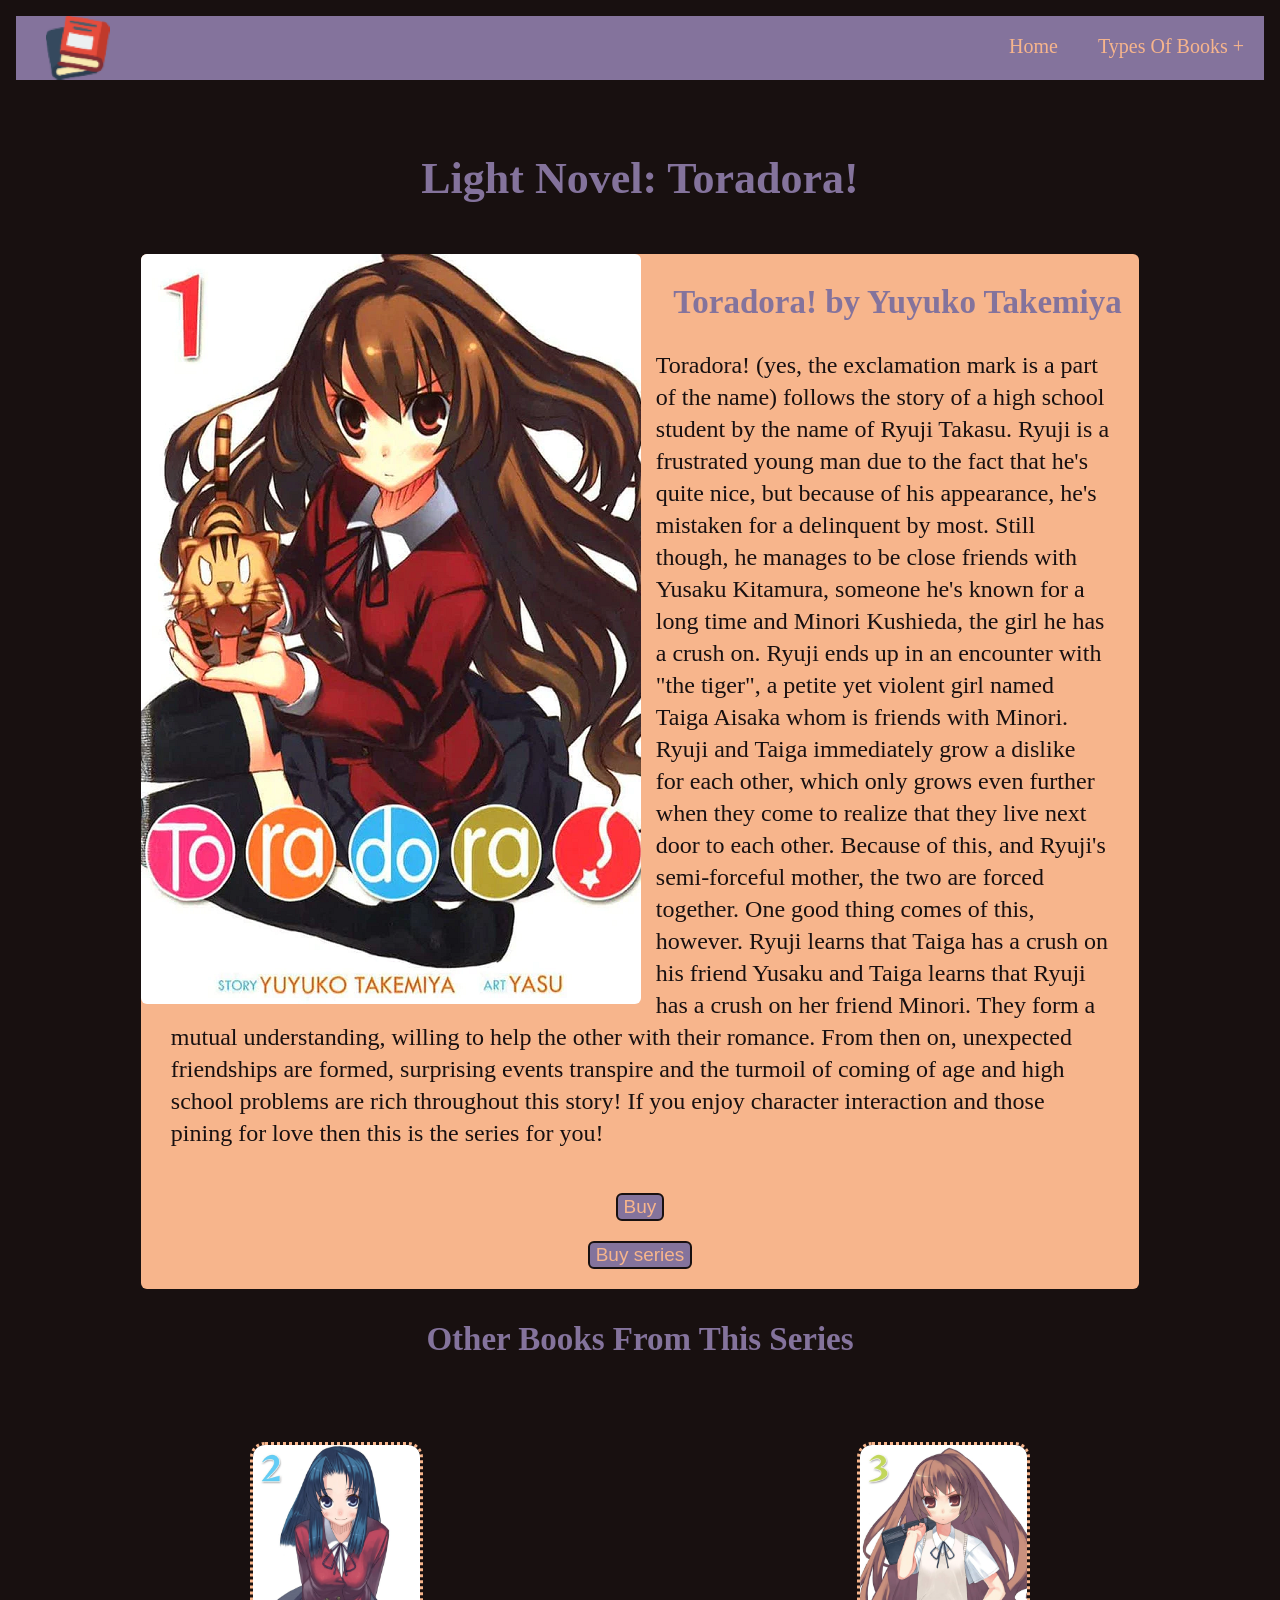
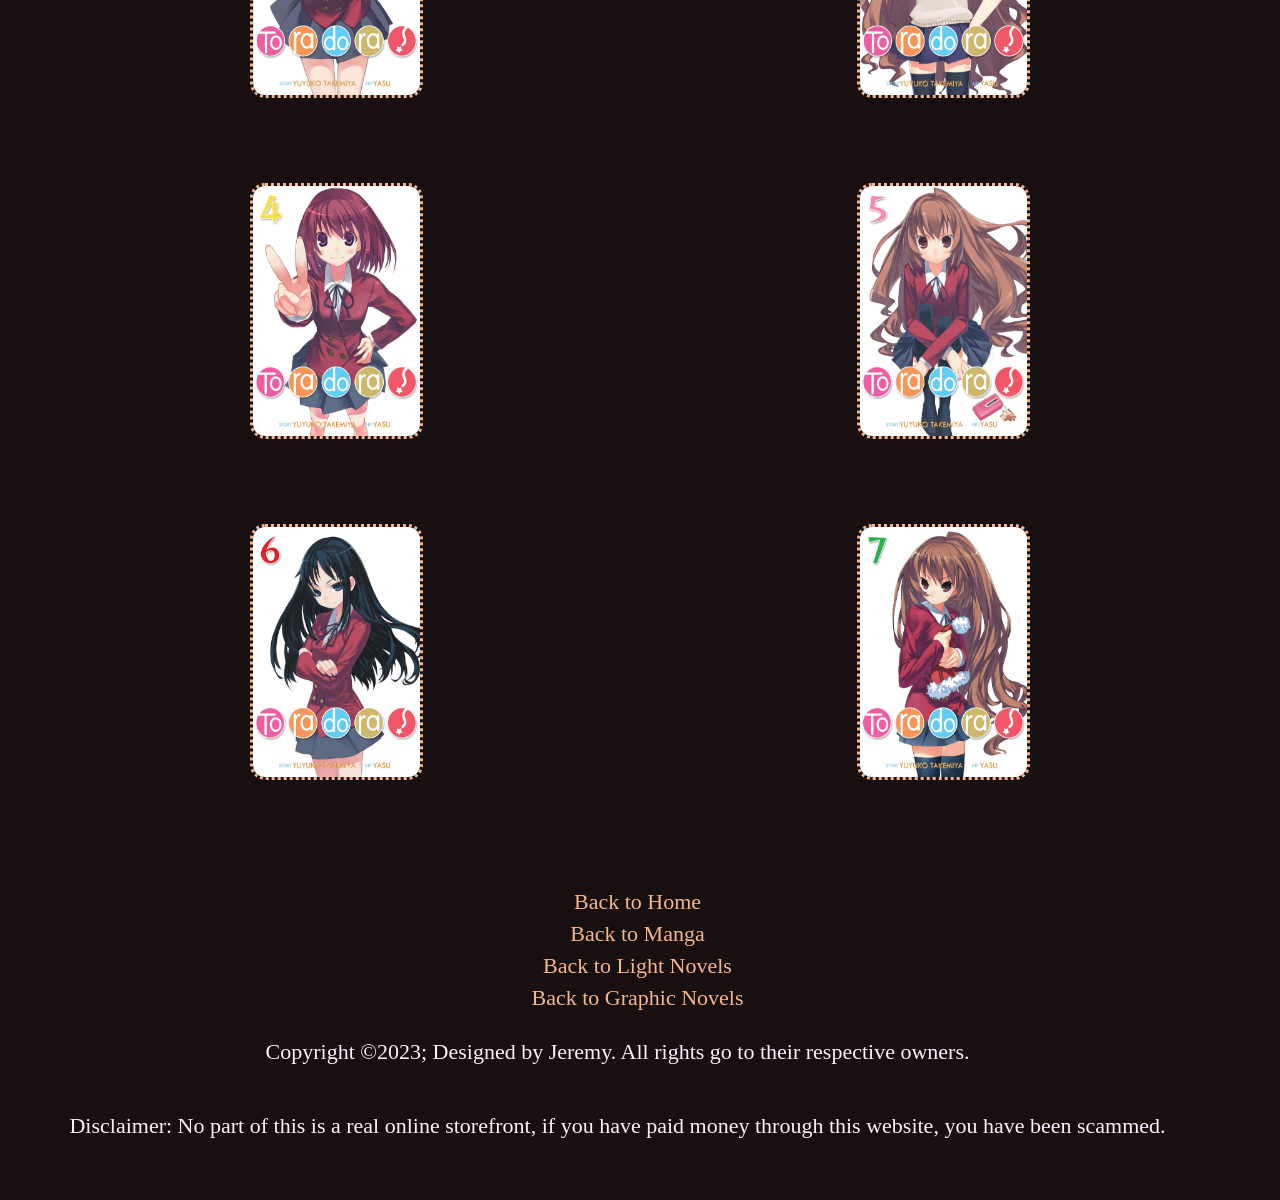
<file: toradora.html>
<!DOCTYPE html>
<html lang="en">

	<head>
	
		<!--
			Author: JW
			Last Modified Date: 2024-03-27
			Filename: toradora.html
		-->
		<meta charset="utf-8" />
		<title>Toradora!</title>
		<link rel="stylesheet" href="styles.css">
		<link rel="icon" type="image/x-icon" href="images/favicon.ico">
	
	</head>
	
	<body>
	
		<nav>
			
			<img id="logo" src="images/books.png" alt="Small logo that is a red book stacked atop a blue book">
			<label for="drop" class="toggle" id="main-toggle"><span class="nav-icon"></span></label>
			<input type="checkbox" id="drop">
				
			<ul class="menu">
				
				<li><a href="index.html">Home</a></li>
					
				<li>
					
					<label for="drop-2" class="toggle">Types Of Books +</label>
					<a href="#" class="books">Types Of Books</a>
					<input type="checkbox" id="drop-2">
						
					<ul>
						
						<li>
							
							<label for="drop-3" class="toggle"><a href="manga.html">Manga +</a></label>
							<a href="manga.html">Manga</a>
							<input type="checkbox" id="drop-3">
							<ul>
								<li><a href="csm.html">Chainsaw Man</a></li>
								<li><a href="ikkoku.html">Maison Ikkoku</a></li>
								<li><a href="kaguya.html">Kaguya-sama</a></li>
							</ul>
							
						</li>
							
						<li>
							
							<label for="drop-3" class="toggle"><a href="light.html">Light Novels +</a></label>
							<a href="light.html">Light Novels</a>
							<input type="checkbox" id="drop-3">
							<ul>
								<li><a href="toradora.html">Toradora!</a></li>
								<li><a href="rezero.html">Re:Zero</a></li>
								<li><a href="shieldhero.html">Shield Hero</a></li>
							</ul>
							
						</li>
							
						<li>
							
							<label for="drop-3" class="toggle"><a href="graphic.html">Graphic Novels +</a></label>
							<a href="graphic.html">Graphic Novels</a>
							<input type="checkbox" id="drop-3">
							<ul>
								<li><a href="scott.html">Scott Pilgrim</a></li>
								<li><a href="amulet.html">Amulet</a></li>
								<li><a href="bone.html">Bone</a></li>
							</ul>
							
						</li>
						
					</ul>
					
				</li>
				
			</ul>
			
		</nav>
			
		<h1>Light Novel: Toradora!</h1>
			
		<section class="wrapper round">
			
			<div class="text-box">
				
				<a href="https://www.amazon.ca/Toradora-Light-Novel-Vol-1/dp/1626927952/ref=sr_1_1?crid=2J8CQO0HOTJEY&keywords=toradora+light+novel+volume+1&qid=1701014315&s=books&sprefix=toradora+light+novel+volume+1%2Cstripbooks%2C109&sr=1-1" target="_blank"><img class="round" src="images/toradora.png" alt="Cover for the first volume of the light novel Toradora!."></a>
				<h2>Toradora! by Yuyuko Takemiya</h2>
				<p>Toradora! (yes, the exclamation mark is a part of the name) follows the story of a high school student by the name of Ryuji Takasu. Ryuji is a frustrated young man due to the fact that he's quite nice, but because of his appearance, he's mistaken for a delinquent by most. Still though, he manages to be close friends with Yusaku Kitamura, someone he's known for a long time and Minori Kushieda, the girl he has a crush on. Ryuji ends up in an encounter with "the tiger", a petite yet violent girl named Taiga Aisaka whom is friends with Minori. Ryuji and Taiga immediately grow a dislike for each other, which only grows even further when they come to realize that they live next door to each other. Because of this, and Ryuji's semi-forceful mother, the two are forced together. One good thing comes of this, however. Ryuji learns that Taiga has a crush on his friend Yusaku and Taiga learns that Ryuji has a crush on her friend Minori. They form a mutual understanding, willing to help the other with their romance. From then on, unexpected friendships are formed, surprising events transpire and the turmoil of coming of age and high school problems are rich throughout this story! If you enjoy character interaction and those pining for love then this is the series for you!</p>
				<a href="https://www.amazon.ca/Toradora-Light-Novel-Vol-1/dp/1626927952/ref=sr_1_1?crid=2J8CQO0HOTJEY&keywords=toradora+light+novel+volume+1&qid=1701014315&s=books&sprefix=toradora+light+novel+volume+1%2Cstripbooks%2C109&sr=1-1" target="_blank"><button class="round">Buy</button></a>
				<a href="https://www.amazon.com/Toradora%2521-%2528Light-Novel%2529-10-book-series/dp/B0823YVDQ8" target="_blank"><button class="round">Buy series</button></a>
					
			</div>
			
		</section>
			
		<!-- No pages for these books because that would take too much time and is well past the scope of this project. -->
		<h2>Other Books From This Series</h2>
		
		<div class="books-grid">
		
			<a href="https://www.amazon.ca/Toradora-Light-Novel-Vol-2/dp/1626928614/ref=sr_1_1?crid=3C8ES10DM6JRG&keywords=toradora+light+novel+volume+2&qid=1701015656&s=books&sprefix=toradora+light+novel+volume+%2Cstripbooks%2C221&sr=1-1" target="_blank"><img src="images/toradora2.png" alt="Cover for the second volume of the light novel Toradora!." class="book"></a>
			<a href="https://www.amazon.ca/Toradora-Light-Novel-Vol-3/dp/1626929386/ref=sr_1_1?crid=31FUI5EFZJAMQ&keywords=toradora+light+novel+volume+3&qid=1701015765&s=books&sprefix=toradora+light+novel+volume+3%2Cstripbooks%2C96&sr=1-1" target="_blank"><img src="images/toradora3.png" alt="Cover for the third volume of the light novel Toradora!." class="book"></a>
			<a href="https://www.amazon.com/Toradora-Light-Novel-Vol-4-ebook/dp/B07LCB7CV1/ref=sr_1_2?crid=3DM9LMMIENC4H&keywords=toradora+volume+4&qid=1701015995&s=digital-text&sprefix=toradora+volume+4%2Cdigital-text%2C106&sr=1-2" target="_blank"><img src="images/toradora4.png" alt="Cover for the fourth volume of the light novel Toradora!." class="book"></a>
			<a href="https://www.amazon.com/Toradora-Light-Novel-Vol-5-ebook/dp/B07NW2G1FM/ref=sr_1_2?crid=PR773Q3XHA69&keywords=toradora+volume+5&qid=1701016125&s=digital-text&sprefix=toradora+volume+%2Cdigital-text%2C100&sr=1-2" target="_blank"><img src="images/toradora5.png" alt="Cover for the fifth volume of the light novel Toradora!." class="book"></a>
			<a href="https://www.amazon.com/Toradora-Light-Novel-Vol-6-ebook/dp/B07NW1CZ6V/ref=sr_1_2?crid=31MH0TESO0A6W&keywords=toradora+volume+6&qid=1701016307&s=digital-text&sprefix=toradora+volume+%2Cdigital-text%2C119&sr=1-2" target="_blank"><img src="images/toradora6.png" alt="Cover for the sixth volume of the light novel Toradora!." class="book"></a>
			<a href="https://www.amazon.com/Toradora-Light-Novel-Vol-7-ebook/dp/B07S5Z89B3/ref=sr_1_1?crid=3PQSVAL6X2R0K&keywords=toradora+volume+7&qid=1701016412&s=digital-text&sprefix=toradora+volume+%2Cdigital-text%2C97&sr=1-1" target="_blank"><img src="images/toradora7.png" alt="Cover for the seventh volume of the light novel Toradora!." class="book"></a>
			
		</div>
			
		<footer>
		
			<ul>
				<li><a href="index.html">Back to Home</a></li>
				<li><a href="manga.html">Back to Manga</a></li>
				<li><a href="light.html">Back to Light Novels</a></li>
				<li><a href="graphic.html">Back to Graphic Novels</a></li>
			</ul>
			
			<!-- &copy is the copyright symbol character -->
			<p>Copyright &copy;2023; Designed by Jeremy. All rights go to their respective owners.</p>
			<p>Disclaimer: No part of this is a real online storefront, if you have paid money through this website, you have been scammed.</p>
		
		</footer>
	
	</body>

</html>
</file>
<file: styles.css>
body {
	/* Sets the list of fonts the site should use. The first one is what should be used the other 3 are "fallbacks" just in case. MS Gothic and Times New Roman are in quotes since they are more than one word */
	font-family: "MS Gothic", "Times New Roman", Times, serif;
	
	/* Licorice (Black) */
	background: #181010;
	font-size: 22px;
	
	/* Sets distance between lines of text */
	line-height: 32px;
	
	/* Pale Purple (White) */
	color: #FFEFFF;
	margin: 0;
	padding: 16px;
	
	/* This makes it so that words are allowed to break should they reach the end of the screen and the important modifier makes it so that this is put above all other things that may effect word-wrap in this css code */
	word-wrap: break-word !important;
}

/* Makes it look as though the link using this class can't be clicked, it's a link in the first place for future proofing as I didn't yet know if I was going to have the layout "home->genres->specific genre->book" or "home->specific genre->book." START OF NAV (This is a note for myself mostly so I can eyeball a collection of css rules.)*/
.books {
	cursor: default;
}

a {
	/* Peach (Orange) */
	color: #F7B58C;
	
	/* I don't like the underlines of links so this removes them */
	text-decoration: none;
}

/* The the id in the square brackets with the "^=" basically means that it will apply to any id that starts with drop. */
.toggle, [id^=drop] {
	/*Gets rid of all the little check boxes as I want those to be invisible to make the menu look nice */
	display: none;
}

#logo {
	display: block;
	padding: 0 30px;
	float: left;
}

#main-toggle {
	/* Makes it so the mouse turns into that little pointy hand indicating that you can click on the label that this id is connected to */
	cursor: pointer;
	float: right;
	padding: 28px 20px;
	position: relative;
	
	/* Makes it so you can't double click/drag to select the text */
	user-select: none;
}

/* Used to make one of the three little lines commonly seen in most hamburger menus */
.nav-icon {
	/* Peach (Orange) */
	background-color: #F7B58C;
	display: block;
	height: 2px;
	width: 18px; 
	position: relative;
}

/* Makes the other two lines for the hamburger menu, problem is that they're on top of each other in the z axis and not in the y axis so that will be resolved in the next two blocks of css code */
.nav-icon:before, .nav-icon:after {
	/* Peach (Orange) */
	background-color: #F7B58C;
	content: " ";
	display: block;
	height: 100%;
	width: 100%;
	position: absolute;
}

/* Fixes the aforementioned problem by adding 5px of empty space and since the is for before part, this pushes the line under the one created with the .nav-icon class */
.nav-icon:before {
	top: 5px;
}

/* Same thing as before but with -5px to push this line in the opposite direction. Alternatively, "bottom: 5px" would produce the same result but I prefer this way since it looks more constant and I only have to add one character when copy and pasting */
.nav-icon:after {
	top: -5px;
}

/* Using after here makes it so I don't have to add clearfix to everything (so, like a lot of this code, it's just here to make my life easier) */
nav:after {
	content: "";
	display: table;
	clear: both;
}

nav ul {
	float: right;
	
	/* Makes it so sub lists don't automatically indent */
	padding: 0;
	margin: 0;
	
	/* Removes the little bullet points from the unordered list */
	list-style: none;
}

nav ul li {
	margin: 0;
	
	/* Makes it so the list items are side by side */
	float: left;
	
	/* Pomp And Power (Purple) */
	background: #84739C;
}

nav a {
	/* Makes it so the entire area of a link can be clicked on instead of just the text. Useful for mobile but also useful in general if you ask me */
	display: block;
	padding: 0 20px;
	font-size: 20px;
	line-height: 60px;
	
	/* Peach (Orange) */
	color: #F7B58C;
	
	/* Removes the underlines */
	text-decoration: none;
}

nav {
	/* Pomp And Power (Purple) */
	background: #84739C;
}

/* Affects the submenus of my menu so that it's clear which you are selecting */
nav ul li ul li:hover {
	/* Grape (Purple) */
	background-color: #711894;
}
/* Makes the submenus disapear */
nav ul ul {
	display: none;
	position: absolute;
	top: 75px;
}

nav ul ul li {
	width: 200px;
	float: none;
	display: list-item;
	position: relative;
}

/* Moves the submenu items to so they aren't stacked */
nav ul ul ul li {
	position: relative;
	top:-75px;
	right: 200px;
}

/* ">ul" means child a ul that is a (in this case) child of a li. Display:inherit should be self explainitory */
nav ul li:hover>ul {
	display: inherit;
}

/* Adds a little + sign to the menus */
li>a:after {
	content: " +";
}

/* Makes it so the previous rule isn't aplied to menus list items that don't have submenus. */
li>a:only-child:after {
	content: "";
}
/* END OF NAV */



/* Hides overflowed content. START OF CAROUSEL */
.carousel {
	overflow: hidden;
	padding: 20px 0 0 0;
}

.slides {
	position: relative;
	
	/* This is since there's 4 images in the html */
	width: 500%;
	margin: 0;
	left: 0;
	animation: 20s slides infinite;
}

.slides img {
	width: 20%;
	float: left;
}

/* Creates sliding animation for the individual slides */
@keyframes slides {
	
	0% {
		left: 0;
	}
	
	20% {
		left: 0;
	}
	
	25% {
		left: -100%;
	}
	
	45% {
		left: -100%;
	}
	
	50% {
		left: -200%;
	}
	
	70% {
		left: -200%;
	}
	
	75% {
		left: -300%;
	}
	
	95% {
		left: -300%;
	}
	
	100% {
		left: -400%;
	}
	
}

/* END OF CAROUSEL */

/* Rounds the corners of whatever uses this */
.round {
	border-radius: 6px;
}

/* Styling for headers START OF TEXT STUFF*/
h2 {
	/* Pomp And Power (Purple) */
	color: #84739C;
	text-align: center;
	line-height: 40px;
}

.h2-alt {
	/* Peach (Orange) */
	color: #F7B58C;
	text-align: center;
	line-height: 40px;
}

h1 {
	/* Pomp And Power (Purple) */
	color: #84739C;
	text-align: center;
	line-height: 50px;
	padding: 45px 0 0;
}

/* I know I could do the colours in a class of their own per colour and then have each thing that uses the color have that class but I prefer doing tbis way. Both are slightly annoying but this way is less so if you ask me. I could also have a seperate css file per html but that's even more of a pain and there would be a lot of duplicated code */
.h1-alt {
	/* Peach (Orange) */
	color: #F7B58C;
	text-align: center;
	line-height: 50px;
	padding: 45px 0 0;
}

h4 {
	/* Pale Purple (White) */
	color: #FFEFFF;
	text-align: center;
}

p {
	padding: 0 30px 20px;
	
	/* Pale Purple (White) */
	color: #FFEFFF;
}

.orange-p {
	text-align: center;
	
	/* Peach (Orange) */
	background-color: #F7B58C;
	
	/* Licorice (Black) */
	color: #181010;
	font-size: 25px;
}

.purple-p {
	text-align: center;
	
	/* Pomp And Power (Purple) */
	background-color: #84739C;
	
	/* Licorice (Black) */
	color: #181010;
	font-size: 25px;
}

.pricing-h4 {
	padding: 70px 0 0;
}
/* END OF TEXT STUFF */



/* START OF TABLE STUFF */
table {
	border-collapse: seperate;
	margin: 0;
	width: 100%;
	border: solid white 1px;
}

table tr {
	padding: 10px;
}

table th {
	/* Peach (Orange) */
	background-color: #F7B58C;
	
	/* Pomp And Power (Purple) */
	color: #84739C;
}

table td {
	text-align: center;
	
	/* Pomp And Power (Purple) */
	background-color: #84739C;
	
	/* Peach (Orange) */
	color: #F7B58C;
}
/* END OF TABLE STUFF */

/* START OF IMAGE TEXT STUFF */
.text-box img {
	max-width: 100%;
	float: left;
	margin-right: 15px;
	height: auto;
}

.text-box-2 img {
	max-width: 100%;
	float: right;
	margin-left: 15px;
	height: auto;
}

.text-box p, .text-box-2 p {
	/* Licorice (Black) */
	color: #181010;
	font-size: 24px;
}

/* Centers button and styles it */
.text-box button {
	display: block;
	margin: 20px auto;
	
	/* Pomp And Power (Purple) */
	background-color: #84739C;
	
	/* Peach (Orange) */
	color: #F7B58C;
	font-size: 19px;
	cursor: pointer;
	
	/* Licorice (Black) */
	border: 2px solid #181010;
}

/* Centers button and styles it */
.text-box-2 button {
	display: block;
	margin: 20px auto;
	
	/* Peach (Orange) */
	background-color: #F7B58C;
	
	/* Pomp And Power (Purple) */
	color: #84739C;
	font-size: 19px;
	cursor: pointer;
	
	/* Licorice (Black) */
	border: 2px solid #181010;
}

/* Flex makes the text move around the image on smaller sceens, very useful */
.wrapper {
	margin: 50px auto 30px;
	width: 80%;
	display: flex;
	
	/* Peach (Orange) */
	background-color: #F7B58C;
}

.wrapper-2 {
	margin: 50px auto 30px;
	width: 80%;
	display: flex;
	
	/* Pomp And Power (Purple) */
	background-color: #84739C;
}
/* END OF IMAGE TEXT STUFF */

/* START OF GRID STUFF */
.book {
	height: 250px;
	width: 167px;
	margin: 30px auto;
	
	/* Peach (Orange) */
	border: 3px dotted #F7B58C;
	border-radius: 15px;
}

.book-2 {
	height: 250px;
	width: 167px;
	margin: 30px auto;
	
	/* Pomp And Power (Purple) */
	border: 3px dotted #84739C;
	border-radius: 15px;
}

/* Styles everything within cards and cards2(this is mostly just to add gaps between the cards themselves */
.books-grid {
	
	padding: 25px;
	max-width: 1980px;
	display: grid;
	gap: 16px;
}

.books-grid a {
	text-align: center;
}
/* END OF GRID STUFF */


/* Styling things within the footer. START OF FOOTER*/
footer {
	padding: 20px 45px 0 0;
	
}

footer ul {
	text-align: center;
	list-style: none;
}

/* Adding padding to this specific p because it doesn't look centered using text-align, likely due to the use of the copyright character */
footer p {
	text-align: center;
}

footer a {
	/* Peach (Orange) */
	color: #F7B58C;
}

.footer-a-2 {
	/* Pomp And Power (Purple) */
	color: #84739C;
}
/* END OF FOOTER */



/* Targets all types of media with a max width of 450px */
@media all and (max-width: 550px) {
	
	nav {
		margin: 0;
	}
	
	nav ul {
		float: none;
	}
	
	/* Basically just removes the menu at this screen size and below */
	.toggle+a, .menu {
		display: none;
	}
	
	/* Makes the hamburger menu show up */
	.toggle {
		display: block;
		
		/* Pomp And Power (Purple) */
		background-color: #84739C;
		padding: 0 20px;
		
		/* Peach (Orange) */
		color: #F7B58C;
		font-size: 20px;
		line-height: 60px;
		text-decoration: none;
		border: none;
	}
	
	/* Targets every id that starts with "drop" (once again, for future proofing), is checked and next to a list list. In simple terms, it makes it so that the menu items show up when the hamburger is clicked */
	[id^=drop]:checked+ul {
		display: block;
	}
	
	/* Makes the list items actually look nice on smaller devices */
	nav ul li {
		display: block;
		width: 100%;
	}
	
	nav ul ul .toggle, nav ul ul a {
		padding: 0 40px;
	}
	
	nav ul ul ul a {
		padding: 0 80px;
		
		/* Russian Violet (Purple) */
		background-color:  #3E0B52;
	}
	
	nav ul li ul li .toggle, nav ul ul a {
		/* French Violet (Purple) */
		background-color: #8818B4;
	}
	
	nav ul ul {
		float: none;
		position: static;
		
		/* Pale Purple (White) */
		color: #FFEFFF;
	}
	
	nav ul ul li {
		display: block;
		width: 100%;
	}
	
	nav ul ul ul li {
		position: static;
	}
	
	
}

/* Makes the grid repeat in different ways at these screen sizes */
@media (min-width: 1176px) {
	.books-grid {
		grid-template-columns: repeat(2, 1fr);
	}
}

@media (min-width: 1617px) {
	.books-grid {
		grid-template-columns: repeat(3, 1fr);
	}
}
</file>
